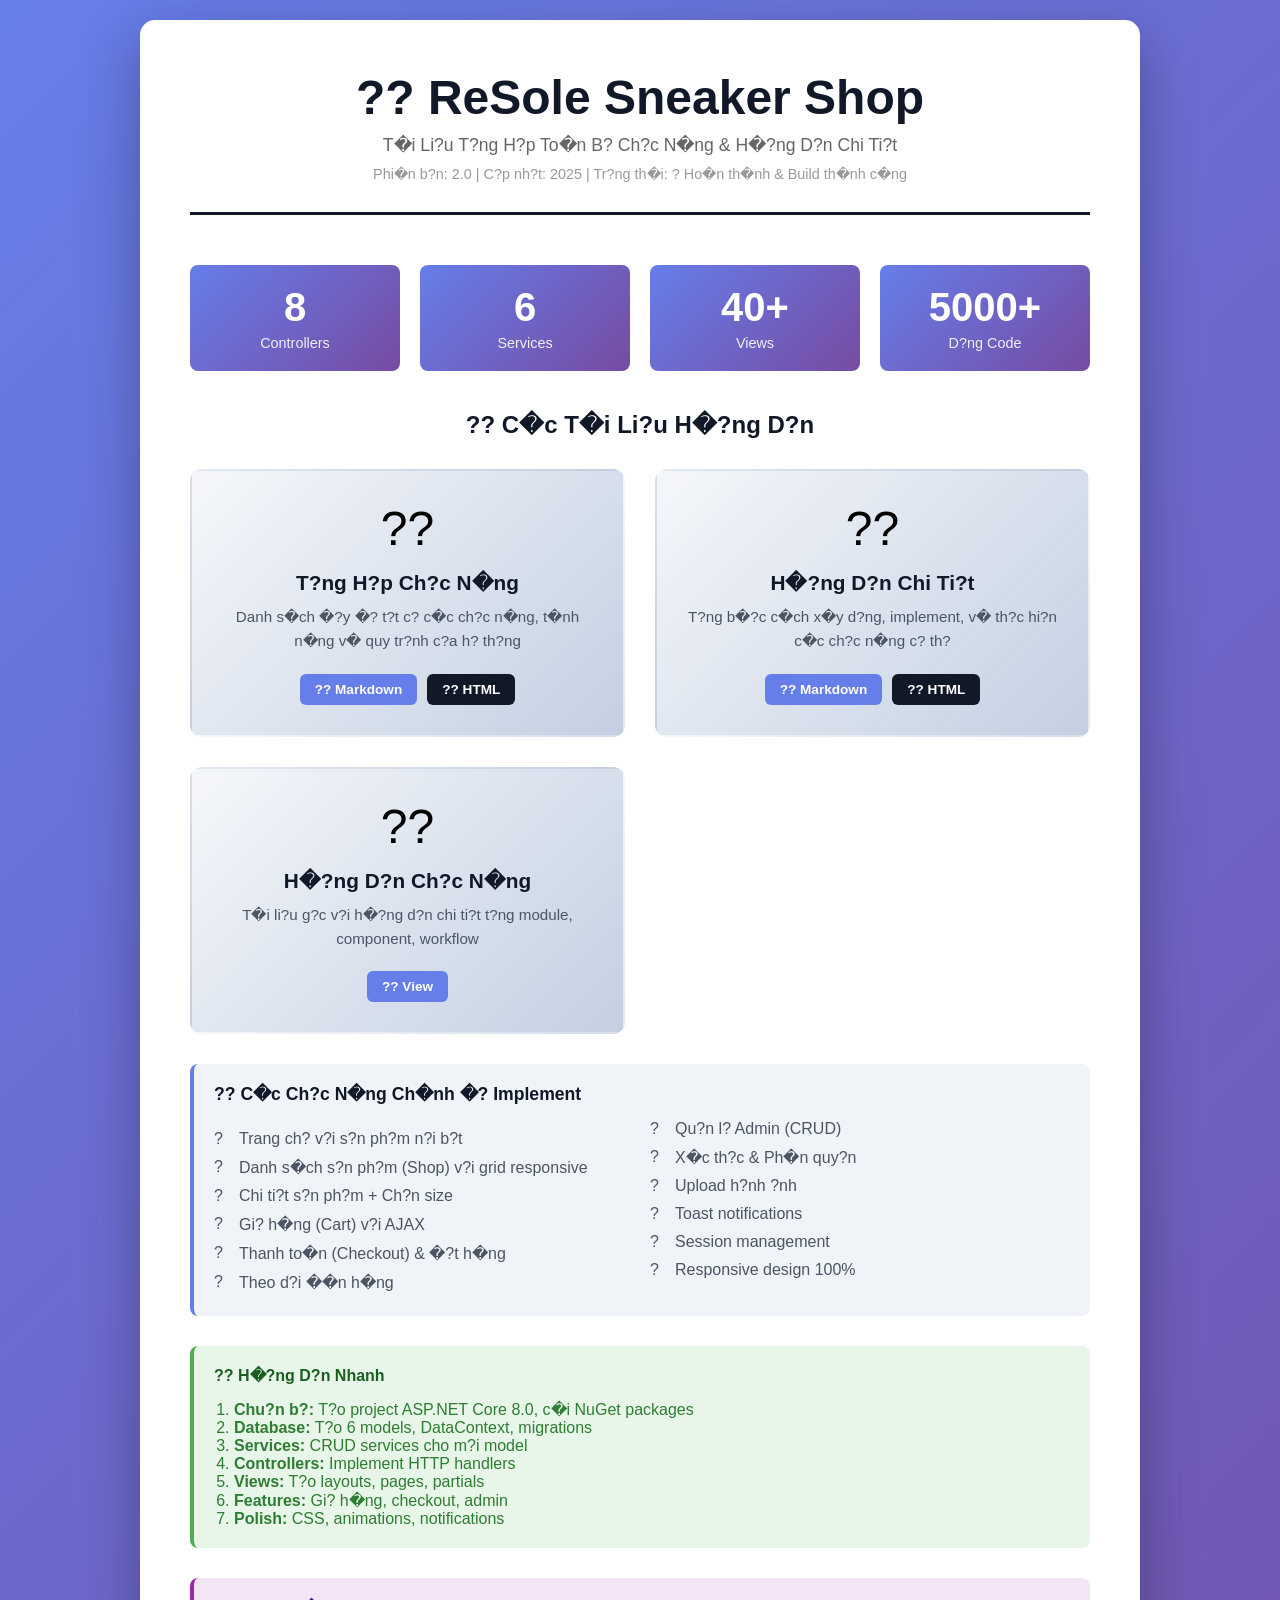
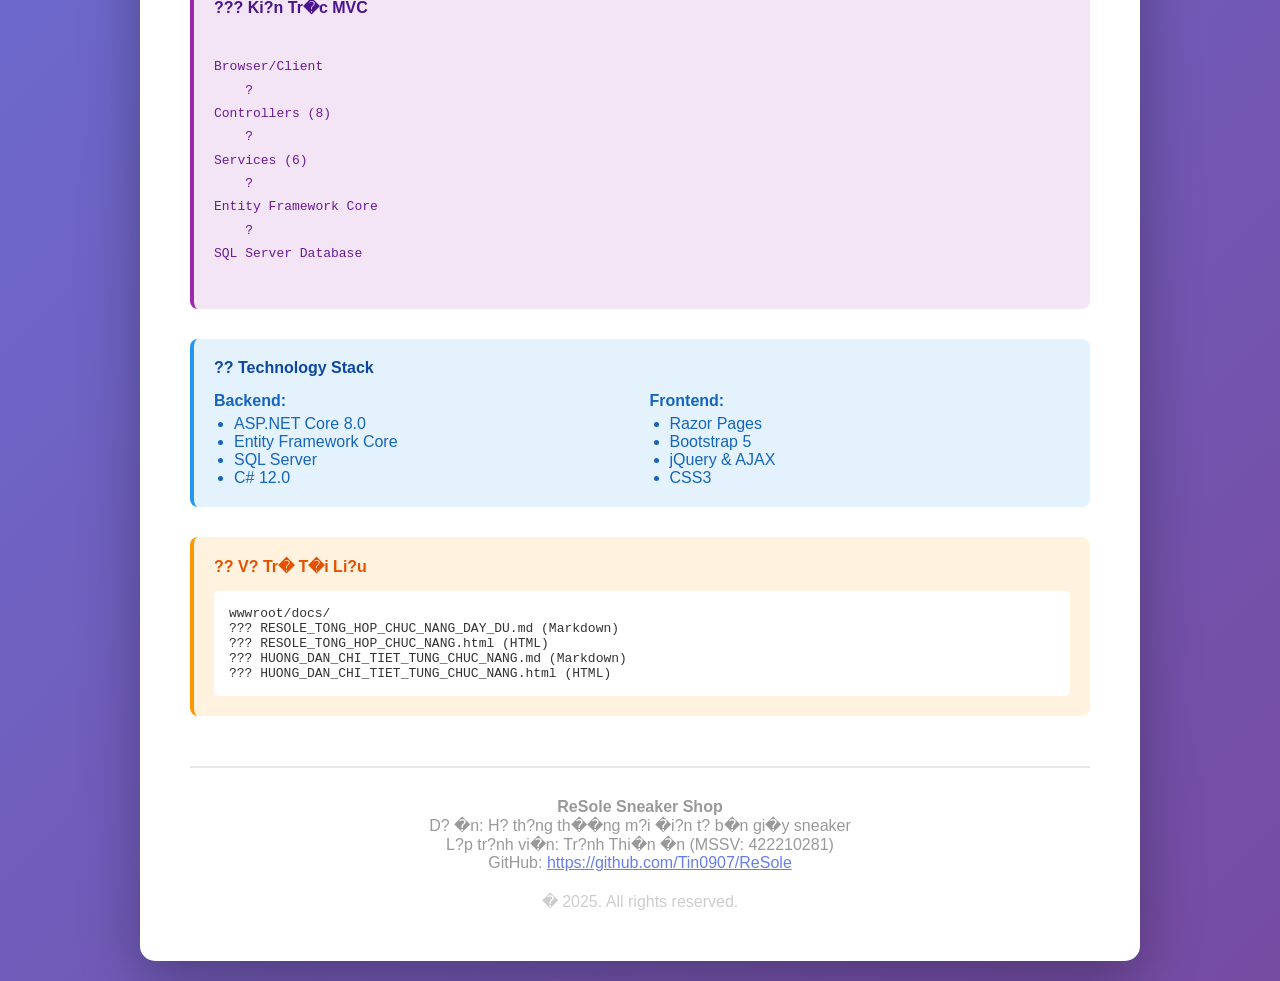
<file: wwwroot/docs/index.html>
<!DOCTYPE html>
<html lang="vi">
<head>
    <meta charset="UTF-8">
    <meta name="viewport" content="width=device-width, initial-scale=1.0">
    <title>ReSole - T�i Li?u T?ng H?p To�n B? Ch?c N�ng</title>
    <style>
        * {
            margin: 0;
            padding: 0;
            box-sizing: border-box;
        }

        body {
            font-family: 'Segoe UI', Tahoma, Geneva, Verdana, sans-serif;
            background: linear-gradient(135deg, #667eea 0%, #764ba2 100%);
            min-height: 100vh;
            display: flex;
            align-items: center;
            justify-content: center;
            padding: 20px;
        }

        .container {
            background: white;
            border-radius: 15px;
            box-shadow: 0 20px 60px rgba(0,0,0,0.3);
            max-width: 1000px;
            width: 100%;
            padding: 50px;
        }

        .header {
            text-align: center;
            margin-bottom: 50px;
            border-bottom: 3px solid #111827;
            padding-bottom: 30px;
        }

        h1 {
            color: #111827;
            font-size: 3em;
            margin-bottom: 10px;
        }

        .subtitle {
            color: #666;
            font-size: 1.1em;
            margin-bottom: 5px;
        }

        .version {
            color: #999;
            font-size: 0.9em;
            margin-top: 10px;
        }

        .docs-grid {
            display: grid;
            grid-template-columns: repeat(auto-fit, minmax(300px, 1fr));
            gap: 30px;
            margin: 30px 0;
        }

        .doc-card {
            background: linear-gradient(135deg, #f5f7fa 0%, #c3cfe2 100%);
            border-radius: 12px;
            padding: 30px;
            text-align: center;
            transition: all 0.3s ease;
            cursor: pointer;
            border: 2px solid transparent;
        }

        .doc-card:hover {
            transform: translateY(-10px);
            box-shadow: 0 15px 40px rgba(0,0,0,0.15);
            border-color: #667eea;
        }

        .doc-icon {
            font-size: 3em;
            margin-bottom: 15px;
        }

        .doc-card h3 {
            color: #111827;
            font-size: 1.3em;
            margin-bottom: 10px;
        }

        .doc-card p {
            color: #4b5563;
            font-size: 0.95em;
            line-height: 1.6;
            margin-bottom: 20px;
        }

        .btn-group {
            display: flex;
            gap: 10px;
            justify-content: center;
            flex-wrap: wrap;
        }

        .btn {
            padding: 8px 15px;
            border: none;
            border-radius: 6px;
            font-size: 0.85em;
            font-weight: 600;
            cursor: pointer;
            transition: all 0.2s ease;
            text-decoration: none;
            display: inline-block;
        }

        .btn-primary {
            background: #667eea;
            color: white;
        }

        .btn-primary:hover {
            background: #5568d3;
        }

        .btn-secondary {
            background: #111827;
            color: white;
        }

        .btn-secondary:hover {
            background: #0f172a;
        }

        .features {
            background: #f0f4f8;
            border-left: 4px solid #667eea;
            padding: 20px;
            border-radius: 8px;
            margin: 30px 0;
        }

        .features h4 {
            color: #111827;
            margin-bottom: 15px;
            font-size: 1.1em;
        }

        .features ul {
            list-style: none;
            columns: 2;
        }

        .features li {
            color: #4b5563;
            margin: 10px 0;
            padding-left: 25px;
            position: relative;
        }

        .features li:before {
            content: "?";
            position: absolute;
            left: 0;
        }

        .footer {
            text-align: center;
            margin-top: 50px;
            padding-top: 30px;
            border-top: 2px solid #e5e7eb;
            color: #999;
        }

        .quick-stats {
            display: grid;
            grid-template-columns: repeat(auto-fit, minmax(150px, 1fr));
            gap: 20px;
            margin: 30px 0;
        }

        .stat {
            background: linear-gradient(135deg, #667eea 0%, #764ba2 100%);
            color: white;
            padding: 20px;
            border-radius: 8px;
            text-align: center;
        }

        .stat-number {
            font-size: 2.5em;
            font-weight: 700;
            margin-bottom: 5px;
        }

        .stat-label {
            font-size: 0.9em;
            opacity: 0.9;
        }

        @media (max-width: 768px) {
            .container {
                padding: 30px;
            }

            h1 {
                font-size: 2em;
            }

            .docs-grid {
                grid-template-columns: 1fr;
            }

            .features ul {
                columns: 1;
            }
        }
    </style>
</head>
<body>
    <div class="container">
        <!-- Header -->
        <div class="header">
            <h1>?? ReSole Sneaker Shop</h1>
            <p class="subtitle">T�i Li?u T?ng H?p To�n B? Ch?c N�ng & H�?ng D?n Chi Ti?t</p>
            <p class="version">Phi�n b?n: 2.0 | C?p nh?t: 2025 | Tr?ng th�i: ? Ho�n th�nh & Build th�nh c�ng</p>
        </div>

        <!-- Statistics -->
        <div class="quick-stats">
            <div class="stat">
                <div class="stat-number">8</div>
                <div class="stat-label">Controllers</div>
            </div>
            <div class="stat">
                <div class="stat-number">6</div>
                <div class="stat-label">Services</div>
            </div>
            <div class="stat">
                <div class="stat-number">40+</div>
                <div class="stat-label">Views</div>
            </div>
            <div class="stat">
                <div class="stat-number">5000+</div>
                <div class="stat-label">D?ng Code</div>
            </div>
        </div>

        <!-- Documentation -->
        <h2 style="text-align: center; color: #111827; margin: 40px 0 30px;">?? C�c T�i Li?u H�?ng D?n</h2>

        <div class="docs-grid">
            <!-- Doc 1 -->
            <div class="doc-card">
                <div class="doc-icon">??</div>
                <h3>T?ng H?p Ch?c N�ng</h3>
                <p>Danh s�ch �?y �? t?t c? c�c ch?c n�ng, t�nh n�ng v� quy tr?nh c?a h? th?ng</p>
                <div class="btn-group">
                    <a href="/docs/RESOLE_TONG_HOP_CHUC_NANG_DAY_DU.md" class="btn btn-primary">?? Markdown</a>
                    <a href="/docs/RESOLE_TONG_HOP_CHUC_NANG.html" class="btn btn-secondary">?? HTML</a>
                </div>
            </div>

            <!-- Doc 2 -->
            <div class="doc-card">
                <div class="doc-icon">??</div>
                <h3>H�?ng D?n Chi Ti?t</h3>
                <p>T?ng b�?c c�ch x�y d?ng, implement, v� th?c hi?n c�c ch?c n�ng c? th?</p>
                <div class="btn-group">
                    <a href="/docs/HUONG_DAN_CHI_TIET_TUNG_CHUC_NANG.md" class="btn btn-primary">?? Markdown</a>
                    <a href="/docs/HUONG_DAN_CHI_TIET_TUNG_CHUC_NANG.html" class="btn btn-secondary">?? HTML</a>
                </div>
            </div>

            <!-- Doc 3 -->
            <div class="doc-card">
                <div class="doc-icon">??</div>
                <h3>H�?ng D?n Ch?c N�ng</h3>
                <p>T�i li?u g?c v?i h�?ng d?n chi ti?t t?ng module, component, workflow</p>
                <div class="btn-group">
                    <a href="/HUONG_DAN_CHUC_NANG_DAY_DU.md" class="btn btn-primary">?? View</a>
                </div>
            </div>
        </div>

        <!-- Features Section -->
        <div class="features">
            <h4>?? C�c Ch?c N�ng Ch�nh �? Implement</h4>
            <ul>
                <li>Trang ch? v?i s?n ph?m n?i b?t</li>
                <li>Danh s�ch s?n ph?m (Shop) v?i grid responsive</li>
                <li>Chi ti?t s?n ph?m + Ch?n size</li>
                <li>Gi? h�ng (Cart) v?i AJAX</li>
                <li>Thanh to�n (Checkout) & �?t h�ng</li>
                <li>Theo d?i ��n h�ng</li>
                <li>Qu?n l? Admin (CRUD)</li>
                <li>X�c th?c & Ph�n quy?n</li>
                <li>Upload h?nh ?nh</li>
                <li>Toast notifications</li>
                <li>Session management</li>
                <li>Responsive design 100%</li>
            </ul>
        </div>

        <!-- Quick Guide -->
        <div style="background: #e8f5e9; border-left: 4px solid #4caf50; padding: 20px; border-radius: 8px; margin: 30px 0;">
            <h4 style="color: #1b5e20; margin-bottom: 15px;">?? H�?ng D?n Nhanh</h4>
            <ol style="color: #2e7d32; margin-left: 20px;">
                <li><strong>Chu?n b?:</strong> T?o project ASP.NET Core 8.0, c�i NuGet packages</li>
                <li><strong>Database:</strong> T?o 6 models, DataContext, migrations</li>
                <li><strong>Services:</strong> CRUD services cho m?i model</li>
                <li><strong>Controllers:</strong> Implement HTTP handlers</li>
                <li><strong>Views:</strong> T?o layouts, pages, partials</li>
                <li><strong>Features:</strong> Gi? h�ng, checkout, admin</li>
                <li><strong>Polish:</strong> CSS, animations, notifications</li>
            </ol>
        </div>

        <!-- Architecture -->
        <div style="background: #f3e5f5; border-left: 4px solid #9c27b0; padding: 20px; border-radius: 8px; margin: 30px 0;">
            <h4 style="color: #4a148c; margin-bottom: 15px;">??? Ki?n Tr�c MVC</h4>
            <div style="color: #6a1b9a; font-family: monospace; white-space: pre-wrap; line-height: 1.8;">
Browser/Client
    ?
Controllers (8)
    ?
Services (6)
    ?
Entity Framework Core
    ?
SQL Server Database
            </div>
        </div>

        <!-- Technology Stack -->
        <div style="background: #e3f2fd; border-left: 4px solid #2196f3; padding: 20px; border-radius: 8px; margin: 30px 0;">
            <h4 style="color: #0d47a1; margin-bottom: 15px;">?? Technology Stack</h4>
            <div style="display: grid; grid-template-columns: repeat(2, 1fr); gap: 15px; color: #1565c0;">
                <div>
                    <strong>Backend:</strong>
                    <ul style="margin-left: 20px; margin-top: 5px;">
                        <li>ASP.NET Core 8.0</li>
                        <li>Entity Framework Core</li>
                        <li>SQL Server</li>
                        <li>C# 12.0</li>
                    </ul>
                </div>
                <div>
                    <strong>Frontend:</strong>
                    <ul style="margin-left: 20px; margin-top: 5px;">
                        <li>Razor Pages</li>
                        <li>Bootstrap 5</li>
                        <li>jQuery & AJAX</li>
                        <li>CSS3</li>
                    </ul>
                </div>
            </div>
        </div>

        <!-- File Locations -->
        <div style="background: #fff3e0; border-left: 4px solid #ff9800; padding: 20px; border-radius: 8px; margin: 30px 0;">
            <h4 style="color: #e65100; margin-bottom: 15px;">?? V? Tr� T�i Li?u</h4>
            <code style="background: white; padding: 15px; display: block; border-radius: 5px; color: #333;">
wwwroot/docs/<br>
??? RESOLE_TONG_HOP_CHUC_NANG_DAY_DU.md (Markdown)<br>
??? RESOLE_TONG_HOP_CHUC_NANG.html (HTML)<br>
??? HUONG_DAN_CHI_TIET_TUNG_CHUC_NANG.md (Markdown)<br>
??? HUONG_DAN_CHI_TIET_TUNG_CHUC_NANG.html (HTML)<br>
            </code>
        </div>

        <!-- Footer -->
        <div class="footer">
            <p><strong>ReSole Sneaker Shop</strong></p>
            <p>D? �n: H? th?ng th��ng m?i �i?n t? b�n gi�y sneaker</p>
            <p>L?p tr?nh vi�n: Tr?nh Thi�n �n (MSSV: 422210281)</p>
            <p>GitHub: <a href="https://github.com/Tin0907/ReSole" target="_blank" style="color: #667eea;">https://github.com/Tin0907/ReSole</a></p>
            <p style="margin-top: 20px; color: #ccc;">� 2025. All rights reserved.</p>
        </div>
    </div>
</body>
</html>
</file>
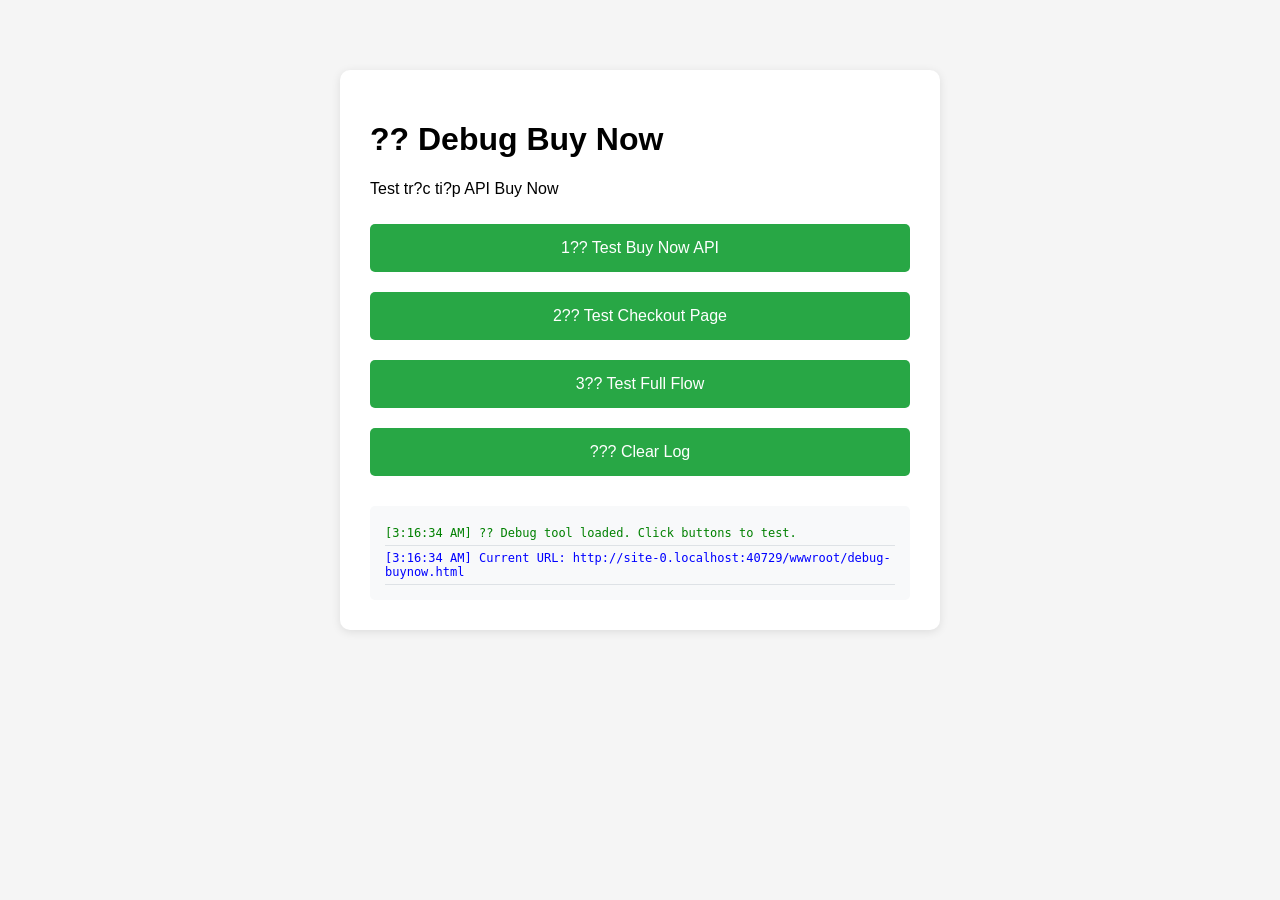
<file: wwwroot/debug-buynow.html>
<!DOCTYPE html>
<html>
<head>
    <title>Debug Buy Now - Simple Test</title>
    <style>
        body {
            font-family: Arial, sans-serif;
            max-width: 600px;
            margin: 50px auto;
            padding: 20px;
            background: #f5f5f5;
        }
        .test-card {
            background: white;
            padding: 30px;
            border-radius: 10px;
            box-shadow: 0 2px 10px rgba(0,0,0,0.1);
        }
        button {
            background: #28a745;
            color: white;
            border: none;
            padding: 15px 30px;
            border-radius: 5px;
            cursor: pointer;
            font-size: 16px;
            width: 100%;
            margin: 10px 0;
        }
        button:hover {
            background: #218838;
        }
        .log {
            background: #f8f9fa;
            padding: 15px;
            margin-top: 20px;
            border-radius: 5px;
            max-height: 400px;
            overflow-y: auto;
            font-family: monospace;
            font-size: 12px;
        }
        .log-entry {
            padding: 5px 0;
            border-bottom: 1px solid #dee2e6;
        }
        .log-success { color: green; }
        .log-error { color: red; }
        .log-info { color: blue; }
    </style>
</head>
<body>
    <div class="test-card">
        <h1>?? Debug Buy Now</h1>
        <p>Test tr?c ti?p API Buy Now</p>

        <button onclick="testBuyNow()">1?? Test Buy Now API</button>
        <button onclick="testCheckout()">2?? Test Checkout Page</button>
        <button onclick="testFullFlow()">3?? Test Full Flow</button>
        <button onclick="clearLog()">??? Clear Log</button>

        <div class="log" id="log"></div>
    </div>

    <script>
        function log(message, type = 'info') {
            const logDiv = document.getElementById('log');
            const entry = document.createElement('div');
            entry.className = `log-entry log-${type}`;
            entry.textContent = `[${new Date().toLocaleTimeString()}] ${message}`;
            logDiv.appendChild(entry);
            logDiv.scrollTop = logDiv.scrollHeight;
            console.log(message);
        }

        function clearLog() {
            document.getElementById('log').innerHTML = '';
        }

        async function testBuyNow() {
            log('?? Testing Buy Now API...', 'info');
            
            try {
                const response = await fetch('/Checkout/BuyNow', {
                    method: 'POST',
                    headers: {
                        'Content-Type': 'application/json',
                    },
                    body: JSON.stringify({
                        giayId: 1,
                        size: 'M',
                        soLuong: 1
                    })
                });

                log(`?? Response Status: ${response.status}`, 'info');
                log(`?? Response URL: ${response.url}`, 'info');

                if (!response.ok) {
                    log(`? HTTP Error: ${response.status} ${response.statusText}`, 'error');
                    const text = await response.text();
                    log(`Response: ${text}`, 'error');
                    return;
                }

                const data = await response.json();
                log(`?? Response Data: ${JSON.stringify(data, null, 2)}`, 'info');

                if (data.success) {
                    log('? Buy Now API works!', 'success');
                } else {
                    log(`? API returned error: ${data.message}`, 'error');
                }
            } catch (error) {
                log(`?? Fetch Error: ${error.message}`, 'error');
                log(`Error details: ${error.stack}`, 'error');
            }
        }

        async function testCheckout() {
            log('?? Testing Checkout Page...', 'info');
            
            try {
                const response = await fetch('/Checkout');
                log(`?? Response Status: ${response.status}`, 'info');
                log(`?? Response URL: ${response.url}`, 'info');

                if (response.redirected) {
                    log(`?? Redirected to: ${response.url}`, 'info');
                }

                if (response.ok) {
                    log('? Checkout page accessible!', 'success');
                    log('Opening in new tab...', 'info');
                    window.open('/Checkout', '_blank');
                } else {
                    log(`? Cannot access Checkout: ${response.status}`, 'error');
                }
            } catch (error) {
                log(`?? Error: ${error.message}`, 'error');
            }
        }

        async function testFullFlow() {
            log('?? Starting Full Buy Now Flow Test...', 'info');
            
            try {
                // Step 1: Call Buy Now API
                log('Step 1: Calling Buy Now API...', 'info');
                const response = await fetch('/Checkout/BuyNow', {
                    method: 'POST',
                    headers: {
                        'Content-Type': 'application/json',
                    },
                    body: JSON.stringify({
                        giayId: 1,
                        size: 'M',
                        soLuong: 1
                    })
                });

                const data = await response.json();
                log(`Response: ${JSON.stringify(data)}`, 'info');

                if (!data.success) {
                    log(`? Step 1 Failed: ${data.message}`, 'error');
                    return;
                }

                log('? Step 1 Complete: Buy Now API success', 'success');

                // Step 2: Redirect to Checkout
                log('Step 2: Redirecting to Checkout in 2 seconds...', 'info');
                setTimeout(() => {
                    log('?? Redirecting now...', 'info');
                    window.location.href = '/Checkout';
                }, 2000);

            } catch (error) {
                log(`?? Error: ${error.message}`, 'error');
            }
        }

        // Auto-log on page load
        window.onload = function() {
            log('?? Debug tool loaded. Click buttons to test.', 'success');
            log(`Current URL: ${window.location.href}`, 'info');
        };
    </script>
</body>
</html>
</file>
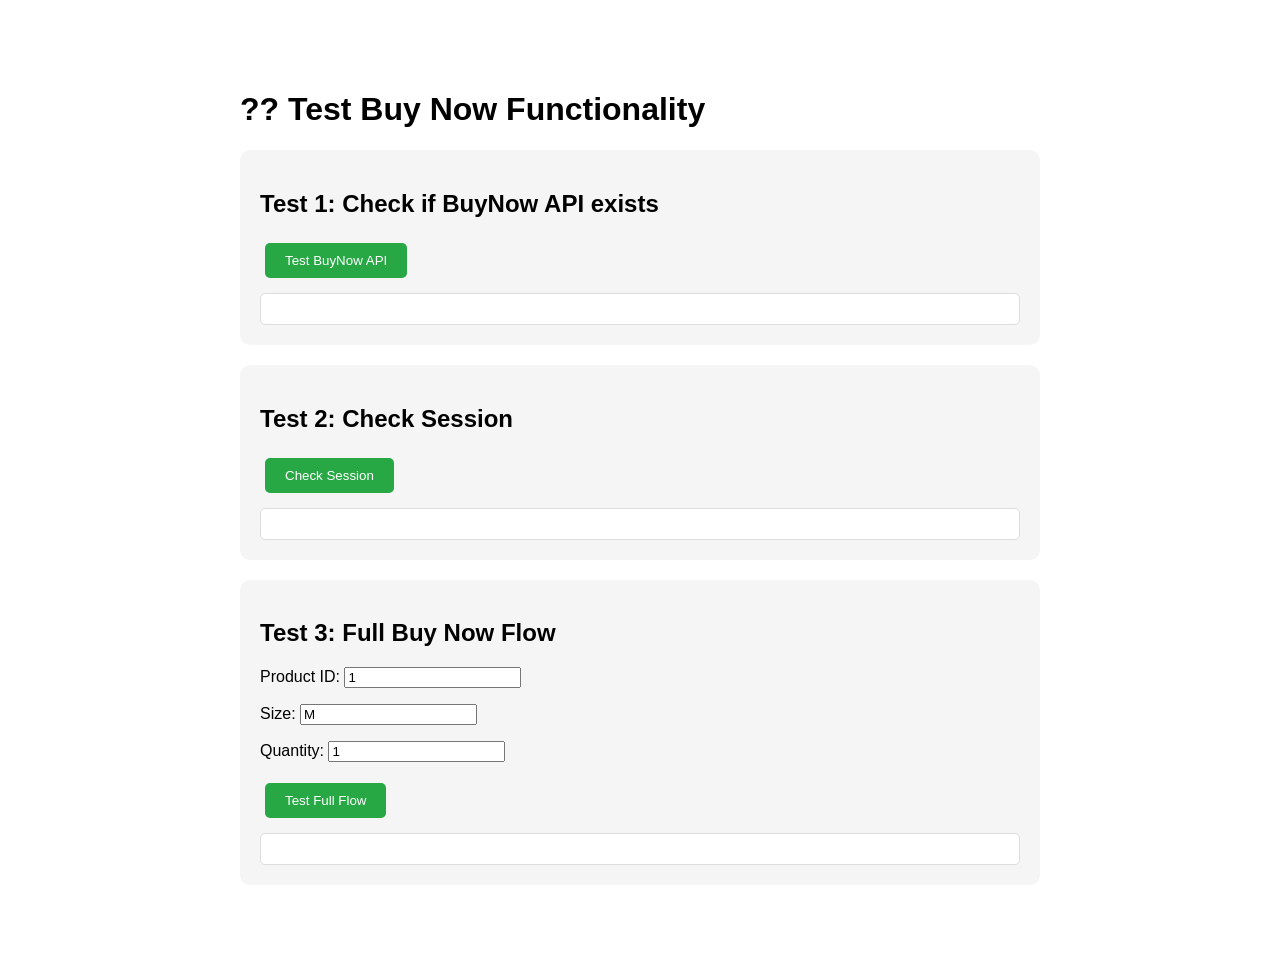
<file: wwwroot/test-buynow.html>
<!DOCTYPE html>
<html>
<head>
    <title>Test Buy Now API</title>
    <style>
        body {
            font-family: Arial, sans-serif;
            max-width: 800px;
            margin: 50px auto;
            padding: 20px;
        }
        .test-section {
            background: #f5f5f5;
            padding: 20px;
            margin: 20px 0;
            border-radius: 10px;
        }
        button {
            background: #28a745;
            color: white;
            border: none;
            padding: 10px 20px;
            border-radius: 5px;
            cursor: pointer;
            margin: 5px;
        }
        button:hover {
            background: #218838;
        }
        .result {
            background: white;
            padding: 15px;
            margin-top: 10px;
            border-radius: 5px;
            border: 1px solid #ddd;
        }
        .error {
            color: red;
        }
        .success {
            color: green;
        }
    </style>
</head>
<body>
    <h1>?? Test Buy Now Functionality</h1>
    
    <div class="test-section">
        <h2>Test 1: Check if BuyNow API exists</h2>
        <button onclick="testBuyNowAPI()">Test BuyNow API</button>
        <div id="test1-result" class="result"></div>
    </div>

    <div class="test-section">
        <h2>Test 2: Check Session</h2>
        <button onclick="testSession()">Check Session</button>
        <div id="test2-result" class="result"></div>
    </div>

    <div class="test-section">
        <h2>Test 3: Full Buy Now Flow</h2>
        <p>Product ID: <input type="number" id="productId" value="1" /></p>
        <p>Size: <input type="text" id="size" value="M" /></p>
        <p>Quantity: <input type="number" id="quantity" value="1" /></p>
        <button onclick="testFullFlow()">Test Full Flow</button>
        <div id="test3-result" class="result"></div>
    </div>

    <script>
        function testBuyNowAPI() {
            const resultDiv = document.getElementById('test1-result');
            resultDiv.innerHTML = '? Testing...';

            fetch('/Checkout/BuyNow', {
                method: 'POST',
                headers: {
                    'Content-Type': 'application/json',
                },
                body: JSON.stringify({
                    giayId: 1,
                    size: 'M',
                    soLuong: 1
                })
            })
            .then(response => {
                console.log('Response status:', response.status);
                return response.json();
            })
            .then(data => {
                console.log('Response data:', data);
                if (data.success) {
                    resultDiv.innerHTML = `<div class="success">? SUCCESS: API is working!</div>
                                          <pre>${JSON.stringify(data, null, 2)}</pre>`;
                } else {
                    resultDiv.innerHTML = `<div class="error">? ERROR: ${data.message}</div>
                                          <pre>${JSON.stringify(data, null, 2)}</pre>`;
                }
            })
            .catch(error => {
                console.error('Error:', error);
                resultDiv.innerHTML = `<div class="error">? FETCH ERROR: ${error.message}</div>
                                      <p>Check console for details.</p>`;
            });
        }

        function testSession() {
            const resultDiv = document.getElementById('test2-result');
            resultDiv.innerHTML = '? Checking session...';

            // First set the session
            fetch('/Checkout/BuyNow', {
                method: 'POST',
                headers: {
                    'Content-Type': 'application/json',
                },
                body: JSON.stringify({
                    giayId: 1,
                    size: 'M',
                    soLuong: 2
                })
            })
            .then(response => response.json())
            .then(data => {
                if (data.success) {
                    // Now try to access Checkout to see if session is preserved
                    fetch('/Checkout')
                        .then(response => {
                            if (response.ok) {
                                resultDiv.innerHTML = `<div class="success">? Session is working!</div>
                                                      <p>Redirected to Checkout successfully.</p>
                                                      <a href="/Checkout" target="_blank">Open Checkout Page</a>`;
                            } else {
                                resultDiv.innerHTML = `<div class="error">? Cannot access Checkout</div>
                                                      <p>Status: ${response.status}</p>`;
                            }
                        });
                } else {
                    resultDiv.innerHTML = `<div class="error">? Cannot set session: ${data.message}</div>`;
                }
            })
            .catch(error => {
                resultDiv.innerHTML = `<div class="error">? ERROR: ${error.message}</div>`;
            });
        }

        function testFullFlow() {
            const resultDiv = document.getElementById('test3-result');
            const productId = document.getElementById('productId').value;
            const size = document.getElementById('size').value;
            const quantity = document.getElementById('quantity').value;

            resultDiv.innerHTML = '? Testing full flow...';

            // Step 1: Call BuyNow API
            fetch('/Checkout/BuyNow', {
                method: 'POST',
                headers: {
                    'Content-Type': 'application/json',
                },
                body: JSON.stringify({
                    giayId: parseInt(productId),
                    size: size,
                    soLuong: parseInt(quantity)
                })
            })
            .then(response => response.json())
            .then(data => {
                if (data.success) {
                    resultDiv.innerHTML = `<div class="success">? Step 1: BuyNow API called successfully!</div>
                                          <p>Redirecting to Checkout in 2 seconds...</p>`;
                    
                    // Step 2: Redirect to Checkout
                    setTimeout(() => {
                        window.location.href = '/Checkout';
                    }, 2000);
                } else {
                    resultDiv.innerHTML = `<div class="error">? Step 1 Failed: ${data.message}</div>`;
                }
            })
            .catch(error => {
                resultDiv.innerHTML = `<div class="error">? ERROR: ${error.message}</div>`;
            });
        }
    </script>
</body>
</html>
</file>
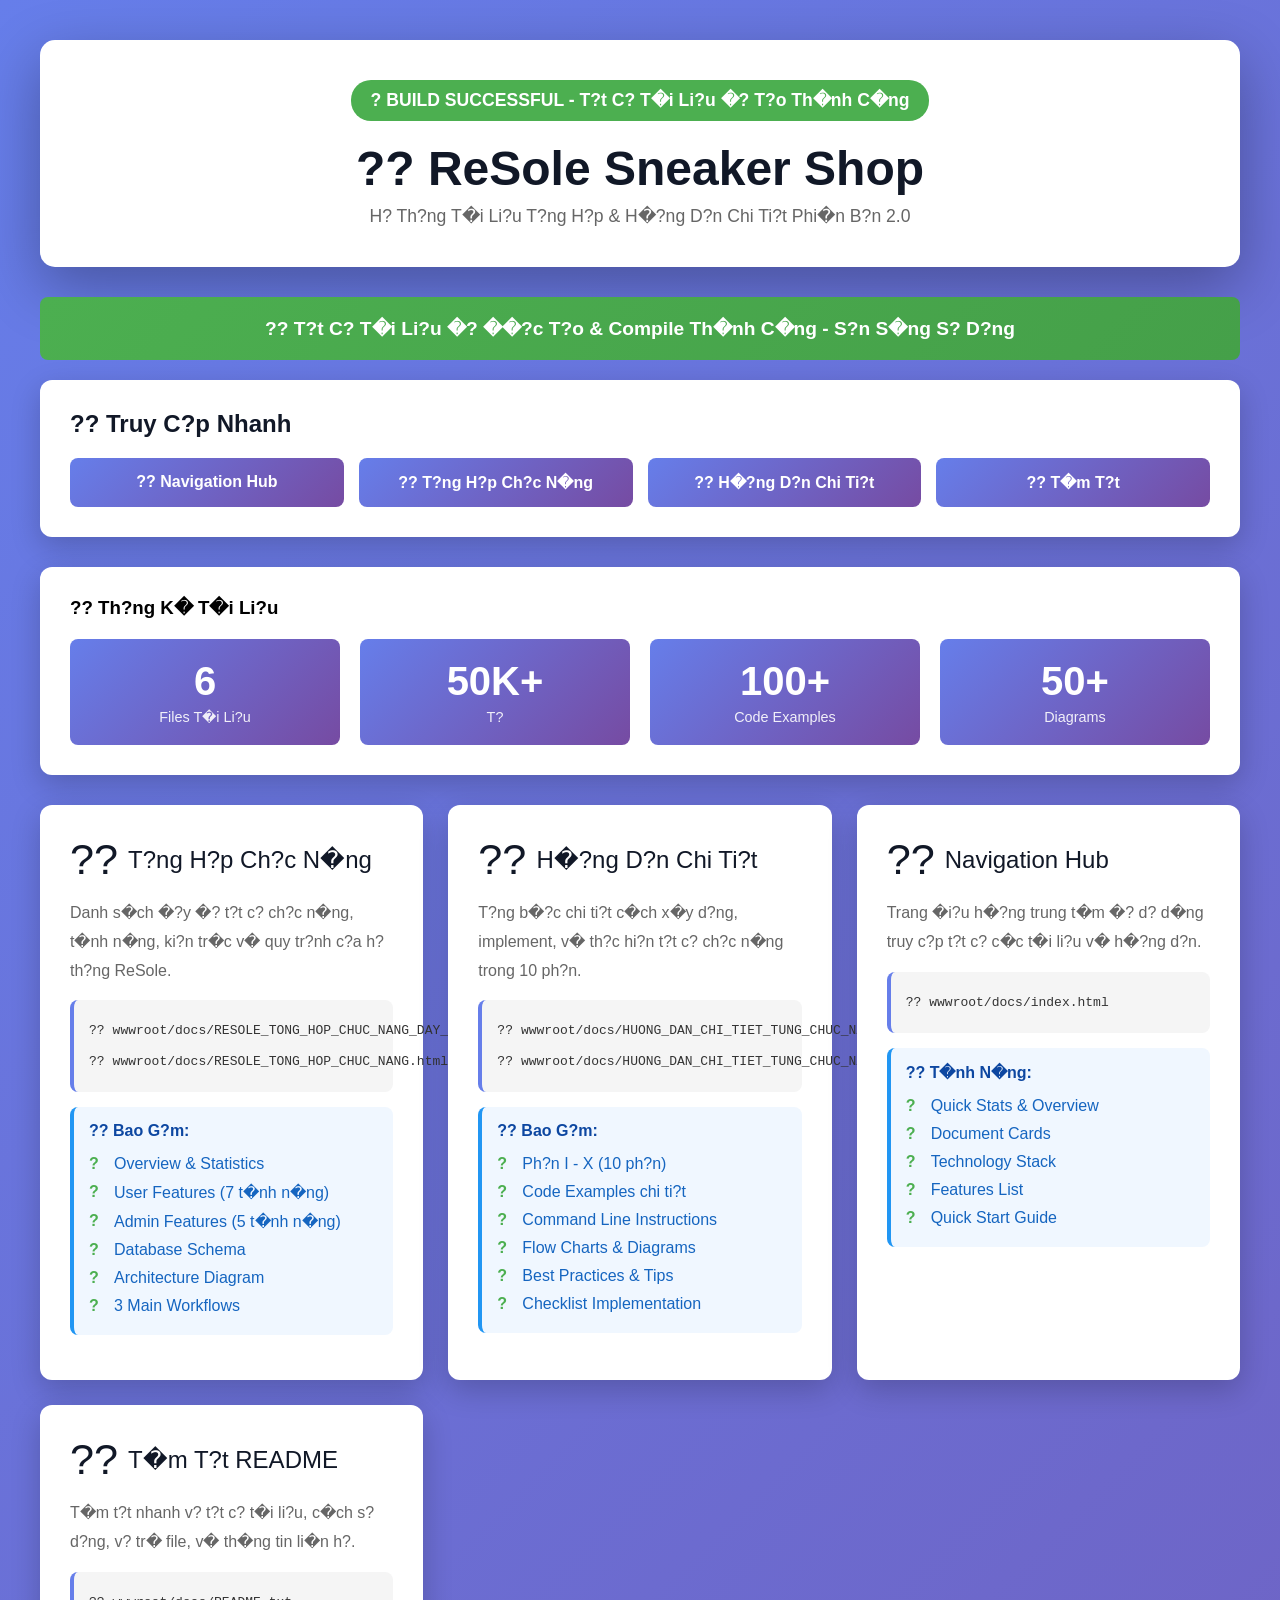
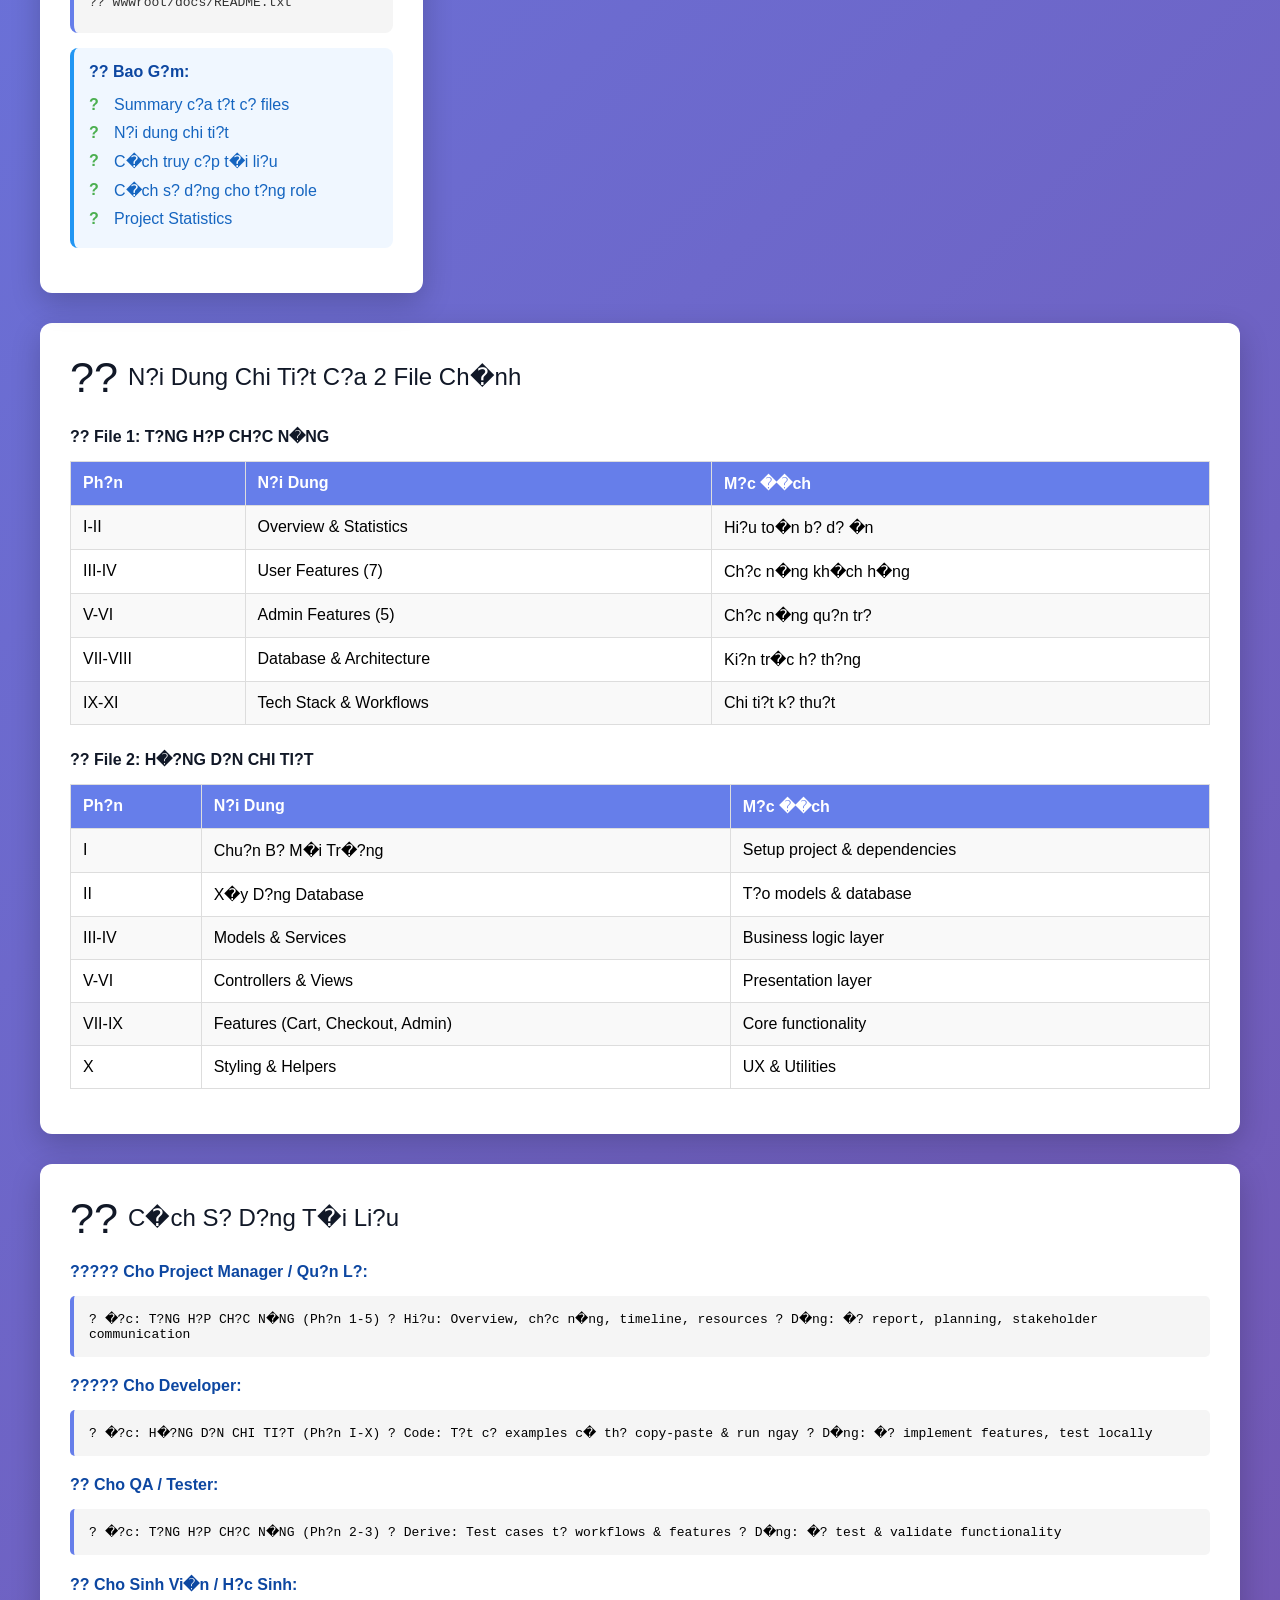
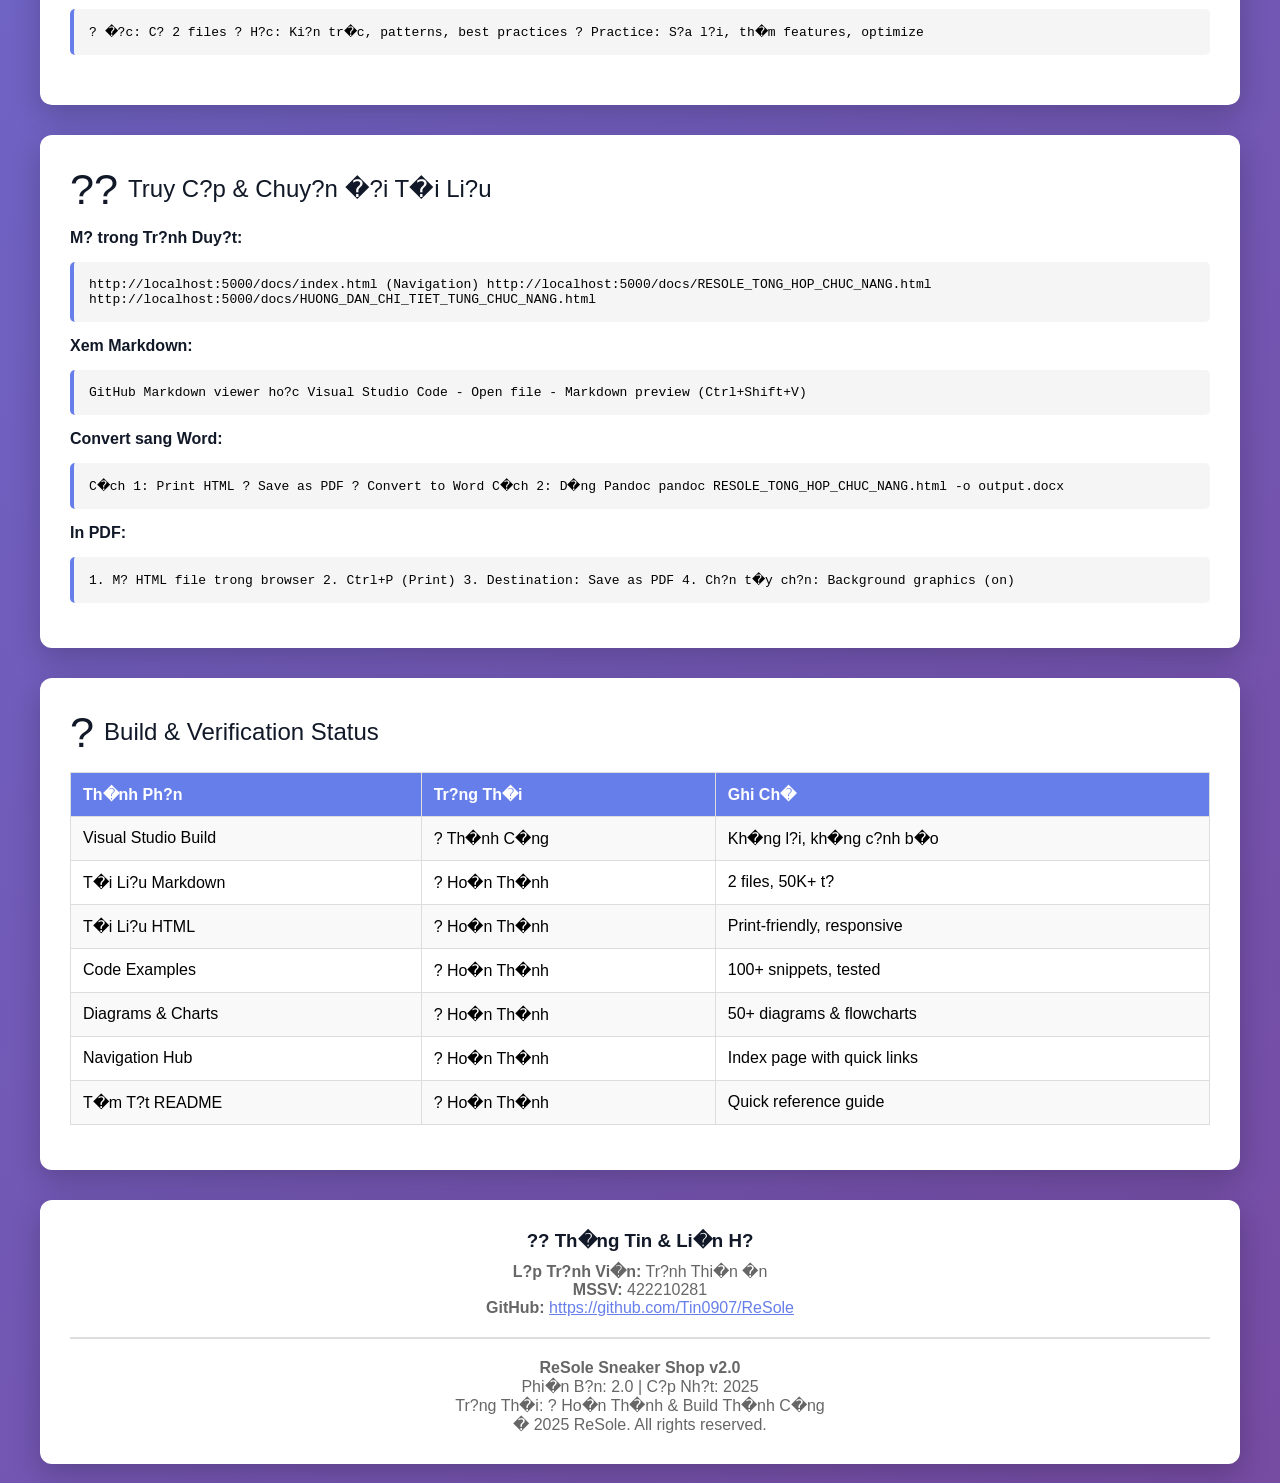
<file: wwwroot/docs/COMPLETE.html>
<!DOCTYPE html>
<html lang="vi">
<head>
    <meta charset="UTF-8">
    <meta name="viewport" content="width=device-width, initial-scale=1.0">
    <title>? T?t C? T�i Li?u �? T?o Th�nh C�ng - ReSole</title>
    <style>
        * {
            margin: 0;
            padding: 0;
            box-sizing: border-box;
        }

        body {
            font-family: 'Segoe UI', Tahoma, Geneva, Verdana, sans-serif;
            background: linear-gradient(135deg, #667eea 0%, #764ba2 100%);
            min-height: 100vh;
            padding: 40px 20px;
        }

        .container {
            max-width: 1200px;
            margin: 0 auto;
        }

        .header {
            background: white;
            border-radius: 15px;
            padding: 40px;
            margin-bottom: 30px;
            box-shadow: 0 20px 60px rgba(0,0,0,0.3);
            text-align: center;
        }

        .header h1 {
            color: #111827;
            font-size: 3em;
            margin-bottom: 10px;
        }

        .status-badge {
            display: inline-block;
            background: #4caf50;
            color: white;
            padding: 10px 20px;
            border-radius: 20px;
            font-weight: 600;
            margin-bottom: 20px;
            font-size: 1.1em;
        }

        .grid {
            display: grid;
            grid-template-columns: repeat(auto-fit, minmax(350px, 1fr));
            gap: 25px;
            margin-bottom: 30px;
        }

        .card {
            background: white;
            border-radius: 12px;
            padding: 30px;
            box-shadow: 0 10px 30px rgba(0,0,0,0.2);
            transition: all 0.3s ease;
        }

        .card:hover {
            transform: translateY(-5px);
            box-shadow: 0 15px 40px rgba(0,0,0,0.3);
        }

        .card-title {
            font-size: 1.5em;
            color: #111827;
            margin-bottom: 15px;
            display: flex;
            align-items: center;
            gap: 10px;
        }

        .emoji {
            font-size: 1.8em;
        }

        .file-list {
            background: #f5f5f5;
            padding: 15px;
            border-radius: 8px;
            margin: 15px 0;
            border-left: 4px solid #667eea;
        }

        .file-item {
            padding: 8px 0;
            color: #333;
            font-family: monospace;
            display: flex;
            align-items: center;
            gap: 8px;
        }

        .file-item:before {
            content: "??";
        }

        .file-markdown:before {
            content: "??";
        }

        .file-html:before {
            content: "??";
        }

        .file-txt:before {
            content: "??";
        }

        .description {
            color: #666;
            line-height: 1.8;
            margin: 15px 0;
        }

        .features {
            margin: 15px 0;
            padding: 15px;
            background: #f0f7ff;
            border-radius: 8px;
            border-left: 4px solid #2196f3;
        }

        .features h4 {
            color: #0d47a1;
            margin-bottom: 10px;
        }

        .features ul {
            list-style: none;
            margin-left: 0;
        }

        .features li {
            color: #1565c0;
            padding: 5px 0;
            padding-left: 25px;
            position: relative;
        }

        .features li:before {
            content: "?";
            position: absolute;
            left: 0;
            font-weight: bold;
            color: #4caf50;
        }

        .quick-links {
            background: white;
            border-radius: 12px;
            padding: 30px;
            box-shadow: 0 10px 30px rgba(0,0,0,0.2);
            margin-bottom: 30px;
        }

        .quick-links h3 {
            color: #111827;
            margin-bottom: 20px;
            font-size: 1.5em;
        }

        .links-grid {
            display: grid;
            grid-template-columns: repeat(auto-fit, minmax(200px, 1fr));
            gap: 15px;
        }

        .link-btn {
            display: inline-block;
            background: linear-gradient(135deg, #667eea 0%, #764ba2 100%);
            color: white;
            padding: 15px 20px;
            border-radius: 8px;
            text-decoration: none;
            text-align: center;
            font-weight: 600;
            transition: all 0.3s ease;
            border: none;
            cursor: pointer;
        }

        .link-btn:hover {
            transform: translateY(-3px);
            box-shadow: 0 10px 25px rgba(102, 126, 234, 0.4);
        }

        .stats {
            background: white;
            border-radius: 12px;
            padding: 30px;
            box-shadow: 0 10px 30px rgba(0,0,0,0.2);
            margin-bottom: 30px;
        }

        .stats-grid {
            display: grid;
            grid-template-columns: repeat(auto-fit, minmax(150px, 1fr));
            gap: 20px;
            margin-top: 20px;
        }

        .stat {
            background: linear-gradient(135deg, #667eea 0%, #764ba2 100%);
            color: white;
            padding: 20px;
            border-radius: 8px;
            text-align: center;
        }

        .stat-number {
            font-size: 2.5em;
            font-weight: 700;
            margin-bottom: 5px;
        }

        .stat-label {
            font-size: 0.9em;
            opacity: 0.9;
        }

        .footer {
            background: white;
            border-radius: 12px;
            padding: 30px;
            text-align: center;
            margin-top: 30px;
            box-shadow: 0 10px 30px rgba(0,0,0,0.2);
            color: #666;
        }

        .footer h3 {
            color: #111827;
            margin-bottom: 10px;
        }

        .success-banner {
            background: linear-gradient(135deg, #4caf50 0%, #45a049 100%);
            color: white;
            padding: 20px;
            border-radius: 8px;
            margin-bottom: 20px;
            text-align: center;
            font-size: 1.2em;
            font-weight: 600;
        }

        .code-block {
            background: #f5f5f5;
            border-left: 4px solid #667eea;
            padding: 15px;
            margin: 15px 0;
            border-radius: 5px;
            font-family: monospace;
            overflow-x: auto;
        }

        table {
            width: 100%;
            border-collapse: collapse;
            margin: 15px 0;
        }

        th, td {
            padding: 12px;
            text-align: left;
            border: 1px solid #ddd;
        }

        th {
            background: #667eea;
            color: white;
            font-weight: 600;
        }

        tr:nth-child(even) {
            background: #f9f9f9;
        }

        @media (max-width: 768px) {
            .header h1 {
                font-size: 2em;
            }

            .grid {
                grid-template-columns: 1fr;
            }

            .stats-grid {
                grid-template-columns: repeat(2, 1fr);
            }
        }
    </style>
</head>
<body>
    <div class="container">
        <!-- Header -->
        <div class="header">
            <div class="status-badge">? BUILD SUCCESSFUL - T?t C? T�i Li?u �? T?o Th�nh C�ng</div>
            <h1>?? ReSole Sneaker Shop</h1>
            <p style="color: #666; font-size: 1.1em; margin-top: 10px;">
                H? Th?ng T�i Li?u T?ng H?p & H�?ng D?n Chi Ti?t Phi�n B?n 2.0
            </p>
        </div>

        <!-- Success Banner -->
        <div class="success-banner">
            ?? T?t C? T�i Li?u �? ��?c T?o & Compile Th�nh C�ng - S?n S�ng S? D?ng
        </div>

        <!-- Quick Links -->
        <div class="quick-links">
            <h3>?? Truy C?p Nhanh</h3>
            <div class="links-grid">
                <a href="/docs/index.html" class="link-btn">?? Navigation Hub</a>
                <a href="/docs/RESOLE_TONG_HOP_CHUC_NANG.html" class="link-btn">?? T?ng H?p Ch?c N�ng</a>
                <a href="/docs/HUONG_DAN_CHI_TIET_TUNG_CHUC_NANG.html" class="link-btn">?? H�?ng D?n Chi Ti?t</a>
                <a href="/docs/README.txt" class="link-btn">?? T�m T?t</a>
            </div>
        </div>

        <!-- Statistics -->
        <div class="stats">
            <h3>?? Th?ng K� T�i Li?u</h3>
            <div class="stats-grid">
                <div class="stat">
                    <div class="stat-number">6</div>
                    <div class="stat-label">Files T�i Li?u</div>
                </div>
                <div class="stat">
                    <div class="stat-number">50K+</div>
                    <div class="stat-label">T?</div>
                </div>
                <div class="stat">
                    <div class="stat-number">100+</div>
                    <div class="stat-label">Code Examples</div>
                </div>
                <div class="stat">
                    <div class="stat-number">50+</div>
                    <div class="stat-label">Diagrams</div>
                </div>
            </div>
        </div>

        <!-- Files Created -->
        <div class="grid">
            <!-- File 1 -->
            <div class="card">
                <div class="card-title">
                    <span class="emoji">??</span>
                    T?ng H?p Ch?c N�ng
                </div>
                <div class="description">
                    Danh s�ch �?y �? t?t c? ch?c n�ng, t�nh n�ng, ki?n tr�c v� quy tr?nh c?a h? th?ng ReSole.
                </div>
                <div class="file-list">
                    <div class="file-item file-markdown">wwwroot/docs/RESOLE_TONG_HOP_CHUC_NANG_DAY_DU.md</div>
                    <div class="file-item file-html">wwwroot/docs/RESOLE_TONG_HOP_CHUC_NANG.html</div>
                </div>
                <div class="features">
                    <h4>?? Bao G?m:</h4>
                    <ul>
                        <li>Overview & Statistics</li>
                        <li>User Features (7 t�nh n�ng)</li>
                        <li>Admin Features (5 t�nh n�ng)</li>
                        <li>Database Schema</li>
                        <li>Architecture Diagram</li>
                        <li>3 Main Workflows</li>
                    </ul>
                </div>
            </div>

            <!-- File 2 -->
            <div class="card">
                <div class="card-title">
                    <span class="emoji">??</span>
                    H�?ng D?n Chi Ti?t
                </div>
                <div class="description">
                    T?ng b�?c chi ti?t c�ch x�y d?ng, implement, v� th?c hi?n t?t c? ch?c n�ng trong 10 ph?n.
                </div>
                <div class="file-list">
                    <div class="file-item file-markdown">wwwroot/docs/HUONG_DAN_CHI_TIET_TUNG_CHUC_NANG.md</div>
                    <div class="file-item file-html">wwwroot/docs/HUONG_DAN_CHI_TIET_TUNG_CHUC_NANG.html</div>
                </div>
                <div class="features">
                    <h4>?? Bao G?m:</h4>
                    <ul>
                        <li>Ph?n I - X (10 ph?n)</li>
                        <li>Code Examples chi ti?t</li>
                        <li>Command Line Instructions</li>
                        <li>Flow Charts & Diagrams</li>
                        <li>Best Practices & Tips</li>
                        <li>Checklist Implementation</li>
                    </ul>
                </div>
            </div>

            <!-- File 3 -->
            <div class="card">
                <div class="card-title">
                    <span class="emoji">??</span>
                    Navigation Hub
                </div>
                <div class="description">
                    Trang �i?u h�?ng trung t�m �? d? d�ng truy c?p t?t c? c�c t�i li?u v� h�?ng d?n.
                </div>
                <div class="file-list">
                    <div class="file-item file-html">wwwroot/docs/index.html</div>
                </div>
                <div class="features">
                    <h4>?? T�nh N�ng:</h4>
                    <ul>
                        <li>Quick Stats & Overview</li>
                        <li>Document Cards</li>
                        <li>Technology Stack</li>
                        <li>Features List</li>
                        <li>Quick Start Guide</li>
                    </ul>
                </div>
            </div>

            <!-- File 4 -->
            <div class="card">
                <div class="card-title">
                    <span class="emoji">??</span>
                    T�m T?t README
                </div>
                <div class="description">
                    T�m t?t nhanh v? t?t c? t�i li?u, c�ch s? d?ng, v? tr� file, v� th�ng tin li�n h?.
                </div>
                <div class="file-list">
                    <div class="file-item file-txt">wwwroot/docs/README.txt</div>
                </div>
                <div class="features">
                    <h4>?? Bao G?m:</h4>
                    <ul>
                        <li>Summary c?a t?t c? files</li>
                        <li>N?i dung chi ti?t</li>
                        <li>C�ch truy c?p t�i li?u</li>
                        <li>C�ch s? d?ng cho t?ng role</li>
                        <li>Project Statistics</li>
                    </ul>
                </div>
            </div>
        </div>

        <!-- Content Overview -->
        <div class="card" style="margin-bottom: 30px;">
            <div class="card-title">
                <span class="emoji">??</span>
                N?i Dung Chi Ti?t C?a 2 File Ch�nh
            </div>

            <h4 style="color: #111827; margin-top: 25px; margin-bottom: 15px;">?? File 1: T?NG H?P CH?C N�NG</h4>
            <table>
                <tr>
                    <th>Ph?n</th>
                    <th>N?i Dung</th>
                    <th>M?c ��ch</th>
                </tr>
                <tr>
                    <td>I-II</td>
                    <td>Overview & Statistics</td>
                    <td>Hi?u to�n b? d? �n</td>
                </tr>
                <tr>
                    <td>III-IV</td>
                    <td>User Features (7)</td>
                    <td>Ch?c n�ng kh�ch h�ng</td>
                </tr>
                <tr>
                    <td>V-VI</td>
                    <td>Admin Features (5)</td>
                    <td>Ch?c n�ng qu?n tr?</td>
                </tr>
                <tr>
                    <td>VII-VIII</td>
                    <td>Database & Architecture</td>
                    <td>Ki?n tr�c h? th?ng</td>
                </tr>
                <tr>
                    <td>IX-XI</td>
                    <td>Tech Stack & Workflows</td>
                    <td>Chi ti?t k? thu?t</td>
                </tr>
            </table>

            <h4 style="color: #111827; margin-top: 25px; margin-bottom: 15px;">?? File 2: H�?NG D?N CHI TI?T</h4>
            <table>
                <tr>
                    <th>Ph?n</th>
                    <th>N?i Dung</th>
                    <th>M?c ��ch</th>
                </tr>
                <tr>
                    <td>I</td>
                    <td>Chu?n B? M�i Tr�?ng</td>
                    <td>Setup project & dependencies</td>
                </tr>
                <tr>
                    <td>II</td>
                    <td>X�y D?ng Database</td>
                    <td>T?o models & database</td>
                </tr>
                <tr>
                    <td>III-IV</td>
                    <td>Models & Services</td>
                    <td>Business logic layer</td>
                </tr>
                <tr>
                    <td>V-VI</td>
                    <td>Controllers & Views</td>
                    <td>Presentation layer</td>
                </tr>
                <tr>
                    <td>VII-IX</td>
                    <td>Features (Cart, Checkout, Admin)</td>
                    <td>Core functionality</td>
                </tr>
                <tr>
                    <td>X</td>
                    <td>Styling & Helpers</td>
                    <td>UX & Utilities</td>
                </tr>
            </table>
        </div>

        <!-- How to Use -->
        <div class="card" style="margin-bottom: 30px;">
            <div class="card-title">
                <span class="emoji">??</span>
                C�ch S? D?ng T�i Li?u
            </div>

            <div style="margin: 20px 0;">
                <h4 style="color: #0d47a1; margin-bottom: 10px;">????? Cho Project Manager / Qu?n L?:</h4>
                <div class="code-block">
? �?c: T?NG H?P CH?C N�NG (Ph?n 1-5)
? Hi?u: Overview, ch?c n�ng, timeline, resources
? D�ng: �? report, planning, stakeholder communication
                </div>
            </div>

            <div style="margin: 20px 0;">
                <h4 style="color: #0d47a1; margin-bottom: 10px;">????? Cho Developer:</h4>
                <div class="code-block">
? �?c: H�?NG D?N CHI TI?T (Ph?n I-X)
? Code: T?t c? examples c� th? copy-paste & run ngay
? D�ng: �? implement features, test locally
                </div>
            </div>

            <div style="margin: 20px 0;">
                <h4 style="color: #0d47a1; margin-bottom: 10px;">?? Cho QA / Tester:</h4>
                <div class="code-block">
? �?c: T?NG H?P CH?C N�NG (Ph?n 2-3)
? Derive: Test cases t? workflows & features
? D�ng: �? test & validate functionality
                </div>
            </div>

            <div style="margin: 20px 0;">
                <h4 style="color: #0d47a1; margin-bottom: 10px;">?? Cho Sinh Vi�n / H?c Sinh:</h4>
                <div class="code-block">
? �?c: C? 2 files
? H?c: Ki?n tr�c, patterns, best practices
? Practice: S?a l?i, th�m features, optimize
                </div>
            </div>
        </div>

        <!-- Quick Access -->
        <div class="card" style="margin-bottom: 30px;">
            <div class="card-title">
                <span class="emoji">??</span>
                Truy C?p & Chuy?n �?i T�i Li?u
            </div>

            <h4 style="color: #111827; margin-top: 15px; margin-bottom: 10px;">M? trong Tr?nh Duy?t:</h4>
            <div class="code-block">
http://localhost:5000/docs/index.html          (Navigation)
http://localhost:5000/docs/RESOLE_TONG_HOP_CHUC_NANG.html
http://localhost:5000/docs/HUONG_DAN_CHI_TIET_TUNG_CHUC_NANG.html
            </div>

            <h4 style="color: #111827; margin-top: 15px; margin-bottom: 10px;">Xem Markdown:</h4>
            <div class="code-block">
GitHub Markdown viewer ho?c Visual Studio Code
- Open file
- Markdown preview (Ctrl+Shift+V)
            </div>

            <h4 style="color: #111827; margin-top: 15px; margin-bottom: 10px;">Convert sang Word:</h4>
            <div class="code-block">
C�ch 1: Print HTML ? Save as PDF ? Convert to Word
C�ch 2: D�ng Pandoc
  pandoc RESOLE_TONG_HOP_CHUC_NANG.html -o output.docx
            </div>

            <h4 style="color: #111827; margin-top: 15px; margin-bottom: 10px;">In PDF:</h4>
            <div class="code-block">
1. M? HTML file trong browser
2. Ctrl+P (Print)
3. Destination: Save as PDF
4. Ch?n t�y ch?n: Background graphics (on)
            </div>
        </div>

        <!-- Build Status -->
        <div class="card" style="margin-bottom: 30px;">
            <div class="card-title">
                <span class="emoji">?</span>
                Build & Verification Status
            </div>

            <table>
                <tr>
                    <th>Th�nh Ph?n</th>
                    <th>Tr?ng Th�i</th>
                    <th>Ghi Ch�</th>
                </tr>
                <tr>
                    <td>Visual Studio Build</td>
                    <td>? Th�nh C�ng</td>
                    <td>Kh�ng l?i, kh�ng c?nh b�o</td>
                </tr>
                <tr>
                    <td>T�i Li?u Markdown</td>
                    <td>? Ho�n Th�nh</td>
                    <td>2 files, 50K+ t?</td>
                </tr>
                <tr>
                    <td>T�i Li?u HTML</td>
                    <td>? Ho�n Th�nh</td>
                    <td>Print-friendly, responsive</td>
                </tr>
                <tr>
                    <td>Code Examples</td>
                    <td>? Ho�n Th�nh</td>
                    <td>100+ snippets, tested</td>
                </tr>
                <tr>
                    <td>Diagrams & Charts</td>
                    <td>? Ho�n Th�nh</td>
                    <td>50+ diagrams & flowcharts</td>
                </tr>
                <tr>
                    <td>Navigation Hub</td>
                    <td>? Ho�n Th�nh</td>
                    <td>Index page with quick links</td>
                </tr>
                <tr>
                    <td>T�m T?t README</td>
                    <td>? Ho�n Th�nh</td>
                    <td>Quick reference guide</td>
                </tr>
            </table>
        </div>

        <!-- Footer -->
        <div class="footer">
            <h3>?? Th�ng Tin & Li�n H?</h3>
            <p>
                <strong>L?p Tr?nh Vi�n:</strong> Tr?nh Thi�n �n<br>
                <strong>MSSV:</strong> 422210281<br>
                <strong>GitHub:</strong> <a href="https://github.com/Tin0907/ReSole" target="_blank" style="color: #667eea;">https://github.com/Tin0907/ReSole</a>
            </p>
            <hr style="margin: 20px 0; border: none; border-top: 2px solid #ddd;">
            <p>
                <strong>ReSole Sneaker Shop v2.0</strong><br>
                Phi�n B?n: 2.0 | C?p Nh?t: 2025<br>
                Tr?ng Th�i: ? Ho�n Th�nh & Build Th�nh C�ng<br>
                � 2025 ReSole. All rights reserved.
            </p>
        </div>
    </div>
</body>
</html>
</file>
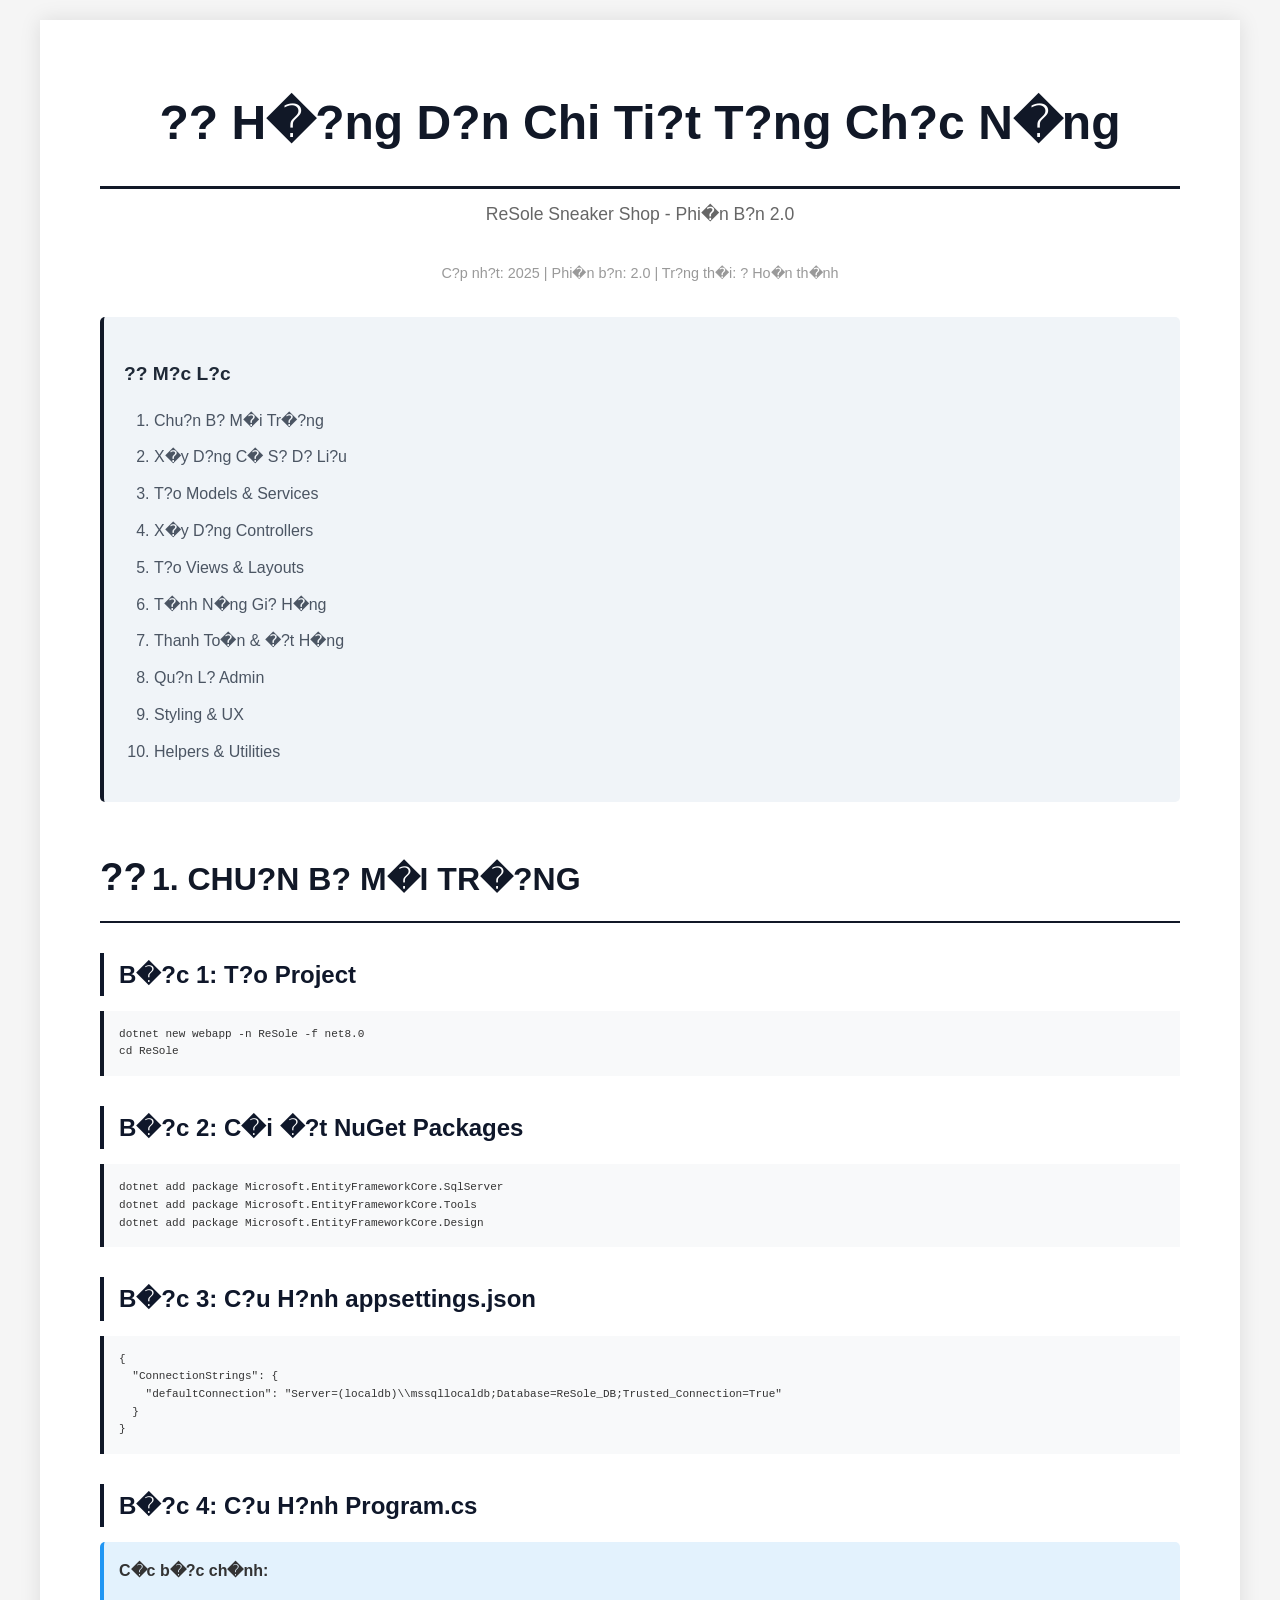
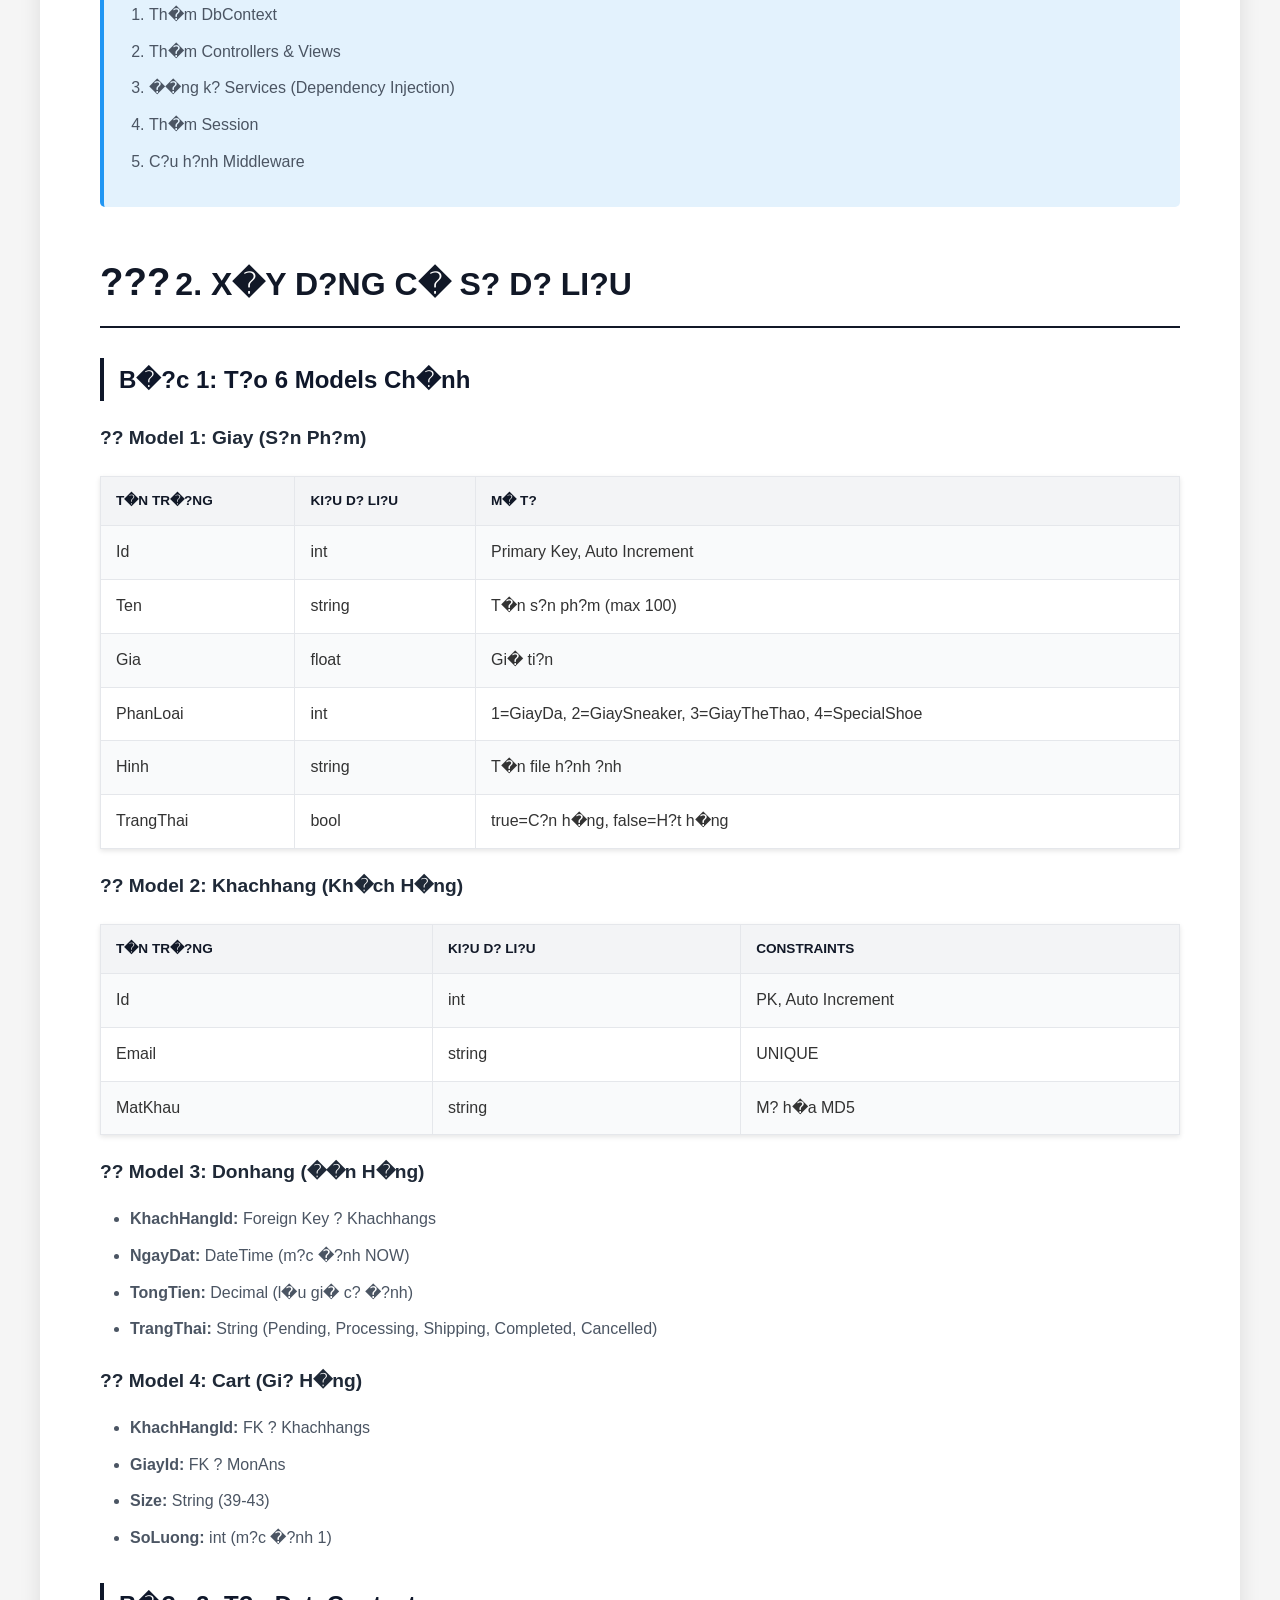
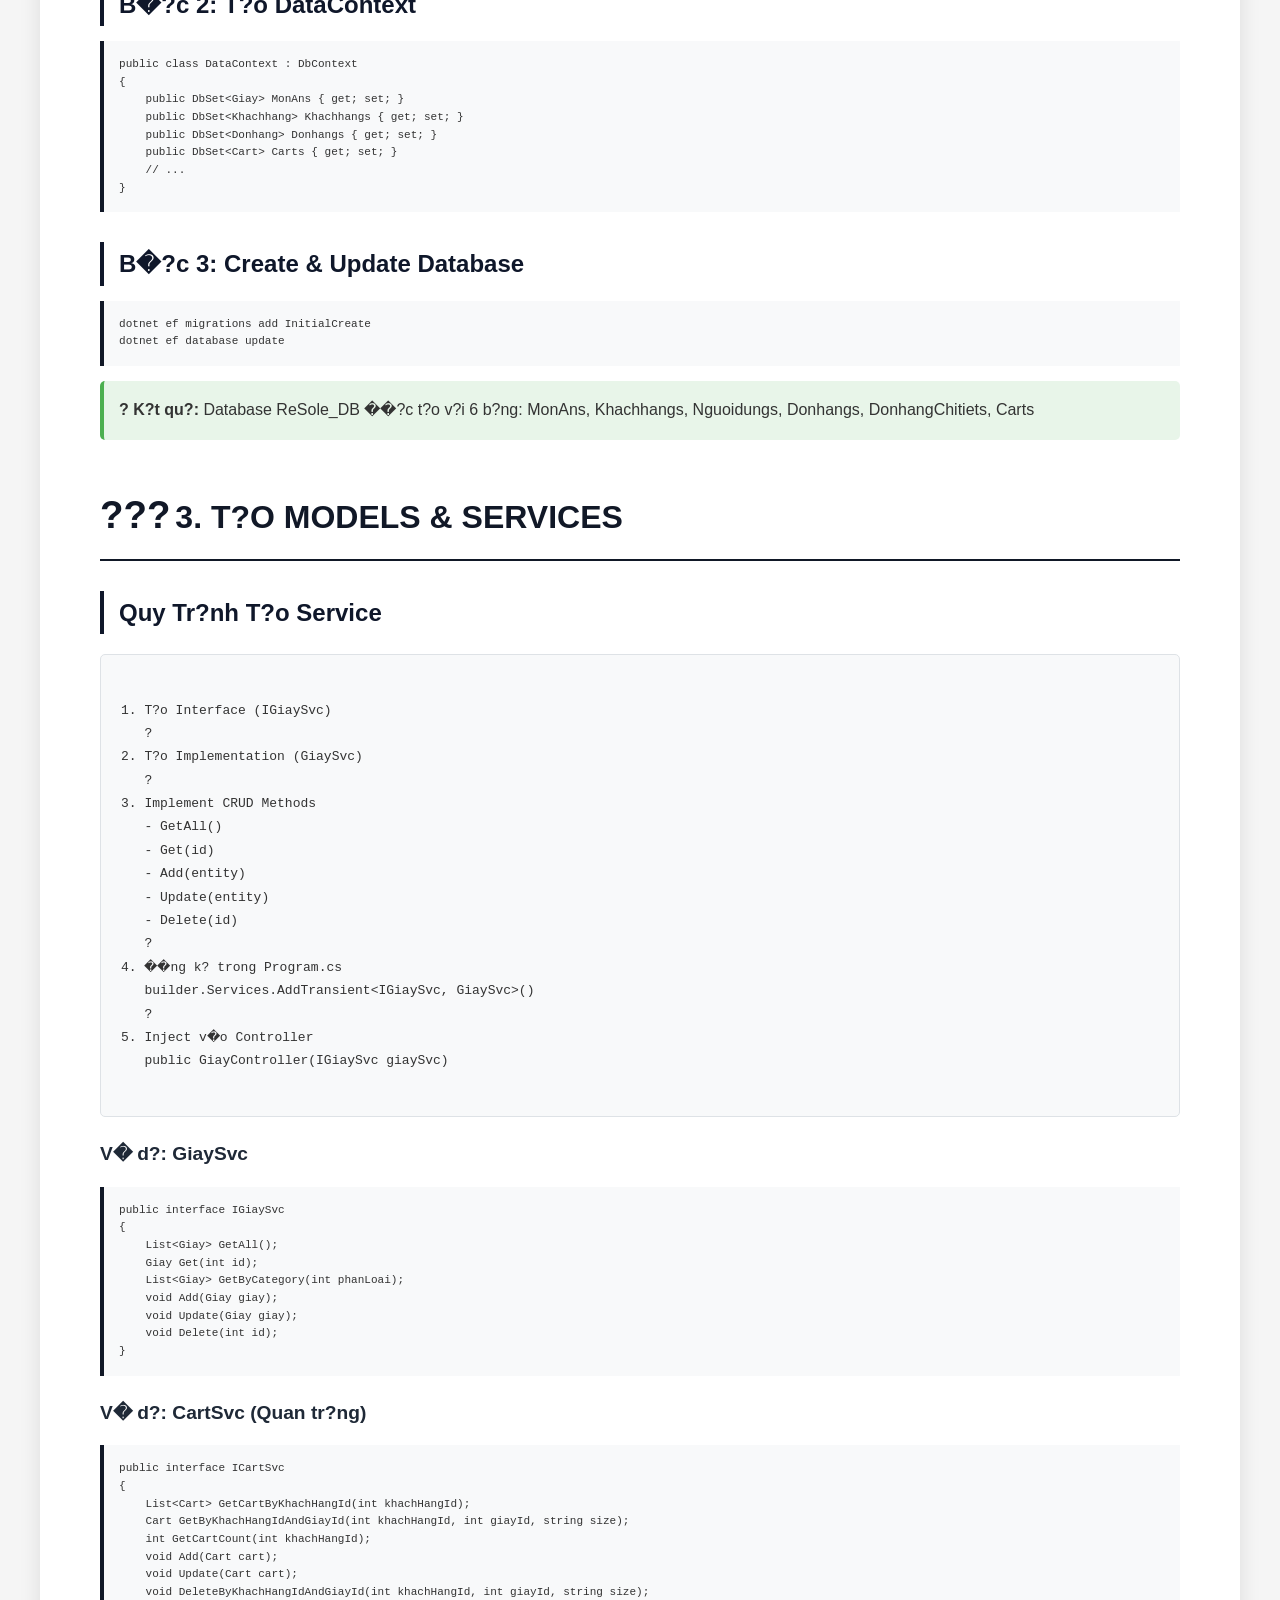
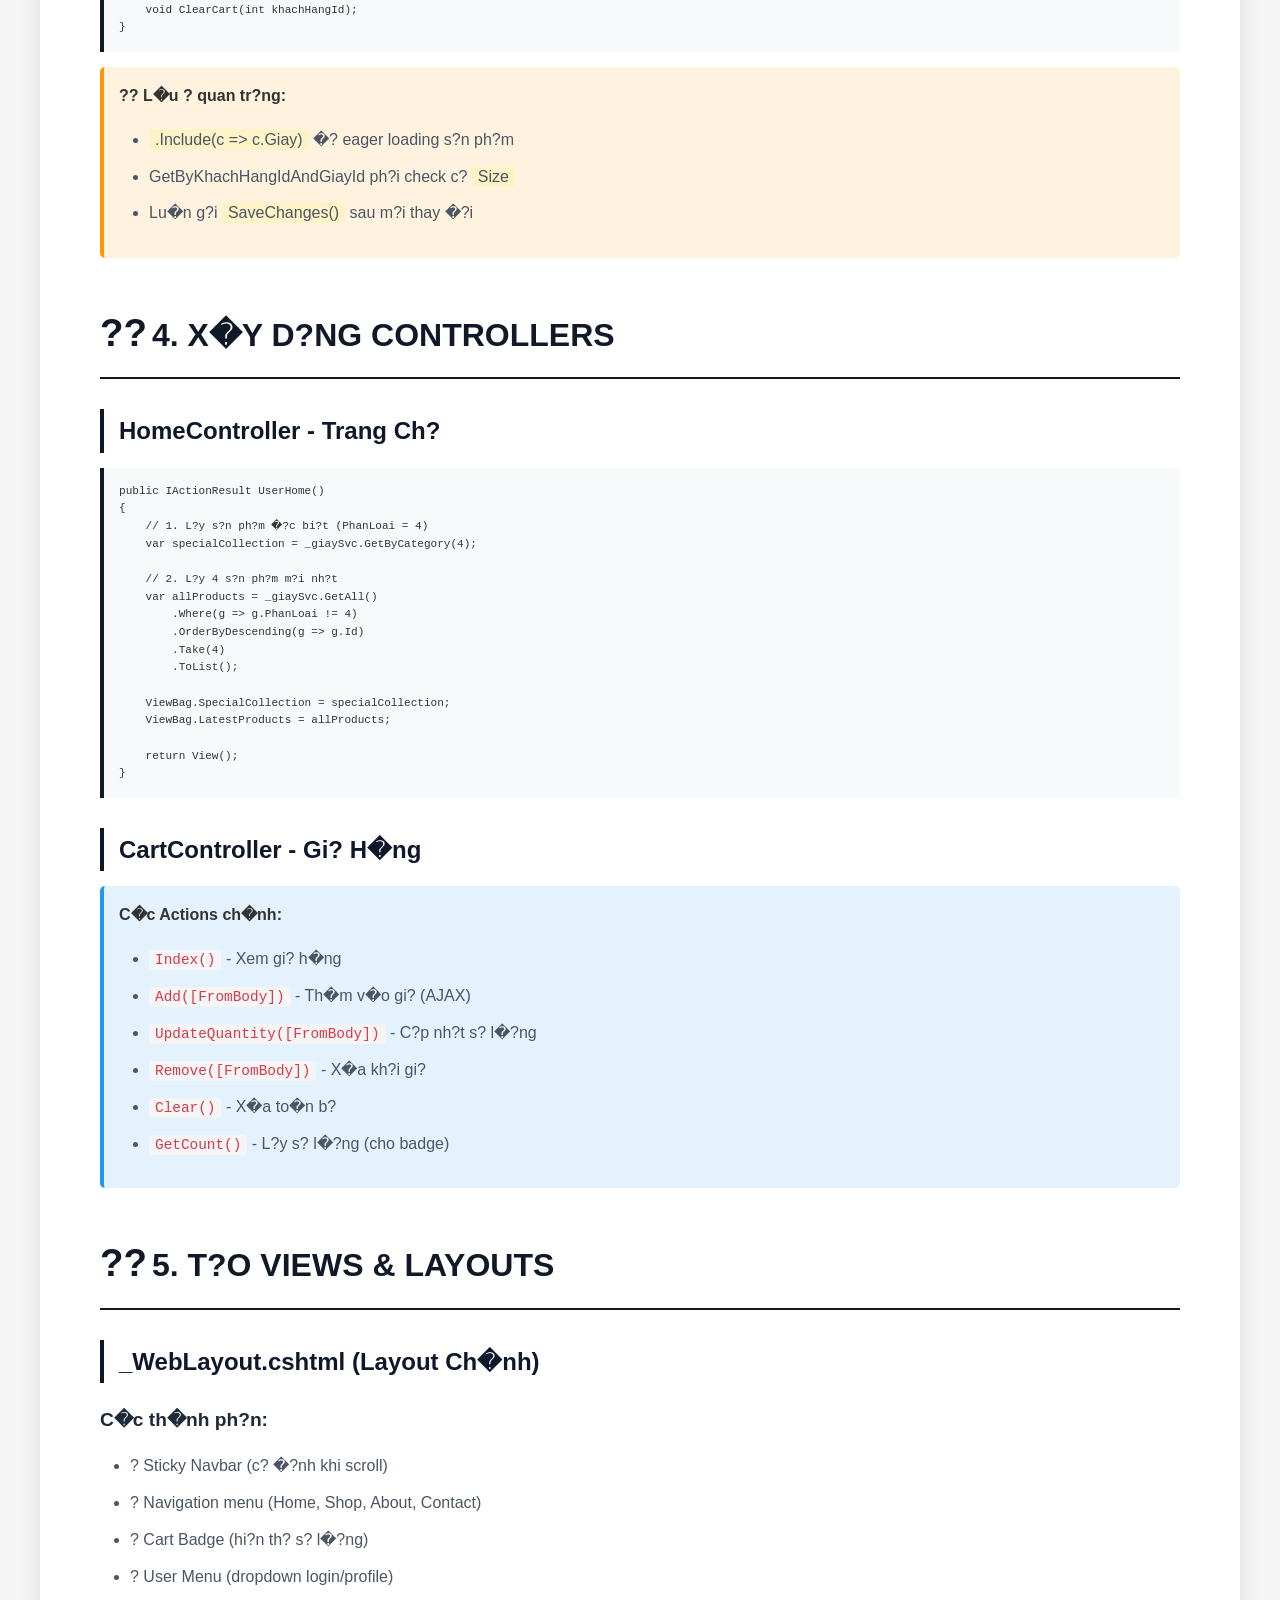
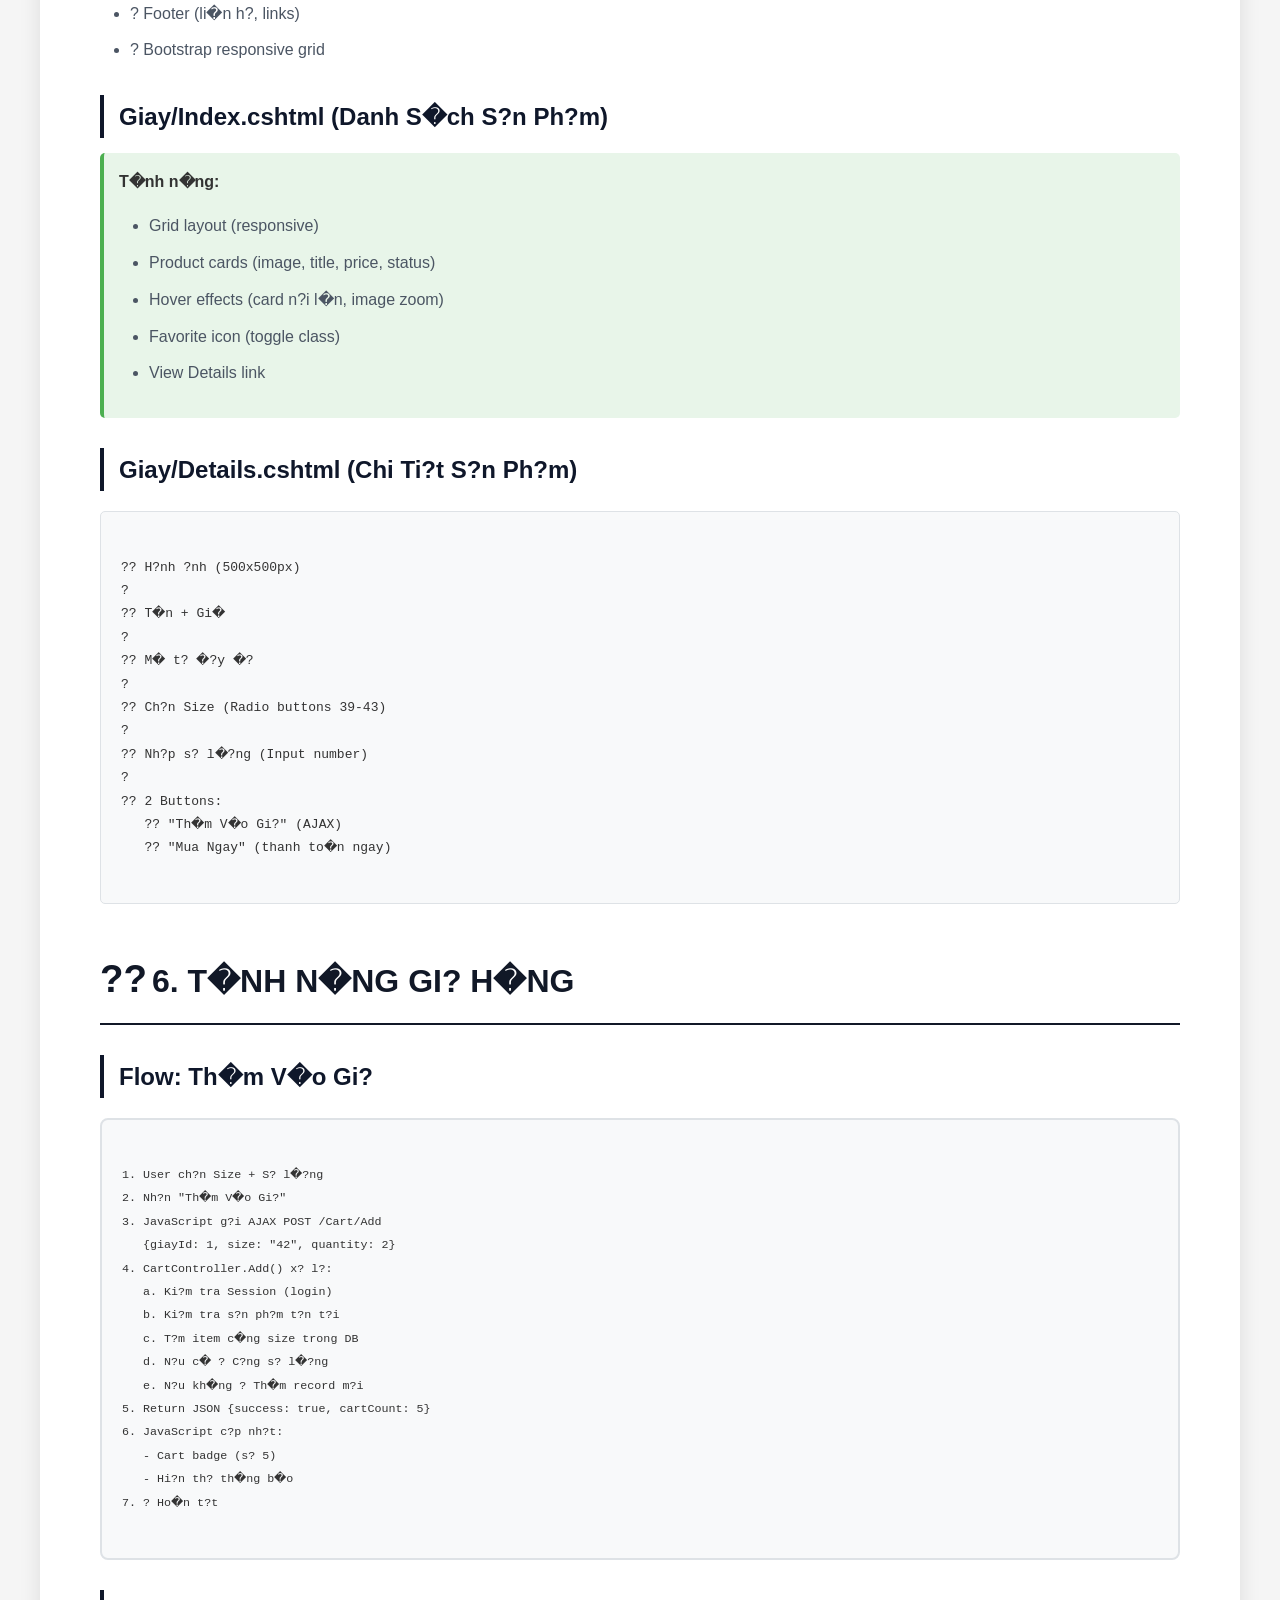
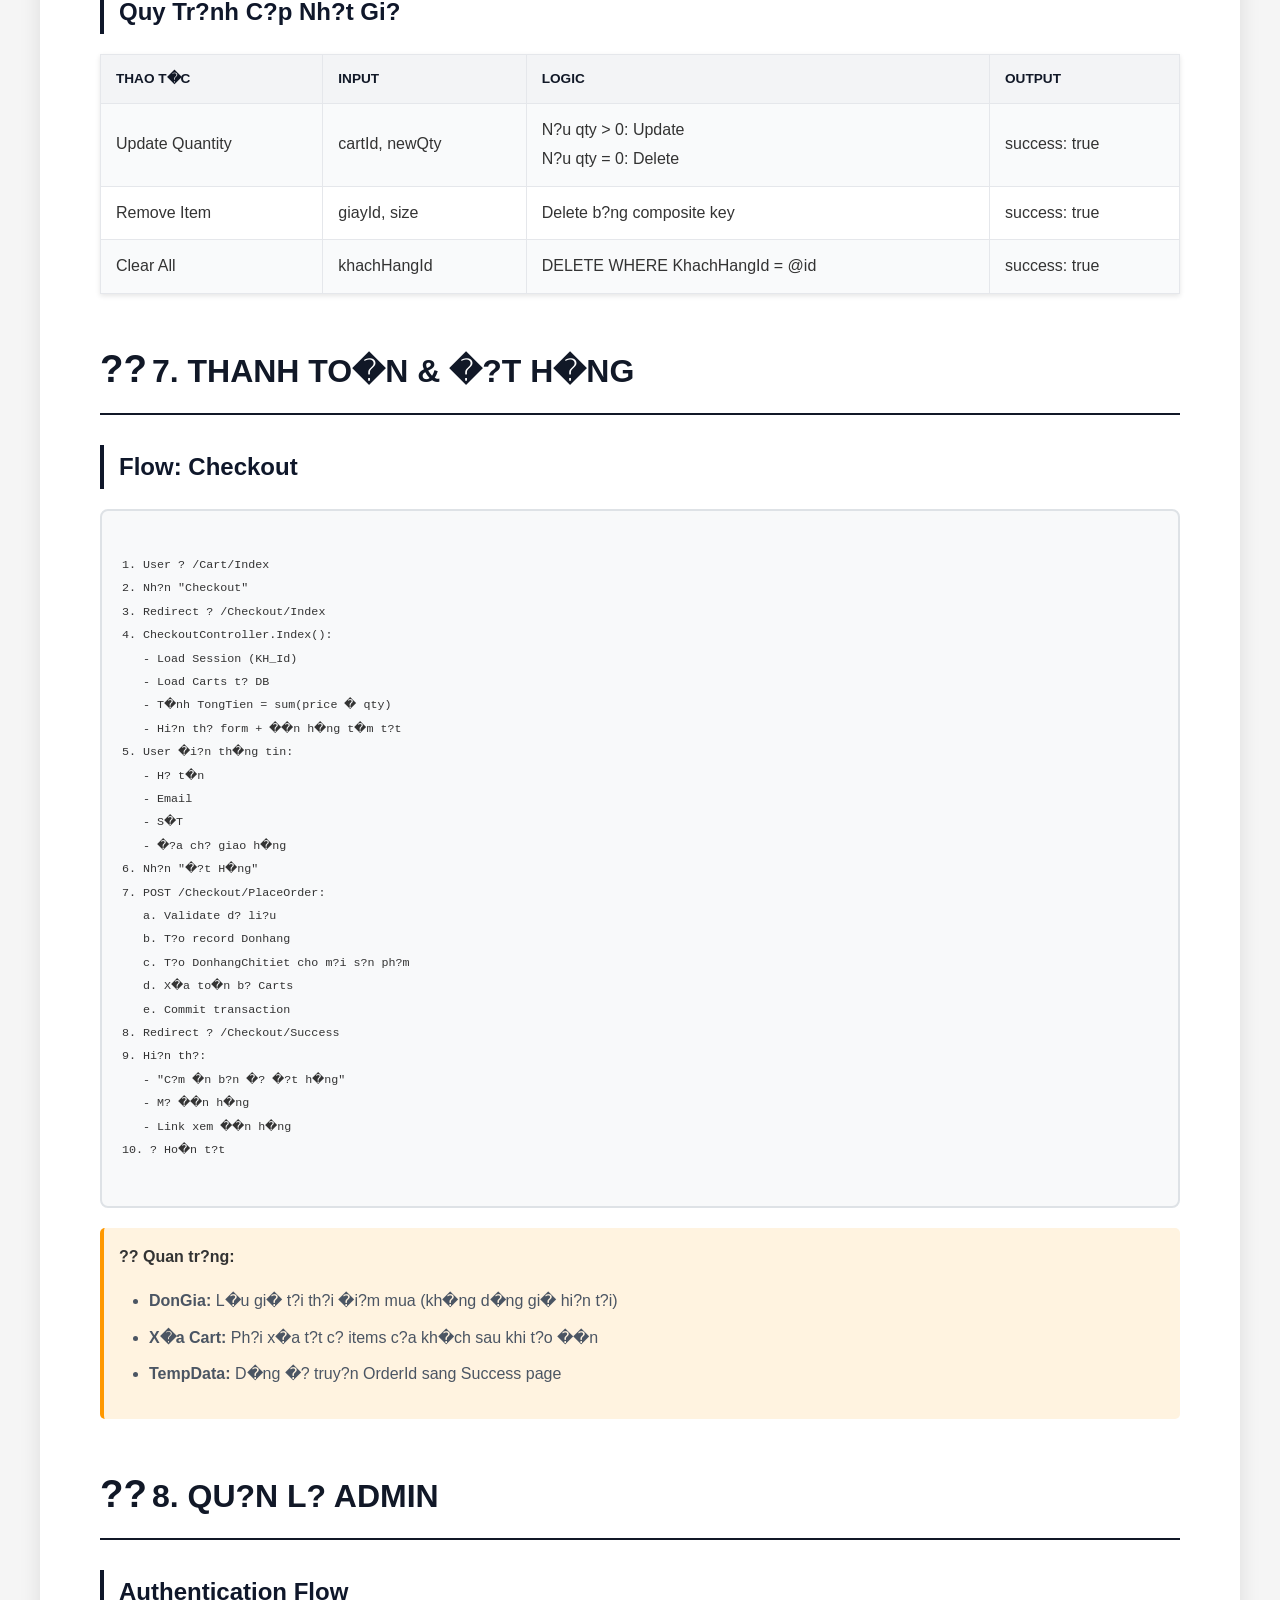
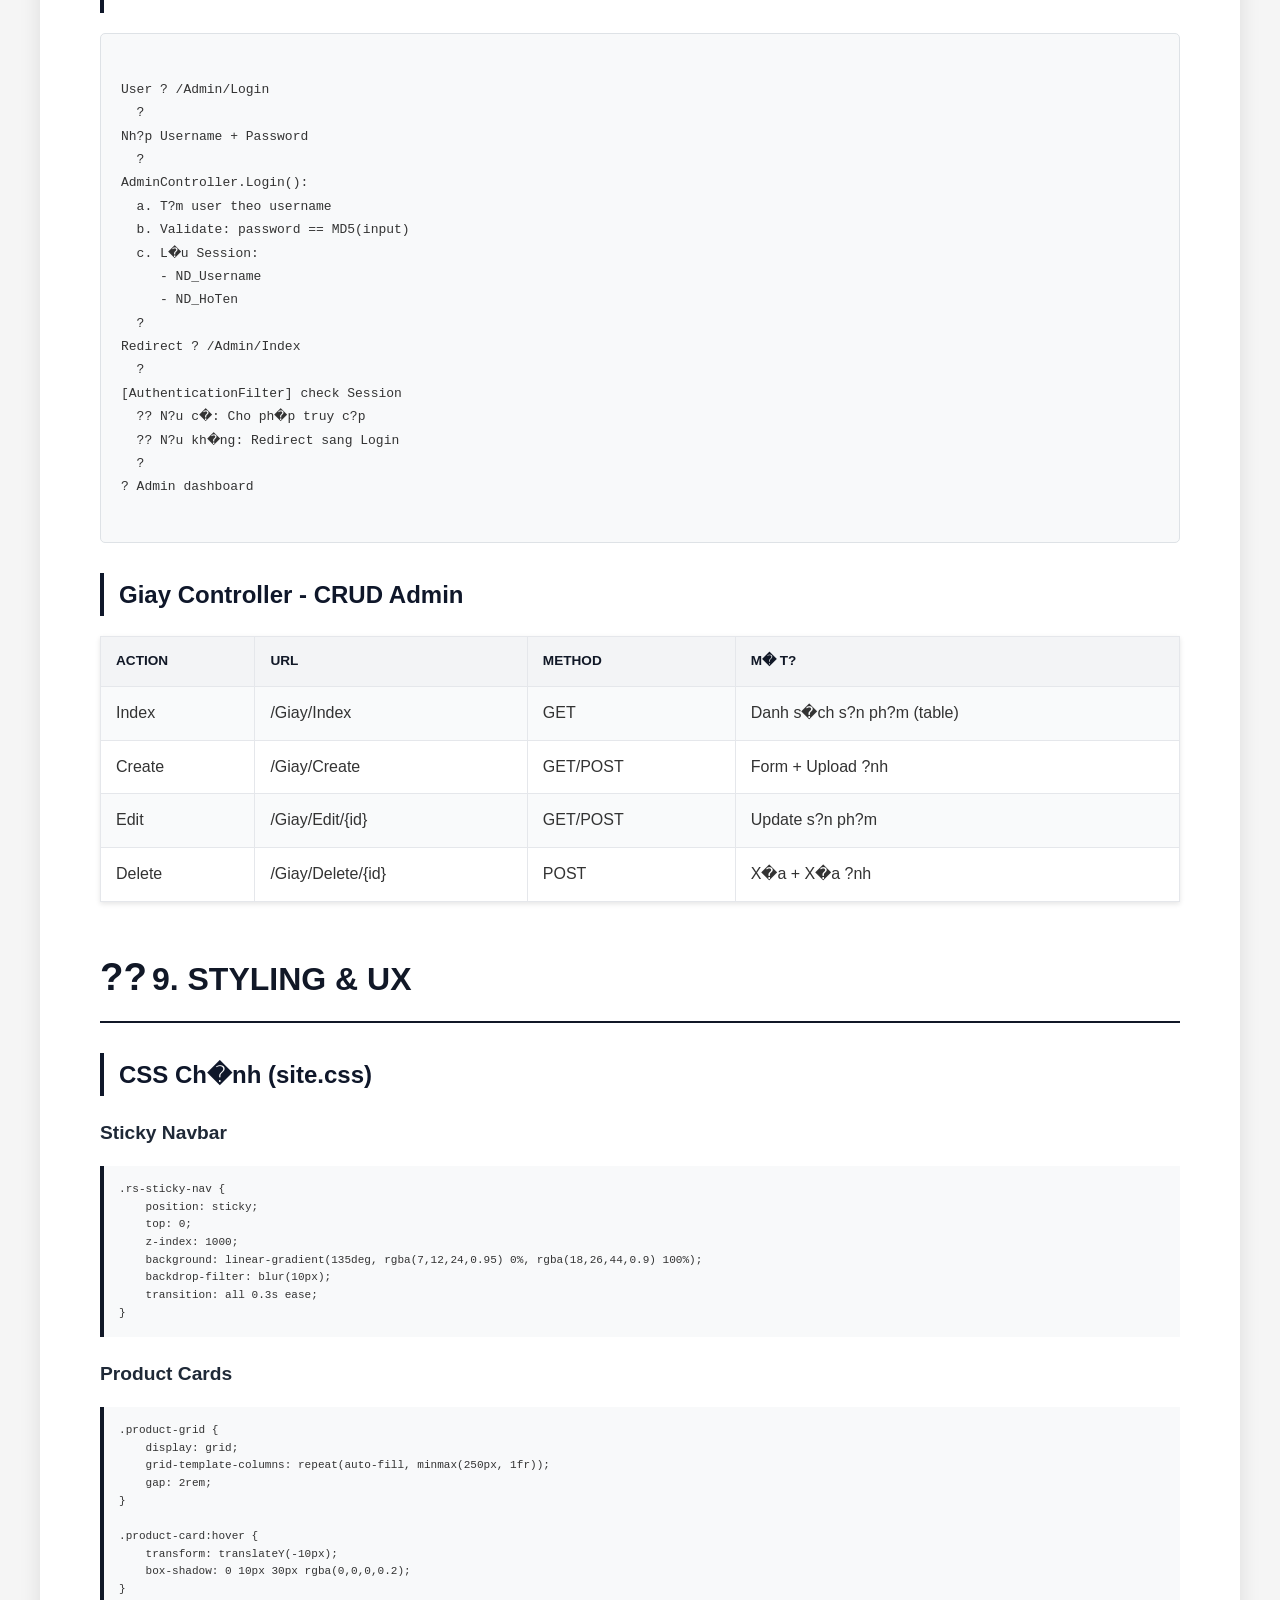
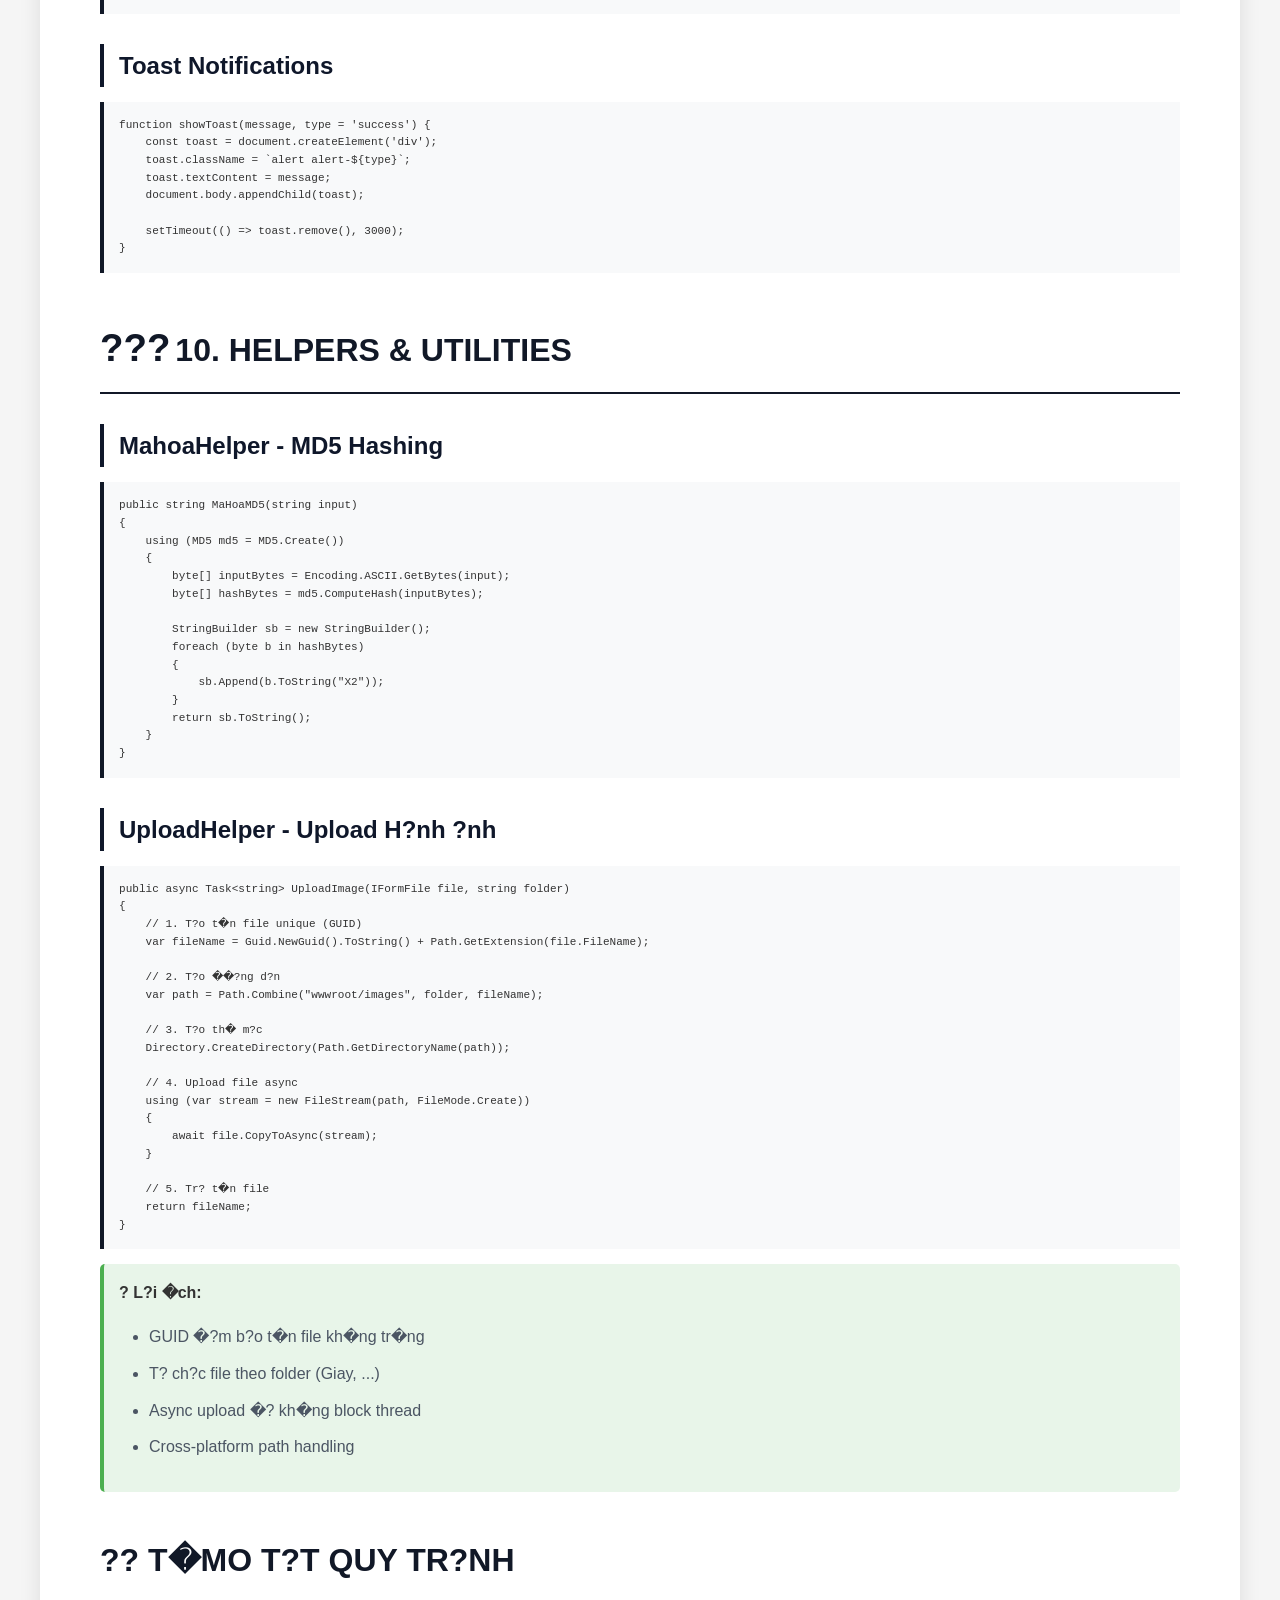
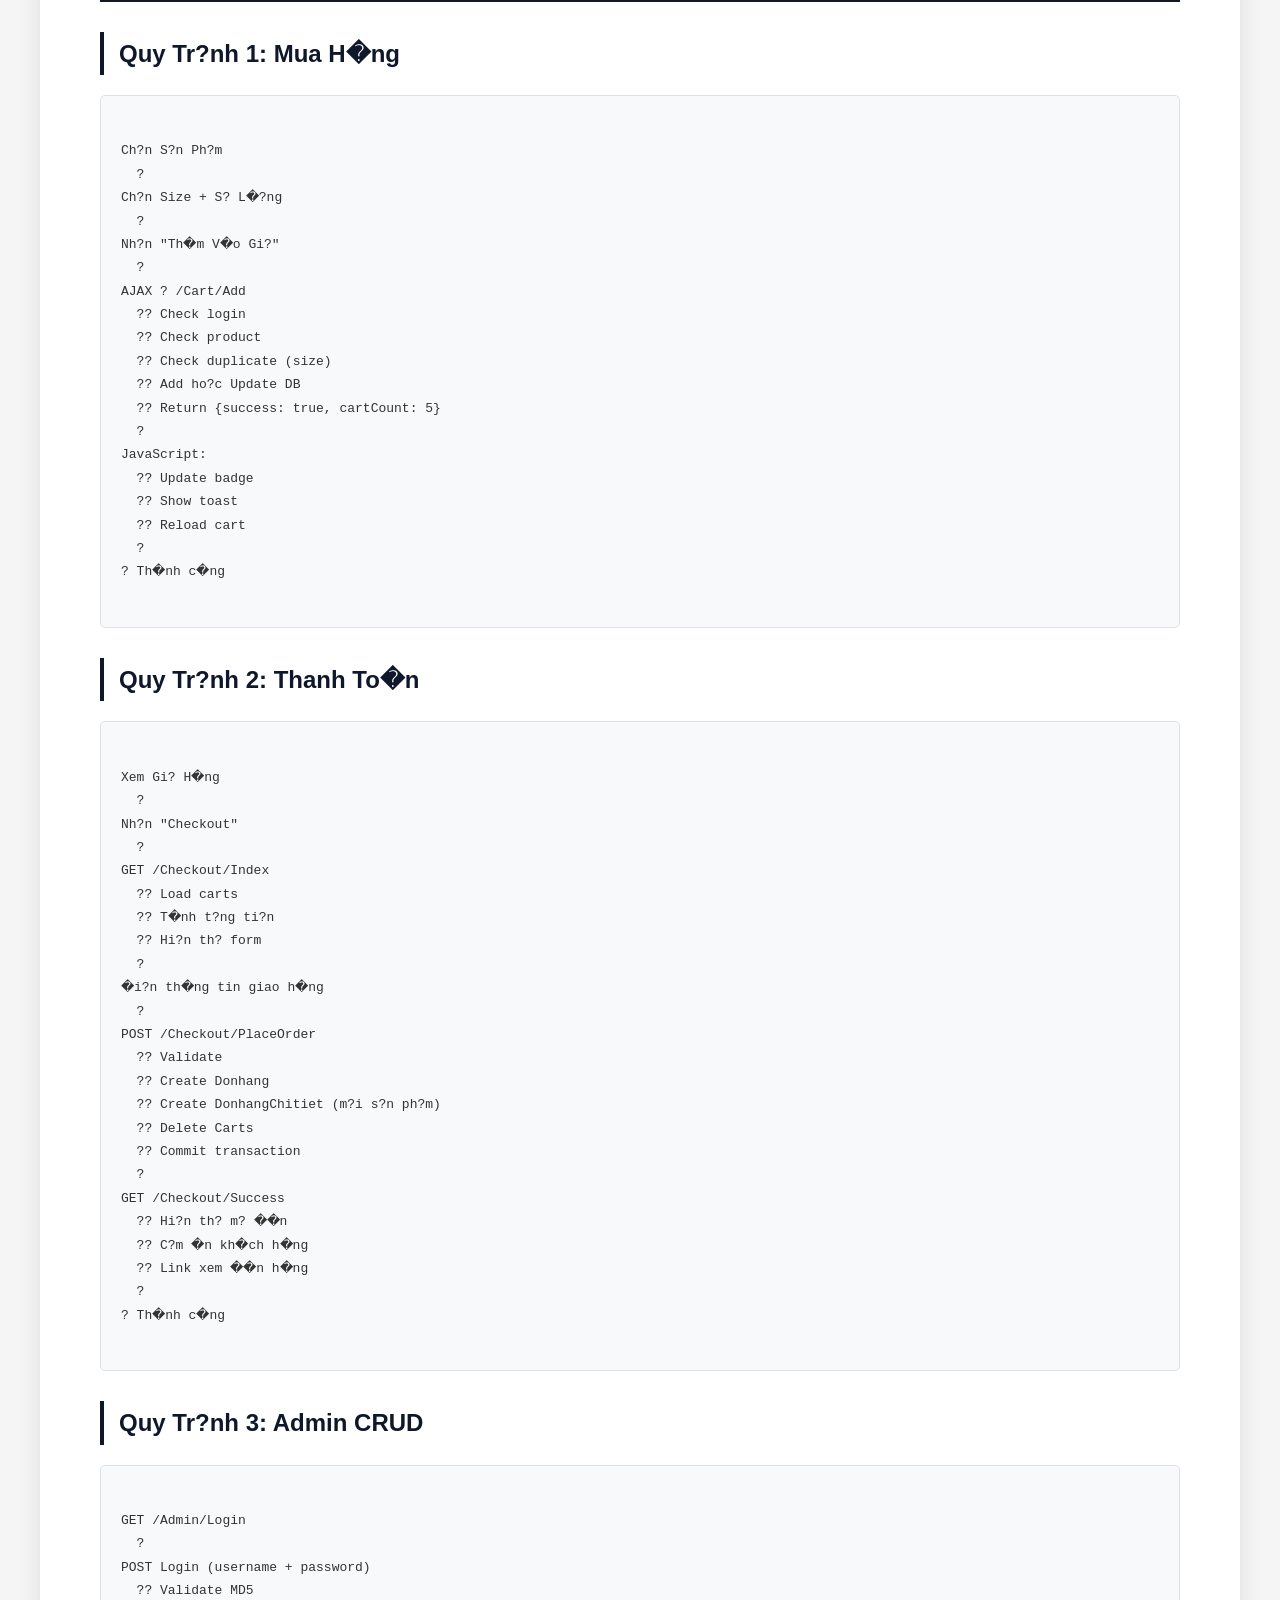
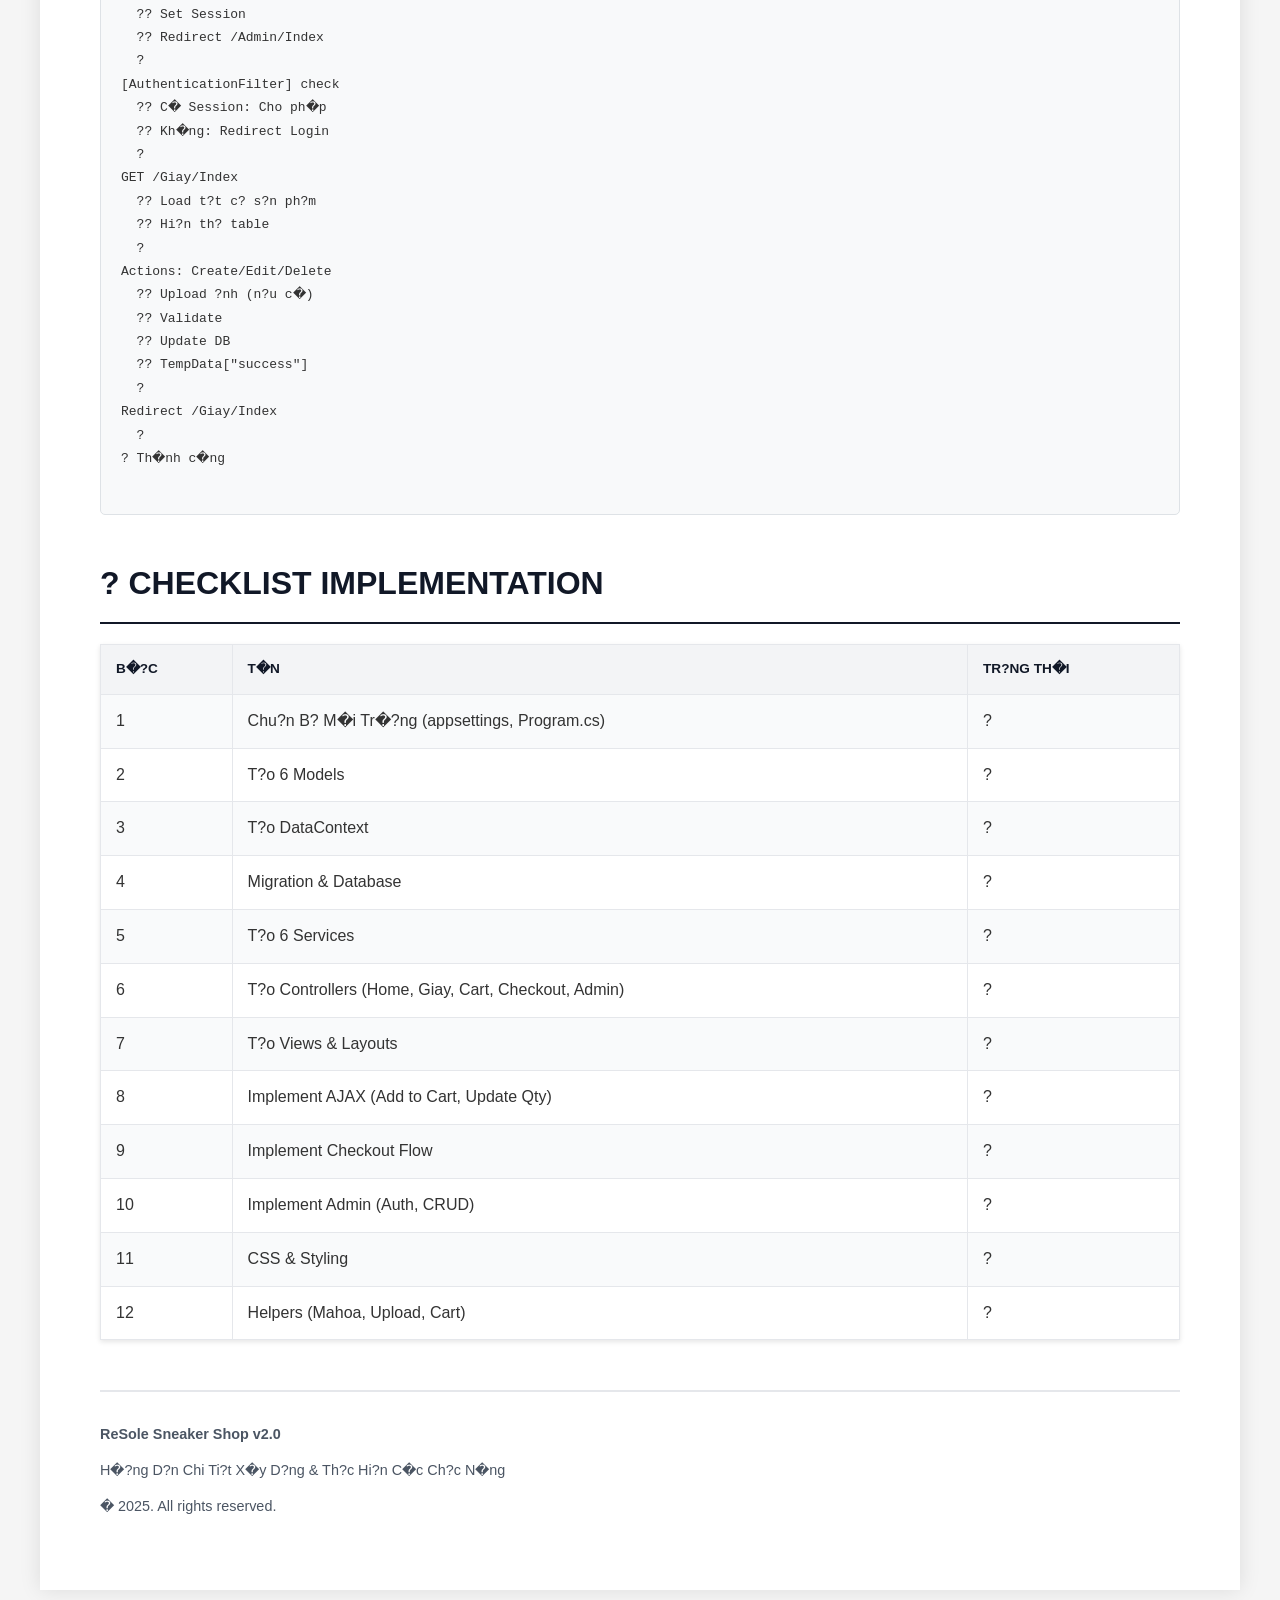
<file: wwwroot/docs/HUONG_DAN_CHI_TIET_TUNG_CHUC_NANG.html>
<!DOCTYPE html>
<html lang="vi">
<head>
    <meta charset="UTF-8">
    <meta name="viewport" content="width=device-width, initial-scale=1.0">
    <title>H�?ng D?n Chi Ti?t C�c Ch?c N�ng - ReSole</title>
    <style>
        * {
            margin: 0;
            padding: 0;
            box-sizing: border-box;
        }

        body {
            font-family: 'Segoe UI', Tahoma, Geneva, Verdana, sans-serif;
            line-height: 1.8;
            color: #333;
            background: #f5f5f5;
            padding: 20px;
        }

        .document {
            max-width: 1200px;
            margin: 0 auto;
            background: white;
            padding: 60px;
            box-shadow: 0 0 20px rgba(0,0,0,0.1);
        }

        .title {
            text-align: center;
            color: #111827;
            font-size: 3em;
            font-weight: 700;
            margin-bottom: 10px;
            border-bottom: 3px solid #111827;
            padding-bottom: 20px;
        }

        .subtitle {
            text-align: center;
            color: #666;
            font-size: 1.1em;
            margin-bottom: 30px;
        }

        .toc-section {
            background: #f0f4f8;
            border-left: 4px solid #111827;
            padding: 20px;
            margin: 30px 0;
            border-radius: 5px;
        }

        h1 {
            color: #111827;
            font-size: 2em;
            margin: 40px 0 20px;
            border-bottom: 2px solid #111827;
            padding-bottom: 10px;
            page-break-before: always;
        }

        h2 {
            color: #0f172a;
            font-size: 1.5em;
            margin: 30px 0 15px;
            border-left: 4px solid #0f172a;
            padding-left: 15px;
        }

        h3 {
            color: #1f2937;
            font-size: 1.2em;
            margin: 20px 0 10px;
        }

        h4 {
            color: #374151;
            font-size: 1.05em;
            margin: 15px 0 8px;
            font-weight: 600;
        }

        p {
            margin: 10px 0;
            text-align: justify;
            color: #4b5563;
        }

        ul, ol {
            margin: 15px 0 15px 30px;
            color: #4b5563;
        }

        li {
            margin: 8px 0;
            line-height: 1.8;
        }

        code {
            background: #f5f5f5;
            padding: 2px 6px;
            border-radius: 3px;
            font-family: 'Courier New', monospace;
            color: #d73a49;
            font-size: 0.9em;
        }

        pre {
            background: #f8f9fa;
            border-left: 4px solid #111827;
            padding: 15px;
            margin: 15px 0;
            overflow-x: auto;
            font-size: 0.85em;
            line-height: 1.6;
        }

        .step-box {
            background: #e3f2fd;
            border-left: 4px solid #2196f3;
            padding: 15px;
            margin: 15px 0;
            border-radius: 5px;
        }

        .warning-box {
            background: #fff3e0;
            border-left: 4px solid #ff9800;
            padding: 15px;
            margin: 15px 0;
            border-radius: 5px;
        }

        .success-box {
            background: #e8f5e9;
            border-left: 4px solid #4caf50;
            padding: 15px;
            margin: 15px 0;
            border-radius: 5px;
        }

        table {
            width: 100%;
            border-collapse: collapse;
            margin: 20px 0;
            box-shadow: 0 2px 5px rgba(0,0,0,0.1);
        }

        th, td {
            padding: 12px 15px;
            text-align: left;
            border: 1px solid #e5e7eb;
        }

        th {
            background: #f3f4f6;
            color: #111827;
            font-weight: 600;
            text-transform: uppercase;
            font-size: 0.85em;
        }

        tr:nth-child(even) {
            background: #f9fafb;
        }

        tr:hover {
            background: #f3f4f6;
        }

        .flow-chart {
            background: #f8f9fa;
            border: 2px solid #dee2e6;
            padding: 20px;
            border-radius: 8px;
            margin: 20px 0;
            font-family: monospace;
            font-size: 0.9em;
            line-height: 2;
            white-space: pre-wrap;
            overflow-x: auto;
        }

        .badge {
            display: inline-block;
            background: #111827;
            color: white;
            padding: 5px 10px;
            border-radius: 20px;
            font-size: 0.85em;
            margin: 2px;
        }

        .emoji {
            font-size: 1.2em;
            margin-right: 5px;
        }

        .page-break {
            page-break-after: always;
            margin: 40px 0;
        }

        .footer {
            border-top: 2px solid #e5e7eb;
            margin-top: 50px;
            padding-top: 20px;
            text-align: center;
            color: #666;
            font-size: 0.9em;
        }

        .highlight {
            background: #fef3c7;
            padding: 2px 6px;
            border-radius: 3px;
        }

        @media print {
            body {
                background: white;
                padding: 0;
            }

            .document {
                box-shadow: none;
                max-width: 100%;
            }

            h1 {
                page-break-before: always;
            }
        }

        .diagram {
            background: #f8f9fa;
            border: 1px solid #dee2e6;
            padding: 20px;
            margin: 20px 0;
            border-radius: 5px;
            font-family: monospace;
            white-space: pre;
            overflow-x: auto;
        }
    </style>
</head>
<body>
    <div class="document">
        <!-- Header -->
        <div class="title">?? H�?ng D?n Chi Ti?t T?ng Ch?c N�ng</div>
        <div class="subtitle">ReSole Sneaker Shop - Phi�n B?n 2.0</div>
        <div class="subtitle" style="font-size: 0.9em; color: #999;">C?p nh?t: 2025 | Phi�n b?n: 2.0 | Tr?ng th�i: ? Ho�n th�nh</div>

        <!-- M?c l?c -->
        <div class="toc-section">
            <h3>?? M?c L?c</h3>
            <ol>
                <li>Chu?n B? M�i Tr�?ng</li>
                <li>X�y D?ng C� S? D? Li?u</li>
                <li>T?o Models & Services</li>
                <li>X�y D?ng Controllers</li>
                <li>T?o Views & Layouts</li>
                <li>T�nh N�ng Gi? H�ng</li>
                <li>Thanh To�n & �?t H�ng</li>
                <li>Qu?n L? Admin</li>
                <li>Styling & UX</li>
                <li>Helpers & Utilities</li>
            </ol>
        </div>

        <!-- PH?N 1 -->
        <h1><span class="emoji">??</span>1. CHU?N B? M�I TR�?NG</h1>

        <h2>B�?c 1: T?o Project</h2>
        <pre>dotnet new webapp -n ReSole -f net8.0
cd ReSole</pre>

        <h2>B�?c 2: C�i �?t NuGet Packages</h2>
        <pre>dotnet add package Microsoft.EntityFrameworkCore.SqlServer
dotnet add package Microsoft.EntityFrameworkCore.Tools
dotnet add package Microsoft.EntityFrameworkCore.Design</pre>

        <h2>B�?c 3: C?u H?nh appsettings.json</h2>
        <pre>{
  "ConnectionStrings": {
    "defaultConnection": "Server=(localdb)\\mssqllocaldb;Database=ReSole_DB;Trusted_Connection=True"
  }
}</pre>

        <h2>B�?c 4: C?u H?nh Program.cs</h2>
        <div class="step-box">
            <strong>C�c b�?c ch�nh:</strong>
            <ol>
                <li>Th�m DbContext</li>
                <li>Th�m Controllers & Views</li>
                <li>��ng k? Services (Dependency Injection)</li>
                <li>Th�m Session</li>
                <li>C?u h?nh Middleware</li>
            </ol>
        </div>

        <!-- PH?N 2 -->
        <h1><span class="emoji">???</span>2. X�Y D?NG C� S? D? LI?U</h1>

        <h2>B�?c 1: T?o 6 Models Ch�nh</h2>

        <h3>?? Model 1: Giay (S?n Ph?m)</h3>
        <table>
            <tr>
                <th>T�n Tr�?ng</th>
                <th>Ki?u D? Li?u</th>
                <th>M� T?</th>
            </tr>
            <tr>
                <td>Id</td>
                <td>int</td>
                <td>Primary Key, Auto Increment</td>
            </tr>
            <tr>
                <td>Ten</td>
                <td>string</td>
                <td>T�n s?n ph?m (max 100)</td>
            </tr>
            <tr>
                <td>Gia</td>
                <td>float</td>
                <td>Gi� ti?n</td>
            </tr>
            <tr>
                <td>PhanLoai</td>
                <td>int</td>
                <td>1=GiayDa, 2=GiaySneaker, 3=GiayTheThao, 4=SpecialShoe</td>
            </tr>
            <tr>
                <td>Hinh</td>
                <td>string</td>
                <td>T�n file h?nh ?nh</td>
            </tr>
            <tr>
                <td>TrangThai</td>
                <td>bool</td>
                <td>true=C?n h�ng, false=H?t h�ng</td>
            </tr>
        </table>

        <h3>?? Model 2: Khachhang (Kh�ch H�ng)</h3>
        <table>
            <tr>
                <th>T�n Tr�?ng</th>
                <th>Ki?u D? Li?u</th>
                <th>Constraints</th>
            </tr>
            <tr>
                <td>Id</td>
                <td>int</td>
                <td>PK, Auto Increment</td>
            </tr>
            <tr>
                <td>Email</td>
                <td>string</td>
                <td>UNIQUE</td>
            </tr>
            <tr>
                <td>MatKhau</td>
                <td>string</td>
                <td>M? h�a MD5</td>
            </tr>
        </table>

        <h3>?? Model 3: Donhang (��n H�ng)</h3>
        <ul>
            <li><strong>KhachHangId:</strong> Foreign Key ? Khachhangs</li>
            <li><strong>NgayDat:</strong> DateTime (m?c �?nh NOW)</li>
            <li><strong>TongTien:</strong> Decimal (l�u gi� c? �?nh)</li>
            <li><strong>TrangThai:</strong> String (Pending, Processing, Shipping, Completed, Cancelled)</li>
        </ul>

        <h3>?? Model 4: Cart (Gi? H�ng)</h3>
        <ul>
            <li><strong>KhachHangId:</strong> FK ? Khachhangs</li>
            <li><strong>GiayId:</strong> FK ? MonAns</li>
            <li><strong>Size:</strong> String (39-43)</li>
            <li><strong>SoLuong:</strong> int (m?c �?nh 1)</li>
        </ul>

        <h2>B�?c 2: T?o DataContext</h2>
        <pre>public class DataContext : DbContext
{
    public DbSet&lt;Giay&gt; MonAns { get; set; }
    public DbSet&lt;Khachhang&gt; Khachhangs { get; set; }
    public DbSet&lt;Donhang&gt; Donhangs { get; set; }
    public DbSet&lt;Cart&gt; Carts { get; set; }
    // ...
}</pre>

        <h2>B�?c 3: Create & Update Database</h2>
        <pre>dotnet ef migrations add InitialCreate
dotnet ef database update</pre>

        <div class="success-box">
            <strong>? K?t qu?:</strong> Database ReSole_DB ��?c t?o v?i 6 b?ng: MonAns, Khachhangs, Nguoidungs, Donhangs, DonhangChitiets, Carts
        </div>

        <!-- PH?N 3 -->
        <h1><span class="emoji">???</span>3. T?O MODELS & SERVICES</h1>

        <h2>Quy Tr?nh T?o Service</h2>
        <div class="diagram">
1. T?o Interface (IGiaySvc)
   ?
2. T?o Implementation (GiaySvc)
   ?
3. Implement CRUD Methods
   - GetAll()
   - Get(id)
   - Add(entity)
   - Update(entity)
   - Delete(id)
   ?
4. ��ng k? trong Program.cs
   builder.Services.AddTransient&lt;IGiaySvc, GiaySvc&gt;()
   ?
5. Inject v�o Controller
   public GiayController(IGiaySvc giaySvc)
        </div>

        <h3>V� d?: GiaySvc</h3>
        <pre>public interface IGiaySvc
{
    List&lt;Giay&gt; GetAll();
    Giay Get(int id);
    List&lt;Giay&gt; GetByCategory(int phanLoai);
    void Add(Giay giay);
    void Update(Giay giay);
    void Delete(int id);
}</pre>

        <h3>V� d?: CartSvc (Quan tr?ng)</h3>
        <pre>public interface ICartSvc
{
    List&lt;Cart&gt; GetCartByKhachHangId(int khachHangId);
    Cart GetByKhachHangIdAndGiayId(int khachHangId, int giayId, string size);
    int GetCartCount(int khachHangId);
    void Add(Cart cart);
    void Update(Cart cart);
    void DeleteByKhachHangIdAndGiayId(int khachHangId, int giayId, string size);
    void ClearCart(int khachHangId);
}</pre>

        <div class="warning-box">
            <strong>?? L�u ? quan tr?ng:</strong>
            <ul>
                <li><span class="highlight">.Include(c => c.Giay)</span> �? eager loading s?n ph?m</li>
                <li>GetByKhachHangIdAndGiayId ph?i check c? <span class="highlight">Size</span></li>
                <li>Lu�n g?i <span class="highlight">SaveChanges()</span> sau m?i thay �?i</li>
            </ul>
        </div>

        <!-- PH?N 4 -->
        <h1><span class="emoji">??</span>4. X�Y D?NG CONTROLLERS</h1>

        <h2>HomeController - Trang Ch?</h2>
        <pre>public IActionResult UserHome()
{
    // 1. L?y s?n ph?m �?c bi?t (PhanLoai = 4)
    var specialCollection = _giaySvc.GetByCategory(4);
    
    // 2. L?y 4 s?n ph?m m?i nh?t
    var allProducts = _giaySvc.GetAll()
        .Where(g => g.PhanLoai != 4)
        .OrderByDescending(g => g.Id)
        .Take(4)
        .ToList();

    ViewBag.SpecialCollection = specialCollection;
    ViewBag.LatestProducts = allProducts;

    return View();
}</pre>

        <h2>CartController - Gi? H�ng</h2>
        <div class="step-box">
            <strong>C�c Actions ch�nh:</strong>
            <ul>
                <li><code>Index()</code> - Xem gi? h�ng</li>
                <li><code>Add([FromBody])</code> - Th�m v�o gi? (AJAX)</li>
                <li><code>UpdateQuantity([FromBody])</code> - C?p nh?t s? l�?ng</li>
                <li><code>Remove([FromBody])</code> - X�a kh?i gi?</li>
                <li><code>Clear()</code> - X�a to�n b?</li>
                <li><code>GetCount()</code> - L?y s? l�?ng (cho badge)</li>
            </ul>
        </div>

        <!-- PH?N 5 -->
        <h1><span class="emoji">??</span>5. T?O VIEWS & LAYOUTS</h1>

        <h2>_WebLayout.cshtml (Layout Ch�nh)</h2>
        <h3>C�c th�nh ph?n:</h3>
        <ul>
            <li>? Sticky Navbar (c? �?nh khi scroll)</li>
            <li>? Navigation menu (Home, Shop, About, Contact)</li>
            <li>? Cart Badge (hi?n th? s? l�?ng)</li>
            <li>? User Menu (dropdown login/profile)</li>
            <li>? Footer (li�n h?, links)</li>
            <li>? Bootstrap responsive grid</li>
        </ul>

        <h2>Giay/Index.cshtml (Danh S�ch S?n Ph?m)</h2>
        <div class="success-box">
            <strong>T�nh n�ng:</strong>
            <ul>
                <li>Grid layout (responsive)</li>
                <li>Product cards (image, title, price, status)</li>
                <li>Hover effects (card n?i l�n, image zoom)</li>
                <li>Favorite icon (toggle class)</li>
                <li>View Details link</li>
            </ul>
        </div>

        <h2>Giay/Details.cshtml (Chi Ti?t S?n Ph?m)</h2>
        <div class="diagram">
?? H?nh ?nh (500x500px)
?
?? T�n + Gi�
?
?? M� t? �?y �?
?
?? Ch?n Size (Radio buttons 39-43)
?
?? Nh?p s? l�?ng (Input number)
?
?? 2 Buttons:
   ?? "Th�m V�o Gi?" (AJAX)
   ?? "Mua Ngay" (thanh to�n ngay)
        </div>

        <!-- PH?N 6 -->
        <h1><span class="emoji">??</span>6. T�NH N�NG GI? H�NG</h1>

        <h2>Flow: Th�m V�o Gi?</h2>
        <div class="flow-chart">
1. User ch?n Size + S? l�?ng
2. Nh?n "Th�m V�o Gi?"
3. JavaScript g?i AJAX POST /Cart/Add
   {giayId: 1, size: "42", quantity: 2}
4. CartController.Add() x? l?:
   a. Ki?m tra Session (login)
   b. Ki?m tra s?n ph?m t?n t?i
   c. T?m item c�ng size trong DB
   d. N?u c� ? C?ng s? l�?ng
   e. N?u kh�ng ? Th�m record m?i
5. Return JSON {success: true, cartCount: 5}
6. JavaScript c?p nh?t:
   - Cart badge (s? 5)
   - Hi?n th? th�ng b�o
7. ? Ho�n t?t
        </div>

        <h2>Quy Tr?nh C?p Nh?t Gi?</h2>
        <table>
            <tr>
                <th>Thao T�c</th>
                <th>Input</th>
                <th>Logic</th>
                <th>Output</th>
            </tr>
            <tr>
                <td>Update Quantity</td>
                <td>cartId, newQty</td>
                <td>N?u qty > 0: Update<br>N?u qty = 0: Delete</td>
                <td>success: true</td>
            </tr>
            <tr>
                <td>Remove Item</td>
                <td>giayId, size</td>
                <td>Delete b?ng composite key</td>
                <td>success: true</td>
            </tr>
            <tr>
                <td>Clear All</td>
                <td>khachHangId</td>
                <td>DELETE WHERE KhachHangId = @id</td>
                <td>success: true</td>
            </tr>
        </table>

        <!-- PH?N 7 -->
        <h1><span class="emoji">??</span>7. THANH TO�N & �?T H�NG</h1>

        <h2>Flow: Checkout</h2>
        <div class="flow-chart">
1. User ? /Cart/Index
2. Nh?n "Checkout"
3. Redirect ? /Checkout/Index
4. CheckoutController.Index():
   - Load Session (KH_Id)
   - Load Carts t? DB
   - T�nh TongTien = sum(price � qty)
   - Hi?n th? form + ��n h�ng t�m t?t
5. User �i?n th�ng tin:
   - H? t�n
   - Email
   - S�T
   - �?a ch? giao h�ng
6. Nh?n "�?t H�ng"
7. POST /Checkout/PlaceOrder:
   a. Validate d? li?u
   b. T?o record Donhang
   c. T?o DonhangChitiet cho m?i s?n ph?m
   d. X�a to�n b? Carts
   e. Commit transaction
8. Redirect ? /Checkout/Success
9. Hi?n th?:
   - "C?m �n b?n �? �?t h�ng"
   - M? ��n h�ng
   - Link xem ��n h�ng
10. ? Ho�n t?t
        </div>

        <div class="warning-box">
            <strong>?? Quan tr?ng:</strong>
            <ul>
                <li><strong>DonGia:</strong> L�u gi� t?i th?i �i?m mua (kh�ng d�ng gi� hi?n t?i)</li>
                <li><strong>X�a Cart:</strong> Ph?i x�a t?t c? items c?a kh�ch sau khi t?o ��n</li>
                <li><strong>TempData:</strong> D�ng �? truy?n OrderId sang Success page</li>
            </ul>
        </div>

        <!-- PH?N 8 -->
        <h1><span class="emoji">??</span>8. QU?N L? ADMIN</h1>

        <h2>Authentication Flow</h2>
        <div class="diagram">
User ? /Admin/Login
  ?
Nh?p Username + Password
  ?
AdminController.Login():
  a. T?m user theo username
  b. Validate: password == MD5(input)
  c. L�u Session:
     - ND_Username
     - ND_HoTen
  ?
Redirect ? /Admin/Index
  ?
[AuthenticationFilter] check Session
  ?? N?u c�: Cho ph�p truy c?p
  ?? N?u kh�ng: Redirect sang Login
  ?
? Admin dashboard
        </div>

        <h2>Giay Controller - CRUD Admin</h2>
        <table>
            <tr>
                <th>Action</th>
                <th>URL</th>
                <th>Method</th>
                <th>M� T?</th>
            </tr>
            <tr>
                <td>Index</td>
                <td>/Giay/Index</td>
                <td>GET</td>
                <td>Danh s�ch s?n ph?m (table)</td>
            </tr>
            <tr>
                <td>Create</td>
                <td>/Giay/Create</td>
                <td>GET/POST</td>
                <td>Form + Upload ?nh</td>
            </tr>
            <tr>
                <td>Edit</td>
                <td>/Giay/Edit/{id}</td>
                <td>GET/POST</td>
                <td>Update s?n ph?m</td>
            </tr>
            <tr>
                <td>Delete</td>
                <td>/Giay/Delete/{id}</td>
                <td>POST</td>
                <td>X�a + X�a ?nh</td>
            </tr>
        </table>

        <!-- PH?N 9 -->
        <h1><span class="emoji">??</span>9. STYLING & UX</h1>

        <h2>CSS Ch�nh (site.css)</h2>
        <h3>Sticky Navbar</h3>
        <pre>.rs-sticky-nav {
    position: sticky;
    top: 0;
    z-index: 1000;
    background: linear-gradient(135deg, rgba(7,12,24,0.95) 0%, rgba(18,26,44,0.9) 100%);
    backdrop-filter: blur(10px);
    transition: all 0.3s ease;
}</pre>

        <h3>Product Cards</h3>
        <pre>.product-grid {
    display: grid;
    grid-template-columns: repeat(auto-fill, minmax(250px, 1fr));
    gap: 2rem;
}

.product-card:hover {
    transform: translateY(-10px);
    box-shadow: 0 10px 30px rgba(0,0,0,0.2);
}</pre>

        <h2>Toast Notifications</h2>
        <pre>function showToast(message, type = 'success') {
    const toast = document.createElement('div');
    toast.className = `alert alert-${type}`;
    toast.textContent = message;
    document.body.appendChild(toast);
    
    setTimeout(() => toast.remove(), 3000);
}</pre>

        <!-- PH?N 10 -->
        <h1><span class="emoji">???</span>10. HELPERS & UTILITIES</h1>

        <h2>MahoaHelper - MD5 Hashing</h2>
        <pre>public string MaHoaMD5(string input)
{
    using (MD5 md5 = MD5.Create())
    {
        byte[] inputBytes = Encoding.ASCII.GetBytes(input);
        byte[] hashBytes = md5.ComputeHash(inputBytes);
        
        StringBuilder sb = new StringBuilder();
        foreach (byte b in hashBytes)
        {
            sb.Append(b.ToString("X2"));
        }
        return sb.ToString();
    }
}</pre>

        <h2>UploadHelper - Upload H?nh ?nh</h2>
        <pre>public async Task&lt;string&gt; UploadImage(IFormFile file, string folder)
{
    // 1. T?o t�n file unique (GUID)
    var fileName = Guid.NewGuid().ToString() + Path.GetExtension(file.FileName);
    
    // 2. T?o ��?ng d?n
    var path = Path.Combine("wwwroot/images", folder, fileName);
    
    // 3. T?o th� m?c
    Directory.CreateDirectory(Path.GetDirectoryName(path));
    
    // 4. Upload file async
    using (var stream = new FileStream(path, FileMode.Create))
    {
        await file.CopyToAsync(stream);
    }
    
    // 5. Tr? t�n file
    return fileName;
}</pre>

        <div class="success-box">
            <strong>? L?i �ch:</strong>
            <ul>
                <li>GUID �?m b?o t�n file kh�ng tr�ng</li>
                <li>T? ch?c file theo folder (Giay, ...)</li>
                <li>Async upload �? kh�ng block thread</li>
                <li>Cross-platform path handling</li>
            </ul>
        </div>

        <!-- T�MO T?T -->
        <h1>?? T�MO T?T QUY TR?NH</h1>

        <h2>Quy Tr?nh 1: Mua H�ng</h2>
        <div class="diagram">
Ch?n S?n Ph?m
  ?
Ch?n Size + S? L�?ng
  ?
Nh?n "Th�m V�o Gi?"
  ?
AJAX ? /Cart/Add
  ?? Check login
  ?? Check product
  ?? Check duplicate (size)
  ?? Add ho?c Update DB
  ?? Return {success: true, cartCount: 5}
  ?
JavaScript:
  ?? Update badge
  ?? Show toast
  ?? Reload cart
  ?
? Th�nh c�ng
        </div>

        <h2>Quy Tr?nh 2: Thanh To�n</h2>
        <div class="diagram">
Xem Gi? H�ng
  ?
Nh?n "Checkout"
  ?
GET /Checkout/Index
  ?? Load carts
  ?? T�nh t?ng ti?n
  ?? Hi?n th? form
  ?
�i?n th�ng tin giao h�ng
  ?
POST /Checkout/PlaceOrder
  ?? Validate
  ?? Create Donhang
  ?? Create DonhangChitiet (m?i s?n ph?m)
  ?? Delete Carts
  ?? Commit transaction
  ?
GET /Checkout/Success
  ?? Hi?n th? m? ��n
  ?? C?m �n kh�ch h�ng
  ?? Link xem ��n h�ng
  ?
? Th�nh c�ng
        </div>

        <h2>Quy Tr?nh 3: Admin CRUD</h2>
        <div class="diagram">
GET /Admin/Login
  ?
POST Login (username + password)
  ?? Validate MD5
  ?? Set Session
  ?? Redirect /Admin/Index
  ?
[AuthenticationFilter] check
  ?? C� Session: Cho ph�p
  ?? Kh�ng: Redirect Login
  ?
GET /Giay/Index
  ?? Load t?t c? s?n ph?m
  ?? Hi?n th? table
  ?
Actions: Create/Edit/Delete
  ?? Upload ?nh (n?u c�)
  ?? Validate
  ?? Update DB
  ?? TempData["success"]
  ?
Redirect /Giay/Index
  ?
? Th�nh c�ng
        </div>

        <!-- Checklist -->
        <h1>? CHECKLIST IMPLEMENTATION</h1>

        <table>
            <tr>
                <th>B�?c</th>
                <th>T�n</th>
                <th>Tr?ng Th�i</th>
            </tr>
            <tr>
                <td>1</td>
                <td>Chu?n B? M�i Tr�?ng (appsettings, Program.cs)</td>
                <td>?</td>
            </tr>
            <tr>
                <td>2</td>
                <td>T?o 6 Models</td>
                <td>?</td>
            </tr>
            <tr>
                <td>3</td>
                <td>T?o DataContext</td>
                <td>?</td>
            </tr>
            <tr>
                <td>4</td>
                <td>Migration & Database</td>
                <td>?</td>
            </tr>
            <tr>
                <td>5</td>
                <td>T?o 6 Services</td>
                <td>?</td>
            </tr>
            <tr>
                <td>6</td>
                <td>T?o Controllers (Home, Giay, Cart, Checkout, Admin)</td>
                <td>?</td>
            </tr>
            <tr>
                <td>7</td>
                <td>T?o Views & Layouts</td>
                <td>?</td>
            </tr>
            <tr>
                <td>8</td>
                <td>Implement AJAX (Add to Cart, Update Qty)</td>
                <td>?</td>
            </tr>
            <tr>
                <td>9</td>
                <td>Implement Checkout Flow</td>
                <td>?</td>
            </tr>
            <tr>
                <td>10</td>
                <td>Implement Admin (Auth, CRUD)</td>
                <td>?</td>
            </tr>
            <tr>
                <td>11</td>
                <td>CSS & Styling</td>
                <td>?</td>
            </tr>
            <tr>
                <td>12</td>
                <td>Helpers (Mahoa, Upload, Cart)</td>
                <td>?</td>
            </tr>
        </table>

        <!-- Footer -->
        <div class="footer">
            <p><strong>ReSole Sneaker Shop v2.0</strong></p>
            <p>H�?ng D?n Chi Ti?t X�y D?ng & Th?c Hi?n C�c Ch?c N�ng</p>
            <p>� 2025. All rights reserved.</p>
        </div>
    </div>
</body>
</html>
</file>
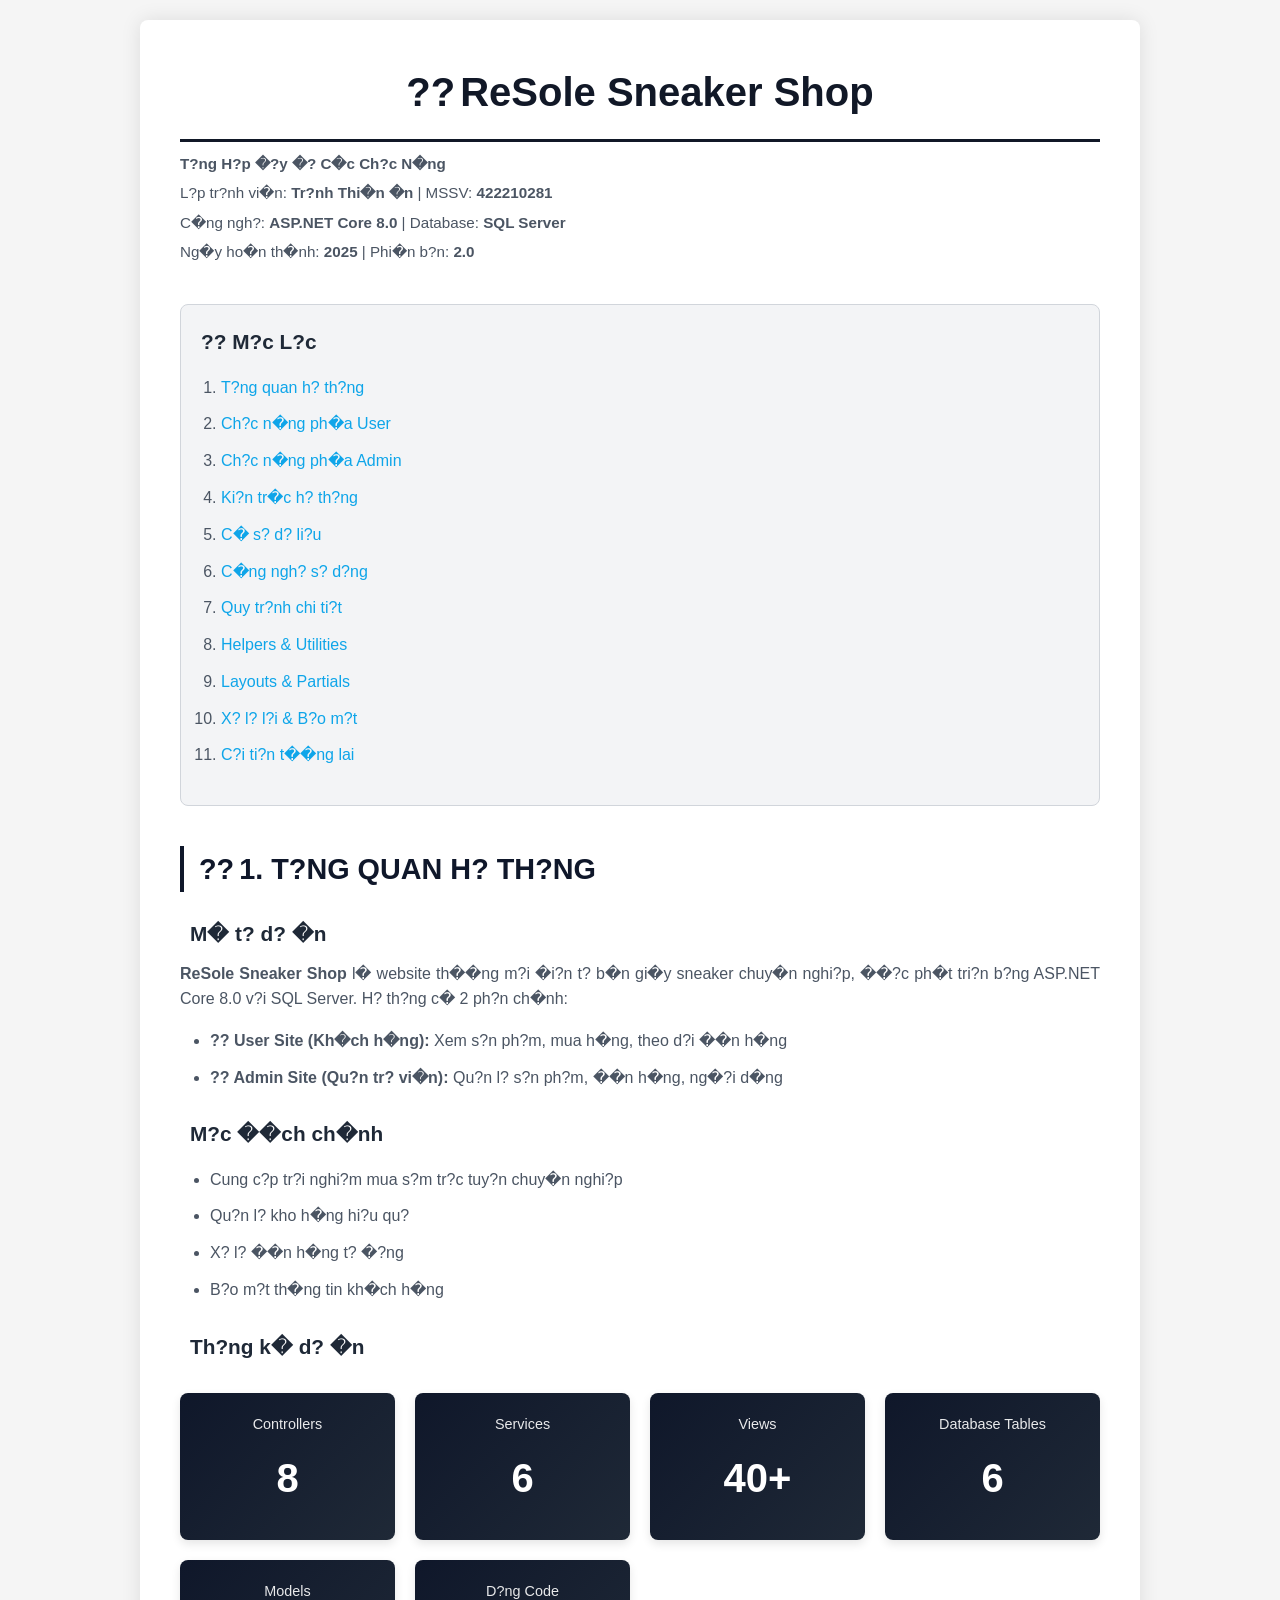
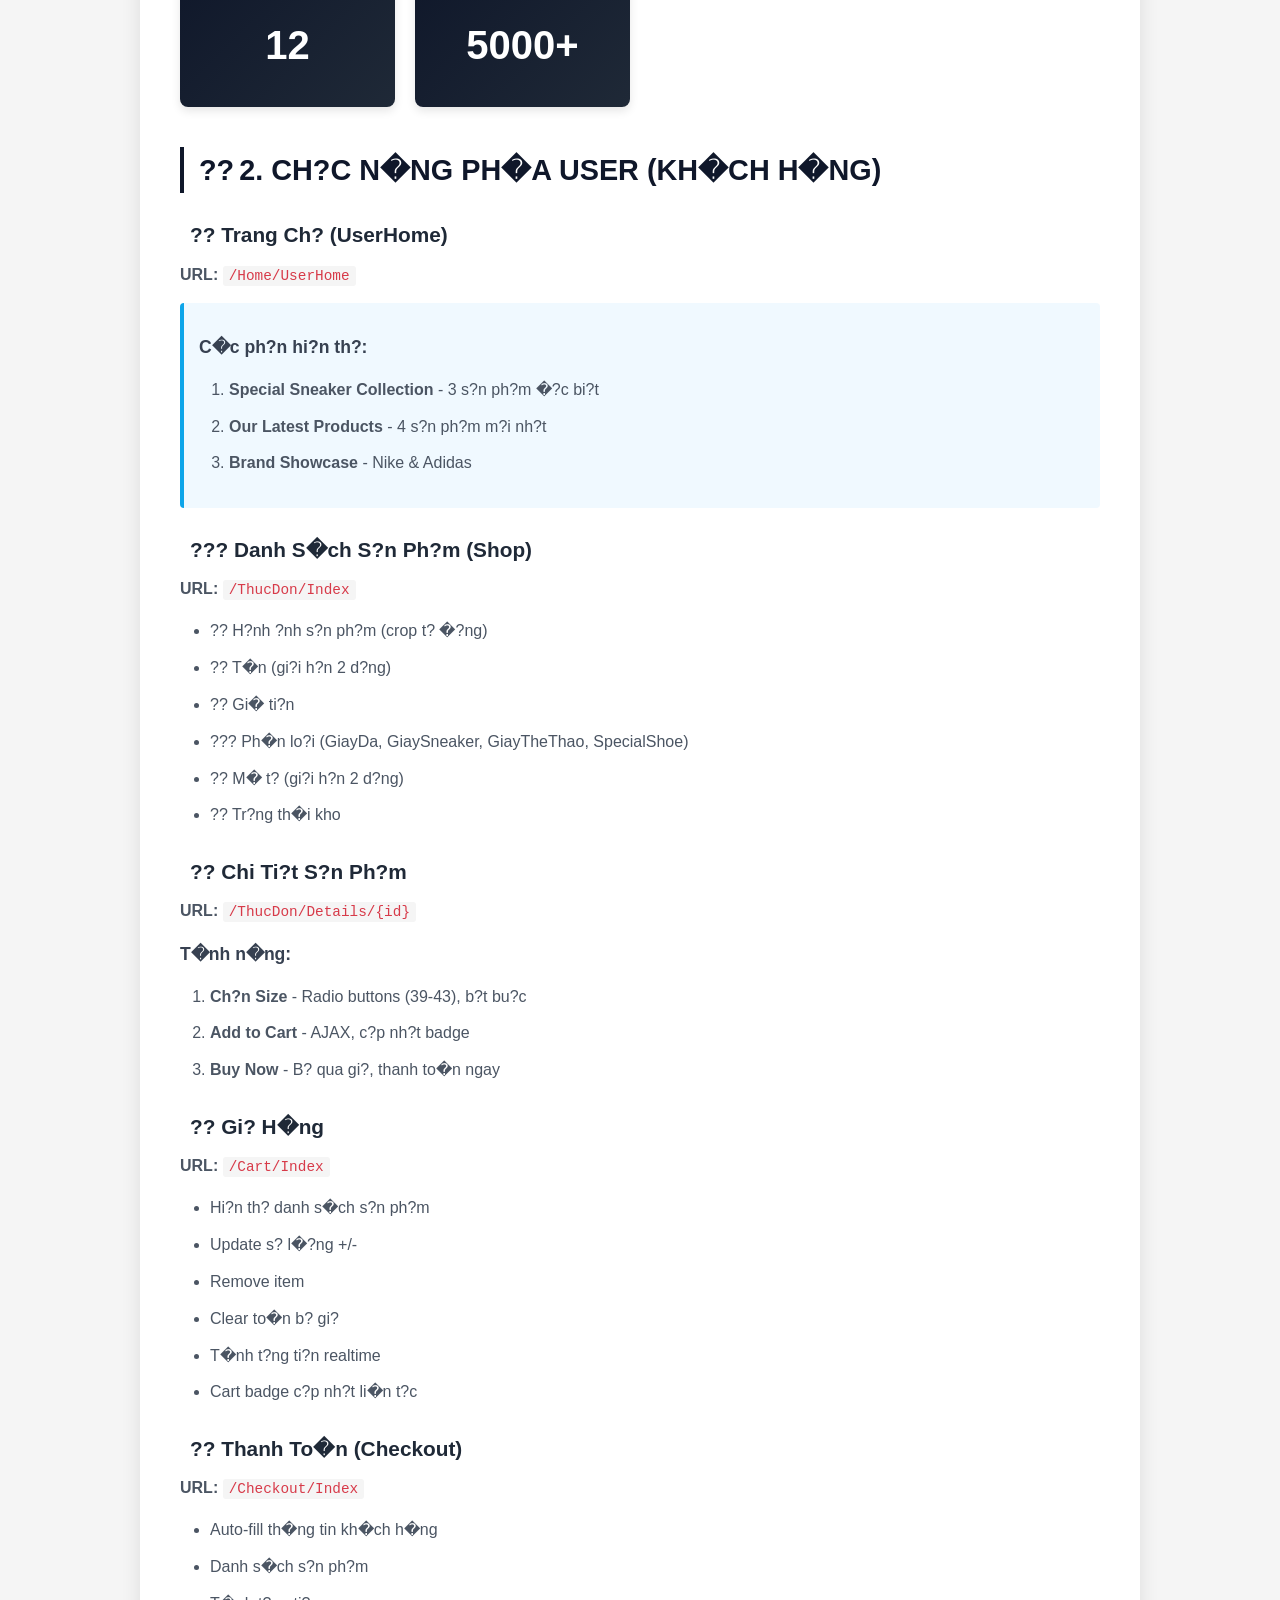
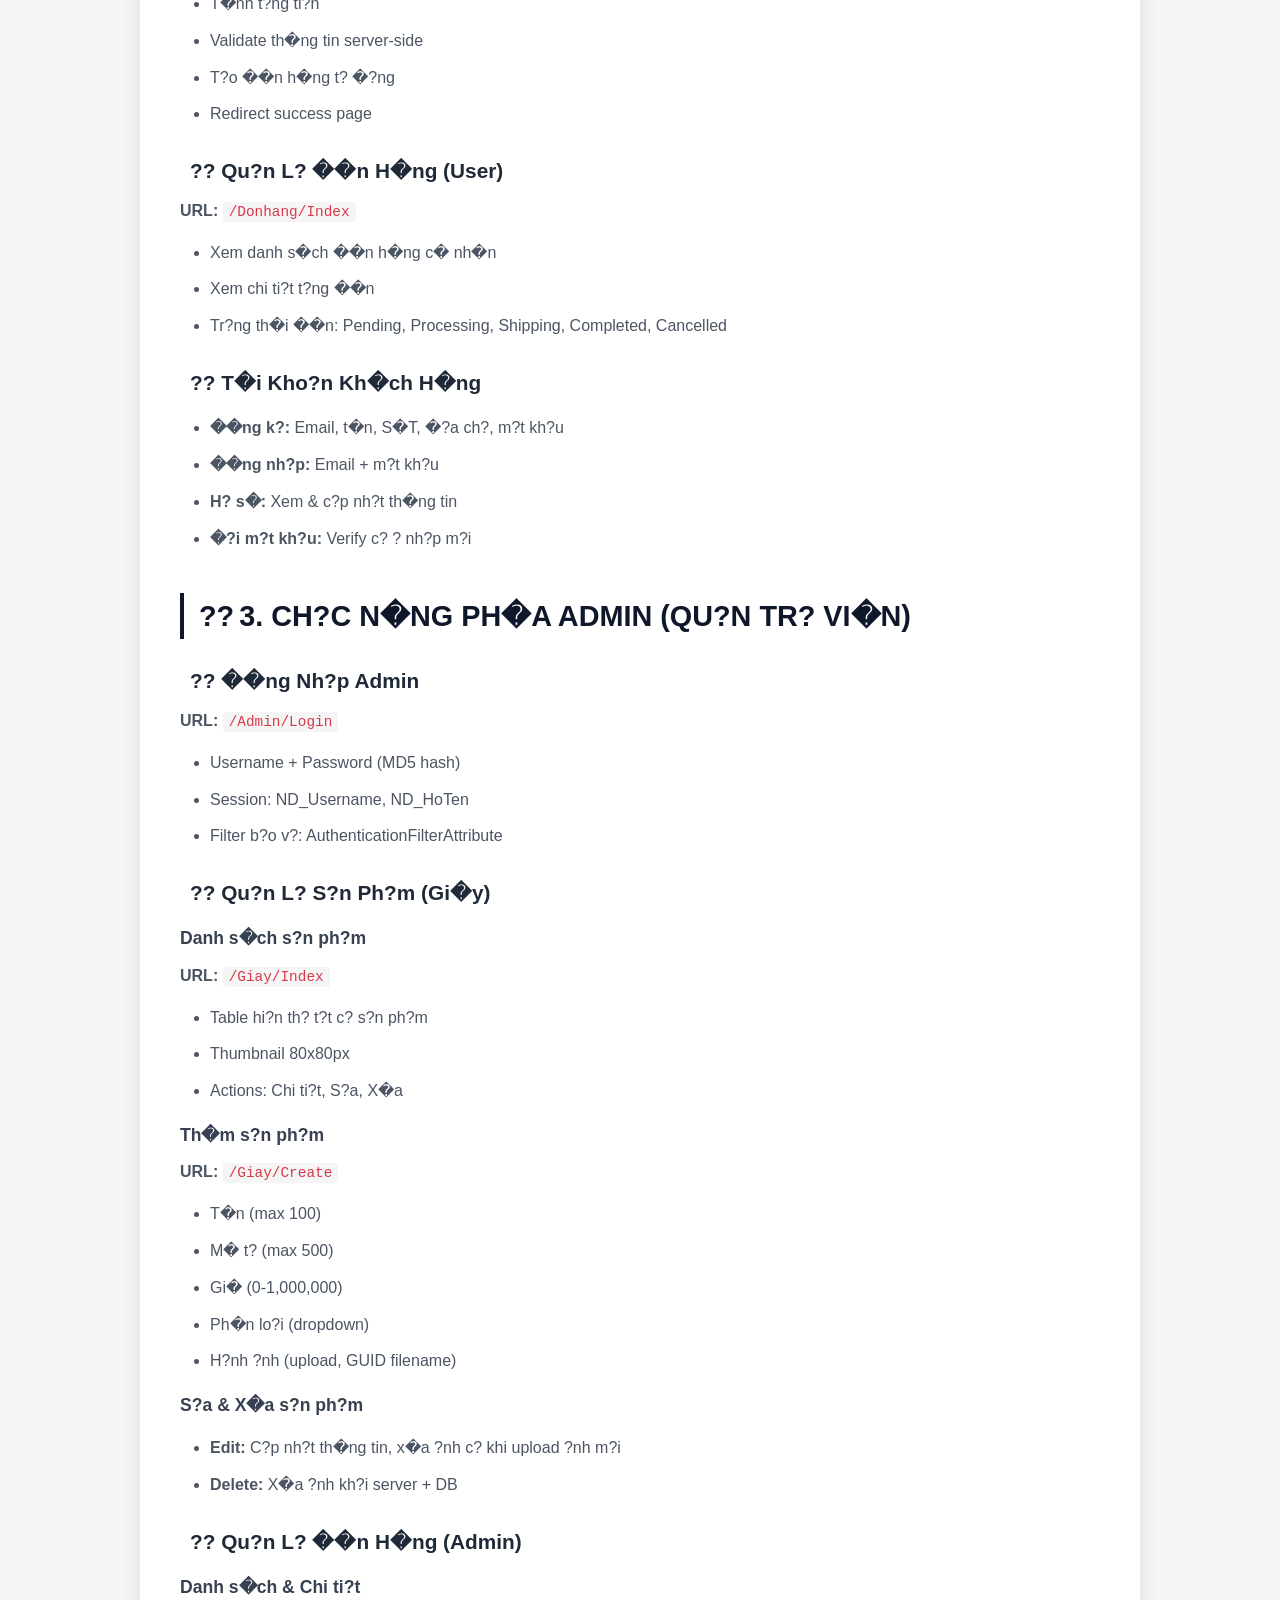
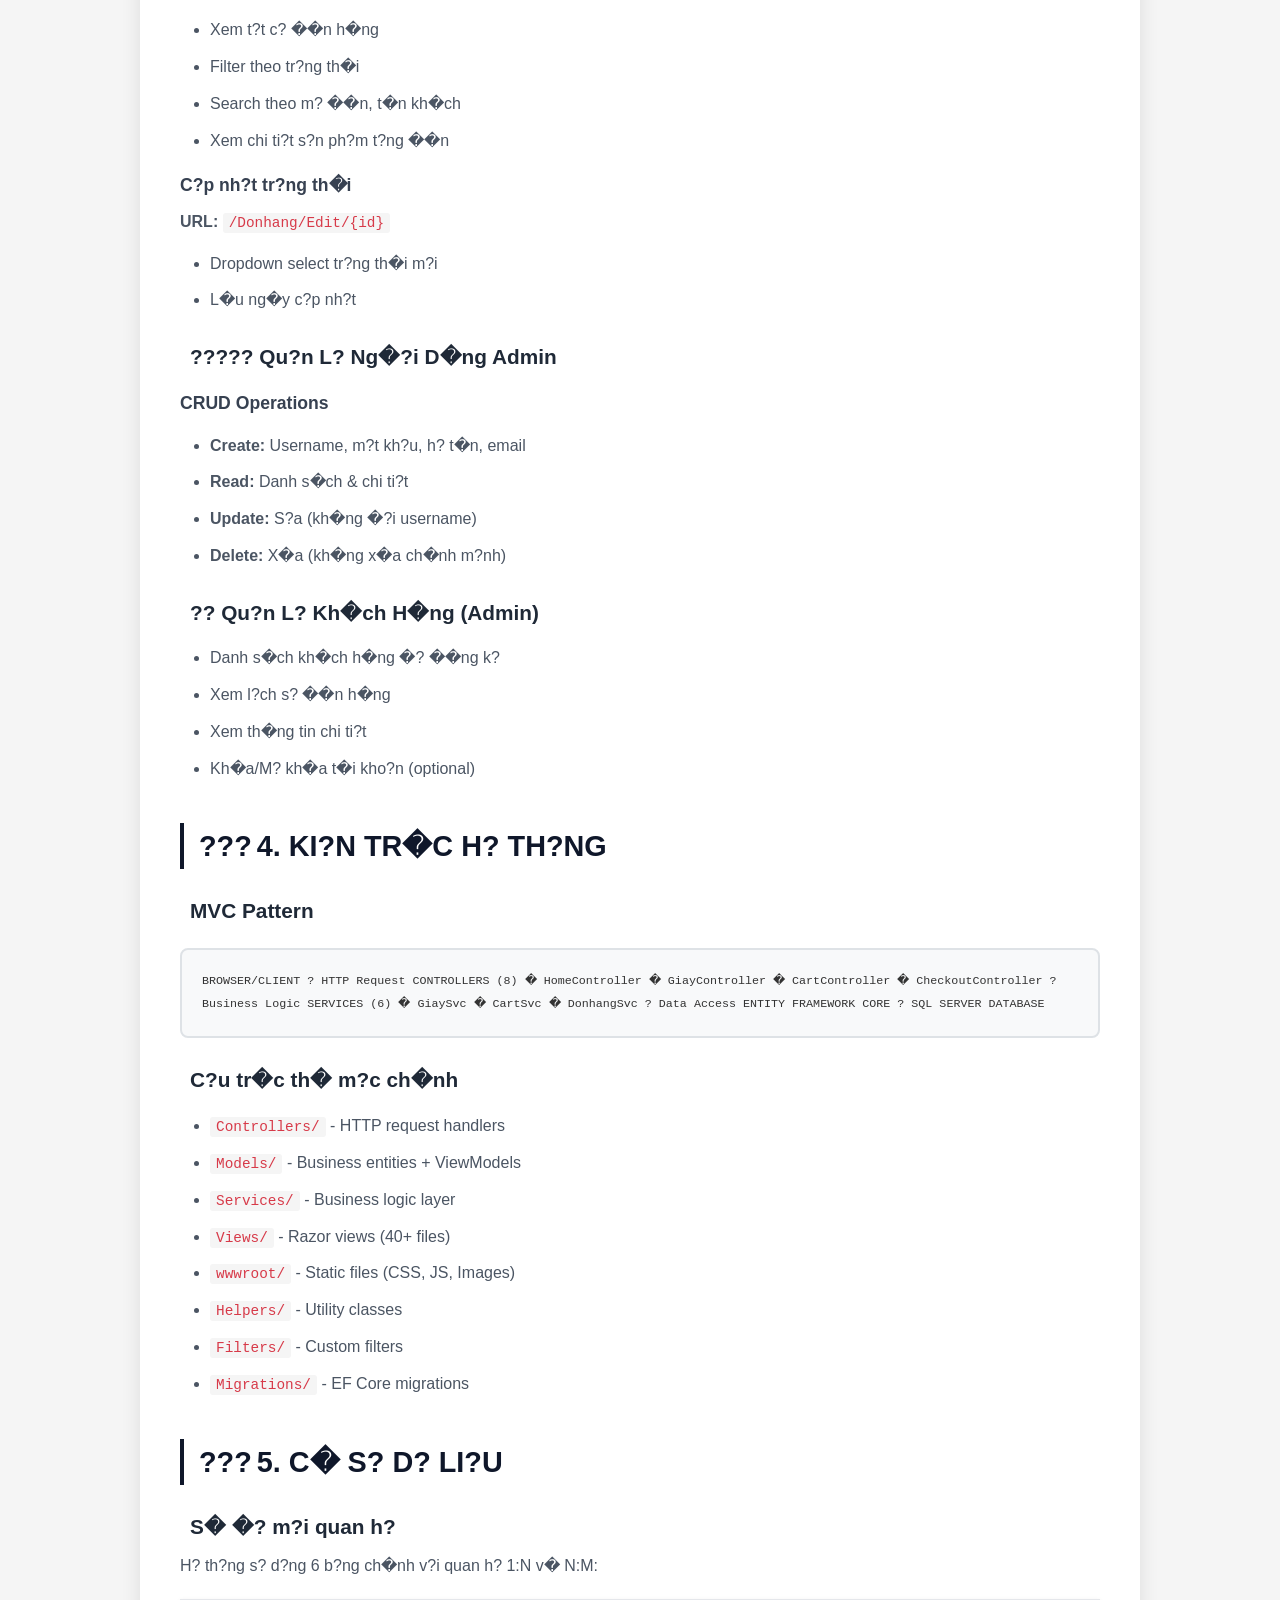
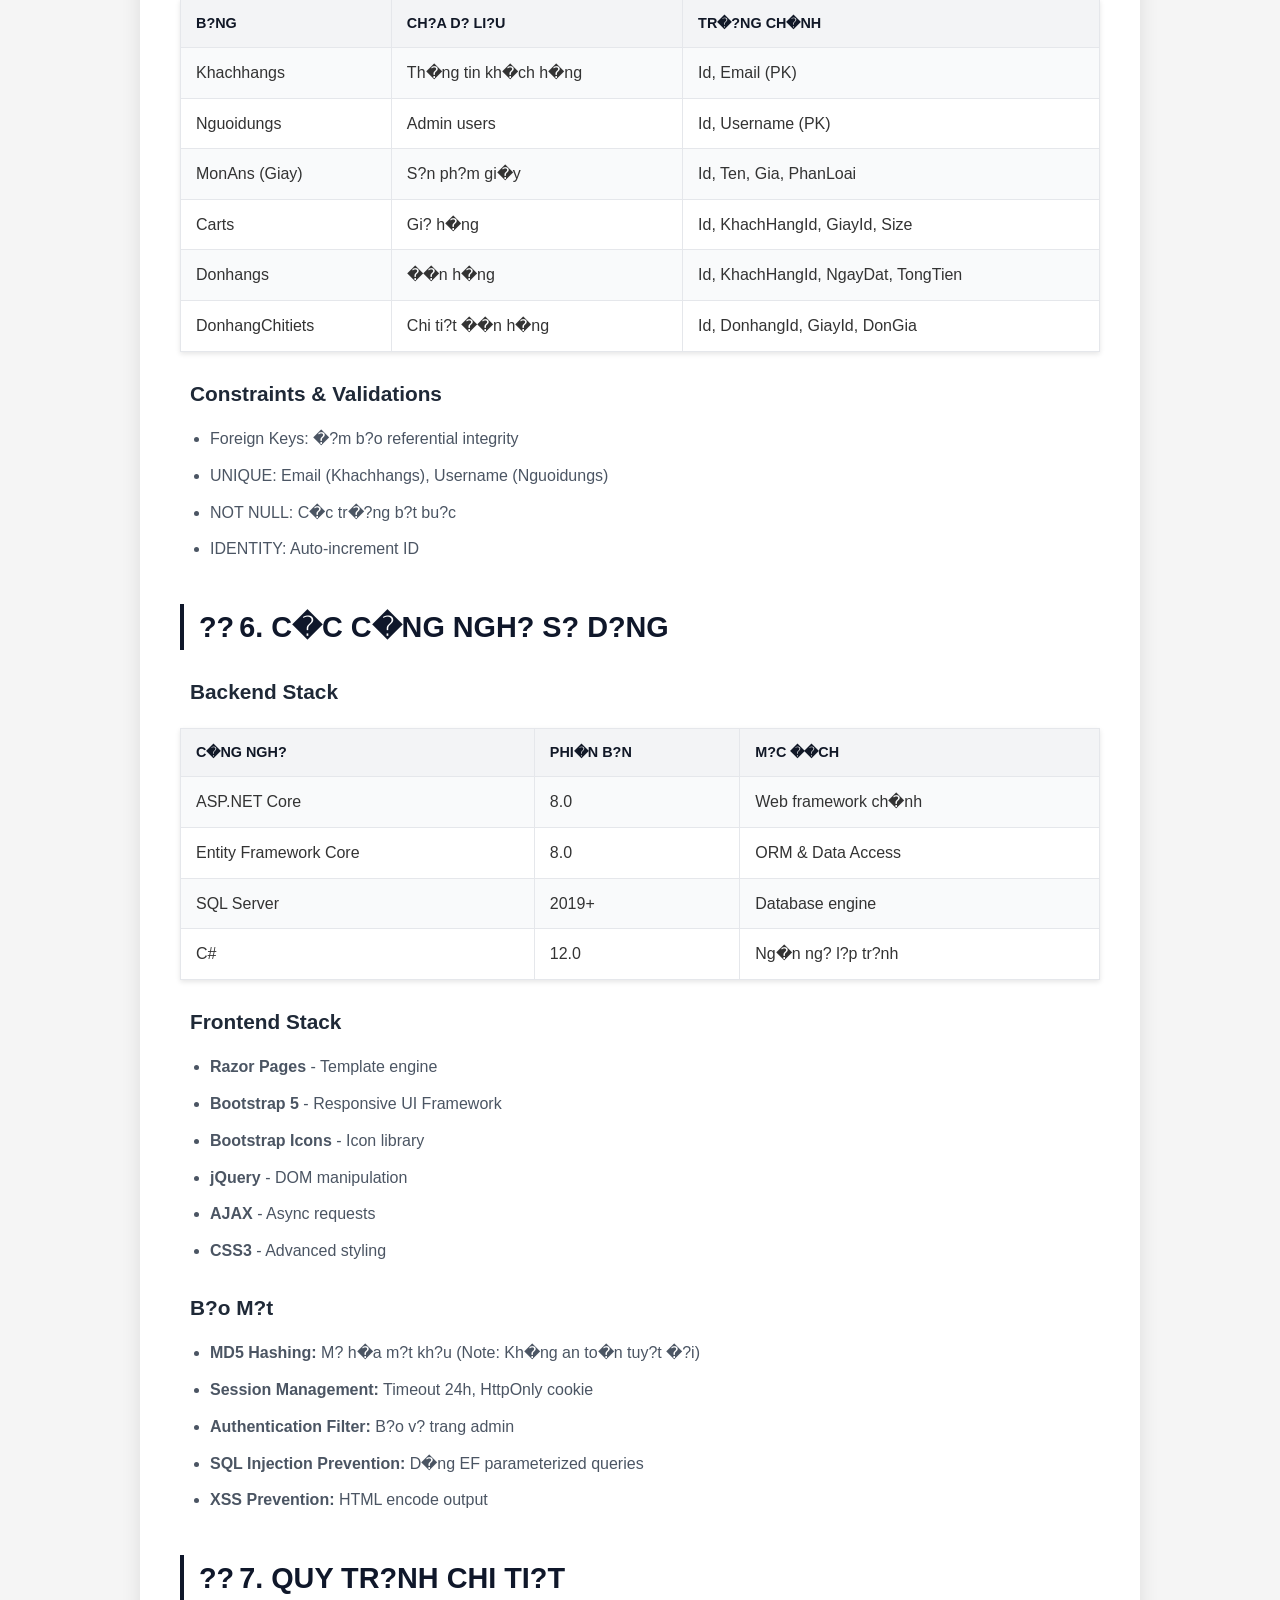
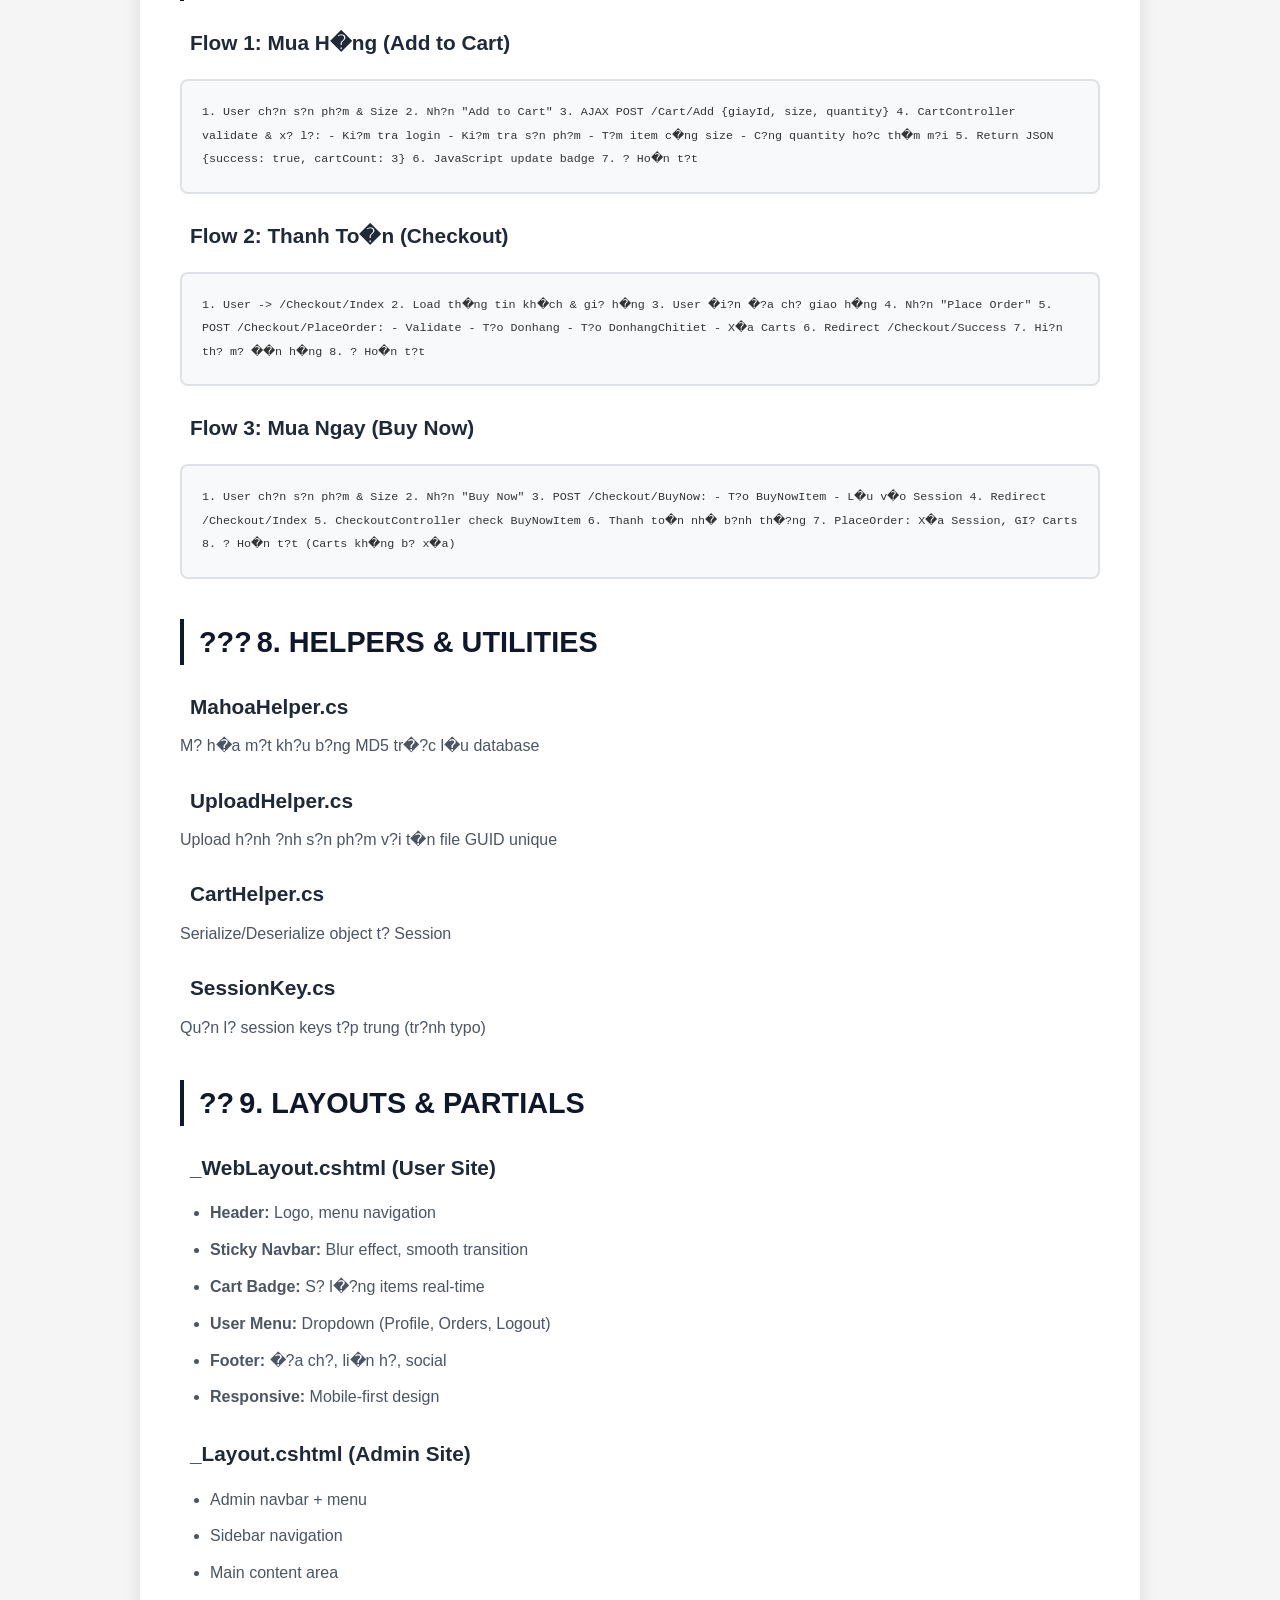
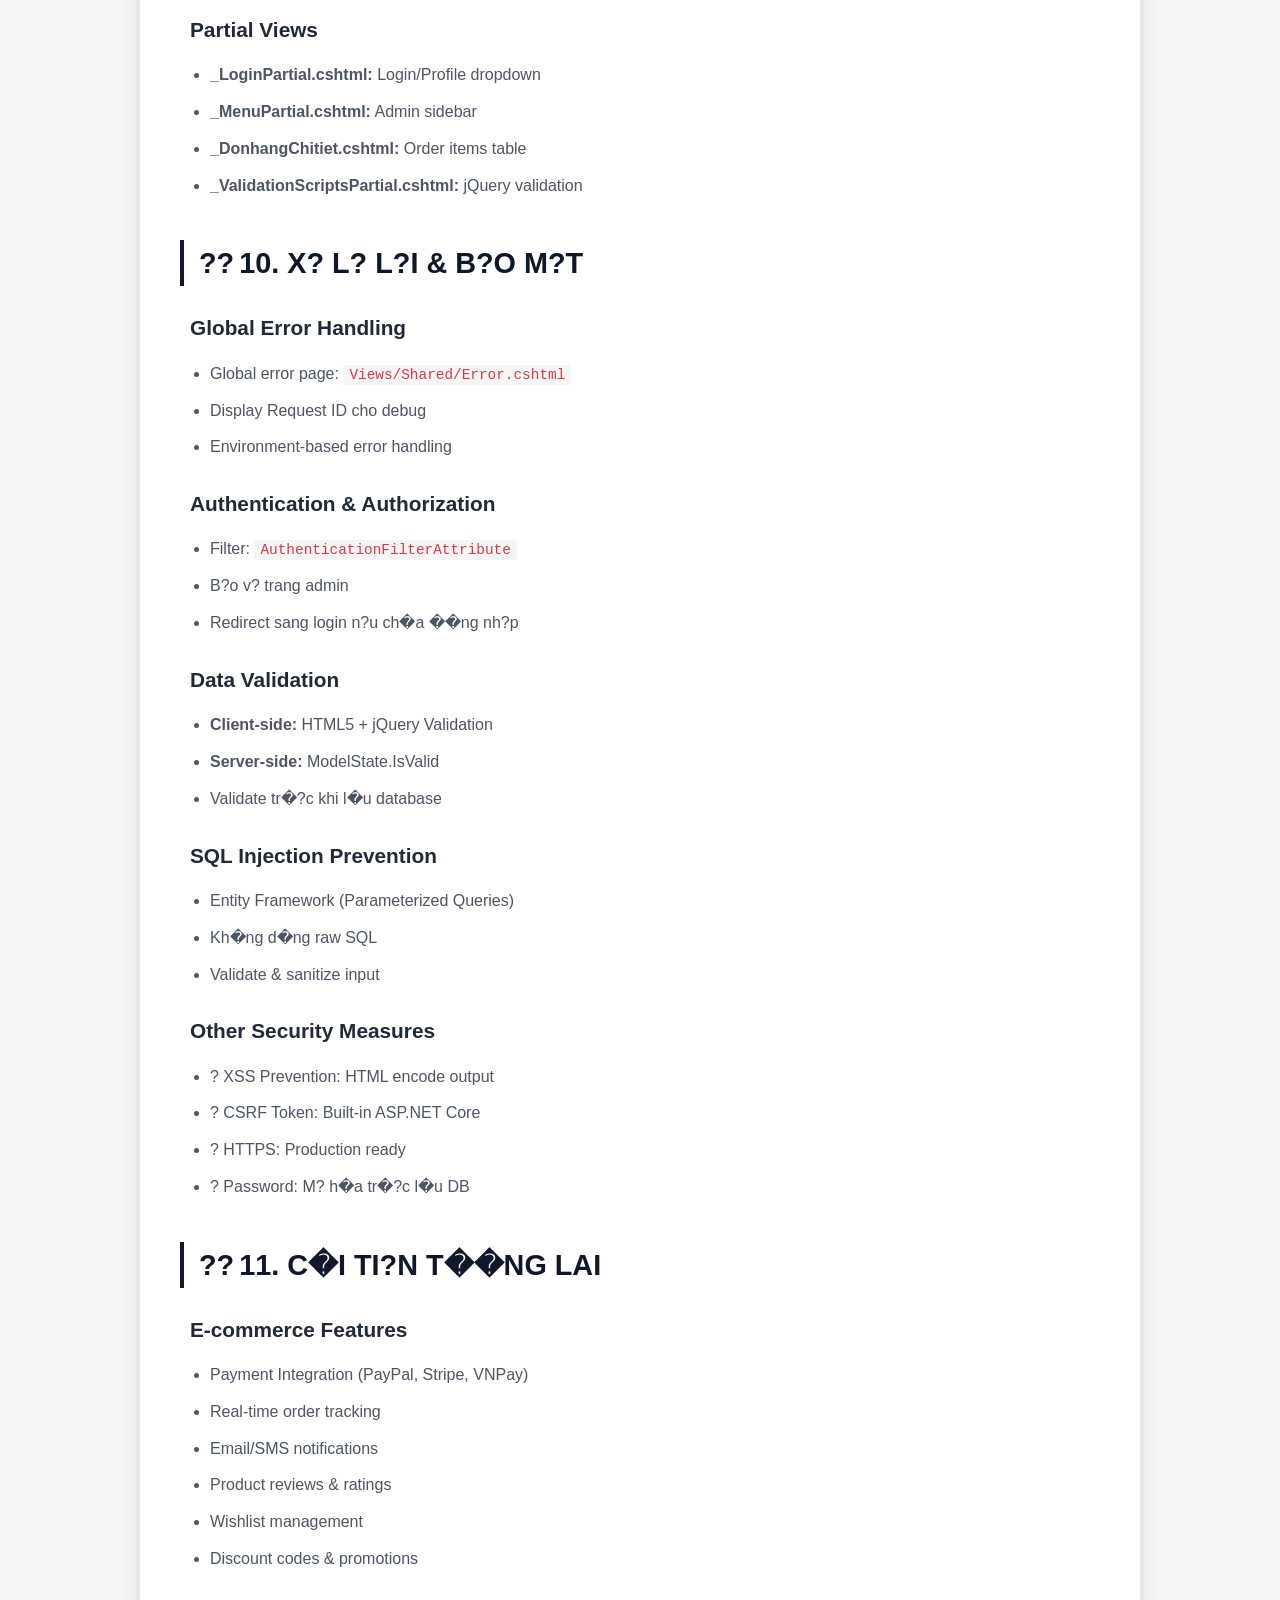
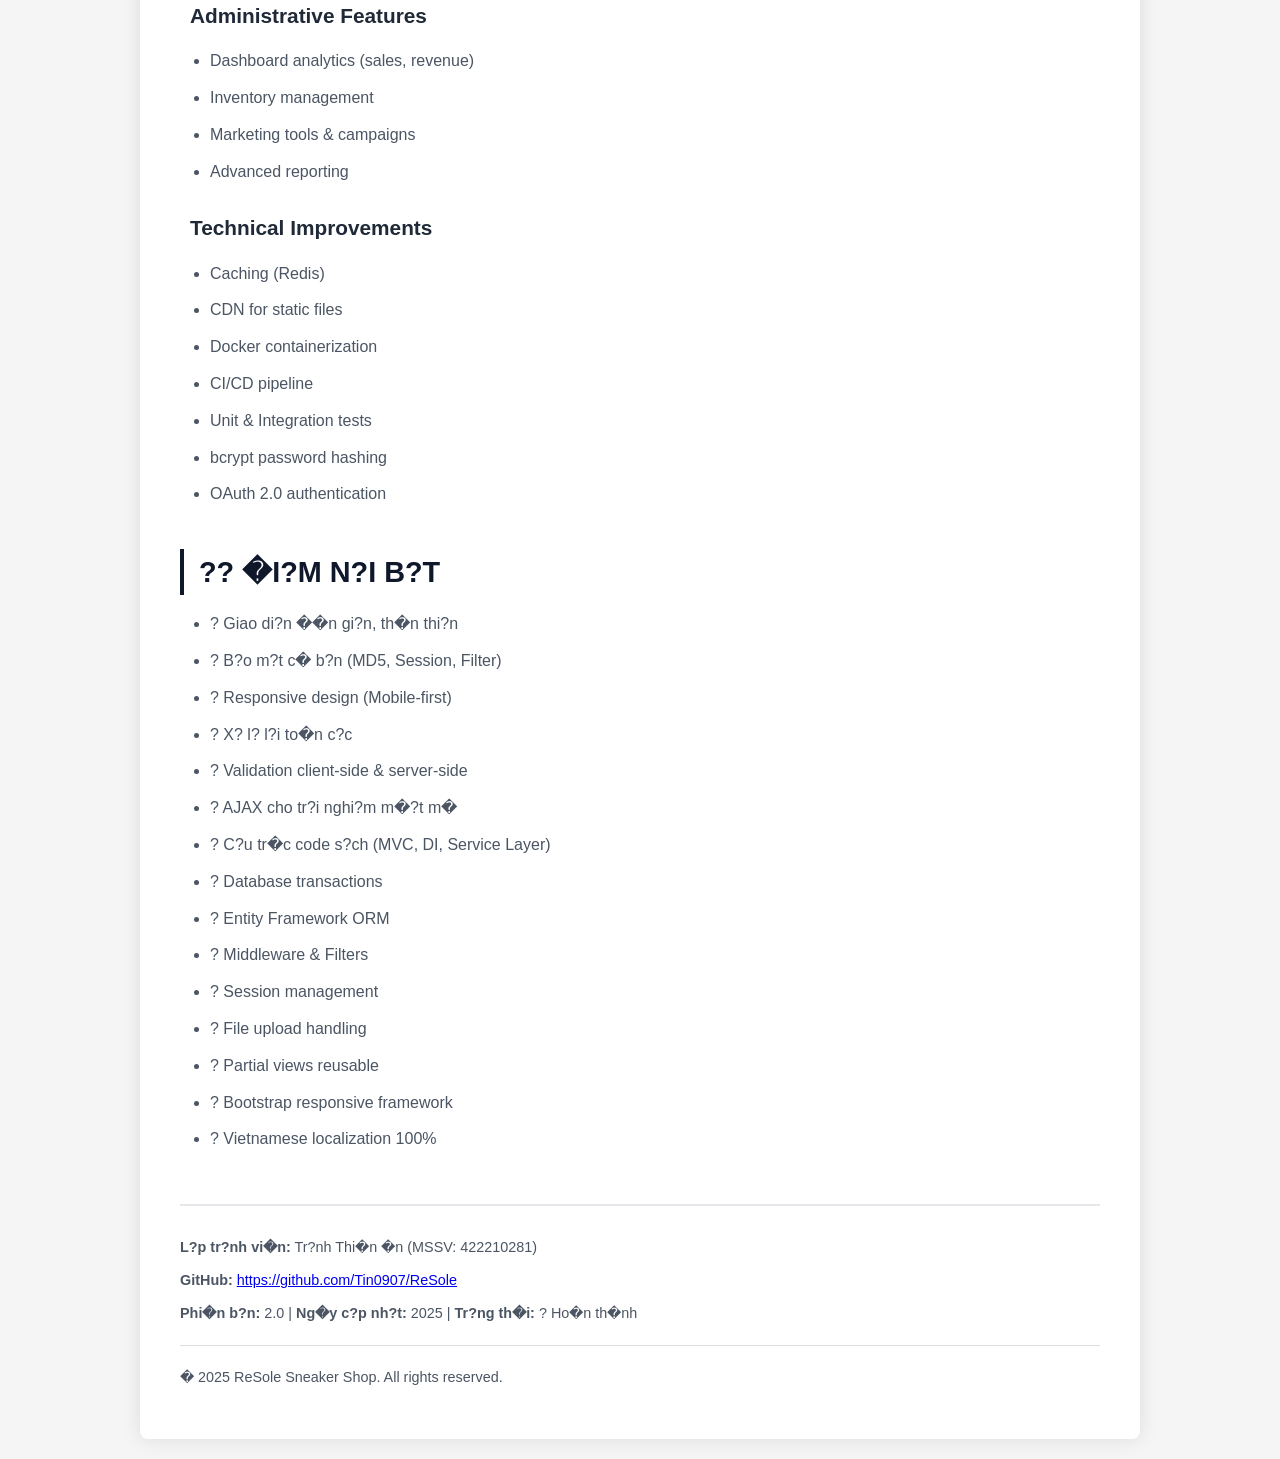
<file: wwwroot/docs/RESOLE_TONG_HOP_CHUC_NANG.html>
<!DOCTYPE html>
<html lang="vi">
<head>
    <meta charset="UTF-8">
    <meta name="viewport" content="width=device-width, initial-scale=1.0">
    <title>ReSole Sneaker Shop - T?ng H?p Ch?c N�ng</title>
    <style>
        * {
            margin: 0;
            padding: 0;
            box-sizing: border-box;
        }
        
        body {
            font-family: 'Segoe UI', Tahoma, Geneva, Verdana, sans-serif;
            line-height: 1.6;
            color: #333;
            background: #f5f5f5;
            padding: 20px;
        }
        
        .container {
            max-width: 1000px;
            margin: 0 auto;
            background: white;
            padding: 40px;
            box-shadow: 0 0 20px rgba(0,0,0,0.1);
            border-radius: 8px;
        }
        
        h1 {
            color: #111827;
            font-size: 2.5em;
            margin-bottom: 10px;
            text-align: center;
            border-bottom: 3px solid #111827;
            padding-bottom: 15px;
        }
        
        .header-info {
            text-align: center;
            color: #666;
            margin-bottom: 40px;
            font-size: 0.95em;
        }
        
        .header-info p {
            margin: 5px 0;
        }
        
        h2 {
            color: #0f172a;
            font-size: 1.8em;
            margin-top: 40px;
            margin-bottom: 15px;
            border-left: 4px solid #0f172a;
            padding-left: 15px;
            page-break-after: avoid;
        }
        
        h3 {
            color: #1f2937;
            font-size: 1.3em;
            margin-top: 25px;
            margin-bottom: 10px;
            padding-left: 10px;
            page-break-after: avoid;
        }
        
        h4 {
            color: #374151;
            font-size: 1.1em;
            margin-top: 15px;
            margin-bottom: 8px;
            font-weight: 600;
        }
        
        p {
            margin: 10px 0;
            text-align: justify;
            color: #4b5563;
        }
        
        ul, ol {
            margin: 15px 0 15px 30px;
            color: #4b5563;
        }
        
        li {
            margin: 8px 0;
            line-height: 1.8;
        }
        
        table {
            width: 100%;
            margin: 20px 0;
            border-collapse: collapse;
            box-shadow: 0 2px 5px rgba(0,0,0,0.1);
        }
        
        th, td {
            padding: 12px 15px;
            text-align: left;
            border: 1px solid #e5e7eb;
        }
        
        th {
            background: #f3f4f6;
            color: #111827;
            font-weight: 600;
            text-transform: uppercase;
            font-size: 0.9em;
        }
        
        tr:nth-child(even) {
            background: #f9fafb;
        }
        
        tr:hover {
            background: #f3f4f6;
        }
        
        code, pre {
            background: #f5f5f5;
            padding: 2px 6px;
            border-radius: 3px;
            font-family: 'Courier New', monospace;
            color: #d73a49;
            font-size: 0.9em;
        }
        
        pre {
            overflow-x: auto;
            padding: 15px;
            margin: 15px 0;
            border-left: 4px solid #0f172a;
            background: #f8f9fa;
        }
        
        .feature-box {
            background: #f0f9ff;
            border-left: 4px solid #0ea5e9;
            padding: 15px;
            margin: 15px 0;
            border-radius: 4px;
        }
        
        .highlight {
            background: #fef3c7;
            padding: 2px 6px;
            border-radius: 3px;
            color: #92400e;
        }
        
        .badge {
            display: inline-block;
            background: #111827;
            color: white;
            padding: 5px 10px;
            border-radius: 20px;
            font-size: 0.85em;
            margin: 2px 5px 2px 0;
            font-weight: 600;
        }
        
        .toc {
            background: #f3f4f6;
            border: 1px solid #d1d5db;
            padding: 20px;
            border-radius: 8px;
            margin: 30px 0;
        }
        
        .toc h3 {
            margin-top: 0;
            border: none;
            padding-left: 0;
        }
        
        .toc ol {
            margin-left: 20px;
        }
        
        .toc a {
            color: #0ea5e9;
            text-decoration: none;
        }
        
        .toc a:hover {
            text-decoration: underline;
        }
        
        .stats {
            display: grid;
            grid-template-columns: repeat(auto-fit, minmax(200px, 1fr));
            gap: 20px;
            margin: 30px 0;
        }
        
        .stat-card {
            background: linear-gradient(135deg, #0f172a 0%, #1f2937 100%);
            color: white;
            padding: 20px;
            border-radius: 8px;
            text-align: center;
            box-shadow: 0 4px 10px rgba(0,0,0,0.1);
        }
        
        .stat-number {
            font-size: 2.5em;
            font-weight: bold;
            margin: 10px 0;
        }
        
        .stat-label {
            font-size: 0.9em;
            opacity: 0.9;
        }
        
        .flow-diagram {
            background: #f8f9fa;
            border: 2px solid #dee2e6;
            padding: 20px;
            border-radius: 8px;
            margin: 20px 0;
            font-family: monospace;
            font-size: 0.9em;
            overflow-x: auto;
            line-height: 2;
        }
        
        .footer {
            border-top: 2px solid #e5e7eb;
            margin-top: 50px;
            padding-top: 20px;
            text-align: center;
            color: #666;
            font-size: 0.9em;
        }
        
        .page-break {
            page-break-after: always;
            margin: 40px 0;
        }
        
        .emoji {
            margin-right: 5px;
        }
        
        @media print {
            body {
                background: white;
                padding: 0;
            }
            
            .container {
                box-shadow: none;
                max-width: 100%;
            }
            
            h2 {
                page-break-before: always;
            }
        }
    </style>
</head>
<body>
    <div class="container">
        <!-- Header -->
        <h1><span class="emoji">??</span>ReSole Sneaker Shop</h1>
        <div class="header-info">
            <p><strong>T?ng H?p �?y �? C�c Ch?c N�ng</strong></p>
            <p>L?p tr?nh vi�n: <strong>Tr?nh Thi�n �n</strong> | MSSV: <strong>422210281</strong></p>
            <p>C�ng ngh?: <strong>ASP.NET Core 8.0</strong> | Database: <strong>SQL Server</strong></p>
            <p>Ng�y ho�n th�nh: <strong>2025</strong> | Phi�n b?n: <strong>2.0</strong></p>
        </div>
        
        <!-- M?c l?c -->
        <div class="toc">
            <h3>?? M?c L?c</h3>
            <ol>
                <li><a href="#section1">T?ng quan h? th?ng</a></li>
                <li><a href="#section2">Ch?c n�ng ph�a User</a></li>
                <li><a href="#section3">Ch?c n�ng ph�a Admin</a></li>
                <li><a href="#section4">Ki?n tr�c h? th?ng</a></li>
                <li><a href="#section5">C� s? d? li?u</a></li>
                <li><a href="#section6">C�ng ngh? s? d?ng</a></li>
                <li><a href="#section7">Quy tr?nh chi ti?t</a></li>
                <li><a href="#section8">Helpers & Utilities</a></li>
                <li><a href="#section9">Layouts & Partials</a></li>
                <li><a href="#section10">X? l? l?i & B?o m?t</a></li>
                <li><a href="#section11">C?i ti?n t��ng lai</a></li>
            </ol>
        </div>
        
        <!-- 1. T?ng quan -->
        <h2 id="section1"><span class="emoji">??</span>1. T?NG QUAN H? TH?NG</h2>
        
        <h3>M� t? d? �n</h3>
        <p><strong>ReSole Sneaker Shop</strong> l� website th��ng m?i �i?n t? b�n gi�y sneaker chuy�n nghi?p, ��?c ph�t tri?n b?ng ASP.NET Core 8.0 v?i SQL Server. H? th?ng c� 2 ph?n ch�nh:</p>
        <ul>
            <li><strong>?? User Site (Kh�ch h�ng):</strong> Xem s?n ph?m, mua h�ng, theo d?i ��n h�ng</li>
            <li><strong>?? Admin Site (Qu?n tr? vi�n):</strong> Qu?n l? s?n ph?m, ��n h�ng, ng�?i d�ng</li>
        </ul>
        
        <h3>M?c ��ch ch�nh</h3>
        <ul>
            <li>Cung c?p tr?i nghi?m mua s?m tr?c tuy?n chuy�n nghi?p</li>
            <li>Qu?n l? kho h�ng hi?u qu?</li>
            <li>X? l? ��n h�ng t? �?ng</li>
            <li>B?o m?t th�ng tin kh�ch h�ng</li>
        </ul>
        
        <h3>Th?ng k� d? �n</h3>
        <div class="stats">
            <div class="stat-card">
                <div class="stat-label">Controllers</div>
                <div class="stat-number">8</div>
            </div>
            <div class="stat-card">
                <div class="stat-label">Services</div>
                <div class="stat-number">6</div>
            </div>
            <div class="stat-card">
                <div class="stat-label">Views</div>
                <div class="stat-number">40+</div>
            </div>
            <div class="stat-card">
                <div class="stat-label">Database Tables</div>
                <div class="stat-number">6</div>
            </div>
            <div class="stat-card">
                <div class="stat-label">Models</div>
                <div class="stat-number">12</div>
            </div>
            <div class="stat-card">
                <div class="stat-label">D?ng Code</div>
                <div class="stat-number">5000+</div>
            </div>
        </div>
        
        <!-- 2. User Features -->
        <h2 id="section2"><span class="emoji">??</span>2. CH?C N�NG PH�A USER (KH�CH H�NG)</h2>
        
        <h3>?? Trang Ch? (UserHome)</h3>
        <p><strong>URL:</strong> <code>/Home/UserHome</code></p>
        <div class="feature-box">
            <h4>C�c ph?n hi?n th?:</h4>
            <ol>
                <li><strong>Special Sneaker Collection</strong> - 3 s?n ph?m �?c bi?t</li>
                <li><strong>Our Latest Products</strong> - 4 s?n ph?m m?i nh?t</li>
                <li><strong>Brand Showcase</strong> - Nike & Adidas</li>
            </ol>
        </div>
        
        <h3>??? Danh S�ch S?n Ph?m (Shop)</h3>
        <p><strong>URL:</strong> <code>/ThucDon/Index</code></p>
        <ul>
            <li>?? H?nh ?nh s?n ph?m (crop t? �?ng)</li>
            <li>?? T�n (gi?i h?n 2 d?ng)</li>
            <li>?? Gi� ti?n</li>
            <li>??? Ph�n lo?i (GiayDa, GiaySneaker, GiayTheThao, SpecialShoe)</li>
            <li>?? M� t? (gi?i h?n 2 d?ng)</li>
            <li>?? Tr?ng th�i kho</li>
        </ul>
        
        <h3>?? Chi Ti?t S?n Ph?m</h3>
        <p><strong>URL:</strong> <code>/ThucDon/Details/{id}</code></p>
        <h4>T�nh n�ng:</h4>
        <ol>
            <li><strong>Ch?n Size</strong> - Radio buttons (39-43), b?t bu?c</li>
            <li><strong>Add to Cart</strong> - AJAX, c?p nh?t badge</li>
            <li><strong>Buy Now</strong> - B? qua gi?, thanh to�n ngay</li>
        </ol>
        
        <h3>?? Gi? H�ng</h3>
        <p><strong>URL:</strong> <code>/Cart/Index</code></p>
        <ul>
            <li>Hi?n th? danh s�ch s?n ph?m</li>
            <li>Update s? l�?ng +/-</li>
            <li>Remove item</li>
            <li>Clear to�n b? gi?</li>
            <li>T�nh t?ng ti?n realtime</li>
            <li>Cart badge c?p nh?t li�n t?c</li>
        </ul>
        
        <h3>?? Thanh To�n (Checkout)</h3>
        <p><strong>URL:</strong> <code>/Checkout/Index</code></p>
        <ul>
            <li>Auto-fill th�ng tin kh�ch h�ng</li>
            <li>Danh s�ch s?n ph?m</li>
            <li>T�nh t?ng ti?n</li>
            <li>Validate th�ng tin server-side</li>
            <li>T?o ��n h�ng t? �?ng</li>
            <li>Redirect success page</li>
        </ul>
        
        <h3>?? Qu?n L? ��n H�ng (User)</h3>
        <p><strong>URL:</strong> <code>/Donhang/Index</code></p>
        <ul>
            <li>Xem danh s�ch ��n h�ng c� nh�n</li>
            <li>Xem chi ti?t t?ng ��n</li>
            <li>Tr?ng th�i ��n: Pending, Processing, Shipping, Completed, Cancelled</li>
        </ul>
        
        <h3>?? T�i Kho?n Kh�ch H�ng</h3>
        <ul>
            <li><strong>��ng k?:</strong> Email, t�n, S�T, �?a ch?, m?t kh?u</li>
            <li><strong>��ng nh?p:</strong> Email + m?t kh?u</li>
            <li><strong>H? s�:</strong> Xem & c?p nh?t th�ng tin</li>
            <li><strong>�?i m?t kh?u:</strong> Verify c? ? nh?p m?i</li>
        </ul>
        
        <!-- 3. Admin Features -->
        <h2 id="section3"><span class="emoji">??</span>3. CH?C N�NG PH�A ADMIN (QU?N TR? VI�N)</h2>
        
        <h3>?? ��ng Nh?p Admin</h3>
        <p><strong>URL:</strong> <code>/Admin/Login</code></p>
        <ul>
            <li>Username + Password (MD5 hash)</li>
            <li>Session: ND_Username, ND_HoTen</li>
            <li>Filter b?o v?: AuthenticationFilterAttribute</li>
        </ul>
        
        <h3>?? Qu?n L? S?n Ph?m (Gi�y)</h3>
        
        <h4>Danh s�ch s?n ph?m</h4>
        <p><strong>URL:</strong> <code>/Giay/Index</code></p>
        <ul>
            <li>Table hi?n th? t?t c? s?n ph?m</li>
            <li>Thumbnail 80x80px</li>
            <li>Actions: Chi ti?t, S?a, X�a</li>
        </ul>
        
        <h4>Th�m s?n ph?m</h4>
        <p><strong>URL:</strong> <code>/Giay/Create</code></p>
        <ul>
            <li>T�n (max 100)</li>
            <li>M� t? (max 500)</li>
            <li>Gi� (0-1,000,000)</li>
            <li>Ph�n lo?i (dropdown)</li>
            <li>H?nh ?nh (upload, GUID filename)</li>
        </ul>
        
        <h4>S?a & X�a s?n ph?m</h4>
        <ul>
            <li><strong>Edit:</strong> C?p nh?t th�ng tin, x�a ?nh c? khi upload ?nh m?i</li>
            <li><strong>Delete:</strong> X�a ?nh kh?i server + DB</li>
        </ul>
        
        <h3>?? Qu?n L? ��n H�ng (Admin)</h3>
        
        <h4>Danh s�ch & Chi ti?t</h4>
        <ul>
            <li>Xem t?t c? ��n h�ng</li>
            <li>Filter theo tr?ng th�i</li>
            <li>Search theo m? ��n, t�n kh�ch</li>
            <li>Xem chi ti?t s?n ph?m t?ng ��n</li>
        </ul>
        
        <h4>C?p nh?t tr?ng th�i</h4>
        <p><strong>URL:</strong> <code>/Donhang/Edit/{id}</code></p>
        <ul>
            <li>Dropdown select tr?ng th�i m?i</li>
            <li>L�u ng�y c?p nh?t</li>
        </ul>
        
        <h3>????? Qu?n L? Ng�?i D�ng Admin</h3>
        
        <h4>CRUD Operations</h4>
        <ul>
            <li><strong>Create:</strong> Username, m?t kh?u, h? t�n, email</li>
            <li><strong>Read:</strong> Danh s�ch & chi ti?t</li>
            <li><strong>Update:</strong> S?a (kh�ng �?i username)</li>
            <li><strong>Delete:</strong> X�a (kh�ng x�a ch�nh m?nh)</li>
        </ul>
        
        <h3>?? Qu?n L? Kh�ch H�ng (Admin)</h3>
        <ul>
            <li>Danh s�ch kh�ch h�ng �? ��ng k?</li>
            <li>Xem l?ch s? ��n h�ng</li>
            <li>Xem th�ng tin chi ti?t</li>
            <li>Kh�a/M? kh�a t�i kho?n (optional)</li>
        </ul>
        
        <div class="page-break"></div>
        
        <!-- 4. Architecture -->
        <h2 id="section4"><span class="emoji">???</span>4. KI?N TR�C H? TH?NG</h2>
        
        <h3>MVC Pattern</h3>
        <div class="flow-diagram">
BROWSER/CLIENT
     ? HTTP Request
CONTROLLERS (8)
  � HomeController
  � GiayController
  � CartController
  � CheckoutController
  ? Business Logic
SERVICES (6)
  � GiaySvc
  � CartSvc
  � DonhangSvc
  ? Data Access
ENTITY FRAMEWORK CORE
  ?
SQL SERVER DATABASE
        </div>
        
        <h3>C?u tr�c th� m?c ch�nh</h3>
        <ul>
            <li><code>Controllers/</code> - HTTP request handlers</li>
            <li><code>Models/</code> - Business entities + ViewModels</li>
            <li><code>Services/</code> - Business logic layer</li>
            <li><code>Views/</code> - Razor views (40+ files)</li>
            <li><code>wwwroot/</code> - Static files (CSS, JS, Images)</li>
            <li><code>Helpers/</code> - Utility classes</li>
            <li><code>Filters/</code> - Custom filters</li>
            <li><code>Migrations/</code> - EF Core migrations</li>
        </ul>
        
        <!-- 5. Database -->
        <h2 id="section5"><span class="emoji">???</span>5. C� S? D? LI?U</h2>
        
        <h3>S� �? m?i quan h?</h3>
        <p>H? th?ng s? d?ng 6 b?ng ch�nh v?i quan h? 1:N v� N:M:</p>
        <table>
            <tr>
                <th>B?ng</th>
                <th>Ch?a d? li?u</th>
                <th>Tr�?ng ch�nh</th>
            </tr>
            <tr>
                <td>Khachhangs</td>
                <td>Th�ng tin kh�ch h�ng</td>
                <td>Id, Email (PK)</td>
            </tr>
            <tr>
                <td>Nguoidungs</td>
                <td>Admin users</td>
                <td>Id, Username (PK)</td>
            </tr>
            <tr>
                <td>MonAns (Giay)</td>
                <td>S?n ph?m gi�y</td>
                <td>Id, Ten, Gia, PhanLoai</td>
            </tr>
            <tr>
                <td>Carts</td>
                <td>Gi? h�ng</td>
                <td>Id, KhachHangId, GiayId, Size</td>
            </tr>
            <tr>
                <td>Donhangs</td>
                <td>��n h�ng</td>
                <td>Id, KhachHangId, NgayDat, TongTien</td>
            </tr>
            <tr>
                <td>DonhangChitiets</td>
                <td>Chi ti?t ��n h�ng</td>
                <td>Id, DonhangId, GiayId, DonGia</td>
            </tr>
        </table>
        
        <h3>Constraints & Validations</h3>
        <ul>
            <li>Foreign Keys: �?m b?o referential integrity</li>
            <li>UNIQUE: Email (Khachhangs), Username (Nguoidungs)</li>
            <li>NOT NULL: C�c tr�?ng b?t bu?c</li>
            <li>IDENTITY: Auto-increment ID</li>
        </ul>
        
        <!-- 6. Technologies -->
        <h2 id="section6"><span class="emoji">??</span>6. C�C C�NG NGH? S? D?NG</h2>
        
        <h3>Backend Stack</h3>
        <table>
            <tr>
                <th>C�ng ngh?</th>
                <th>Phi�n b?n</th>
                <th>M?c ��ch</th>
            </tr>
            <tr>
                <td>ASP.NET Core</td>
                <td>8.0</td>
                <td>Web framework ch�nh</td>
            </tr>
            <tr>
                <td>Entity Framework Core</td>
                <td>8.0</td>
                <td>ORM & Data Access</td>
            </tr>
            <tr>
                <td>SQL Server</td>
                <td>2019+</td>
                <td>Database engine</td>
            </tr>
            <tr>
                <td>C#</td>
                <td>12.0</td>
                <td>Ng�n ng? l?p tr?nh</td>
            </tr>
        </table>
        
        <h3>Frontend Stack</h3>
        <ul>
            <li><strong>Razor Pages</strong> - Template engine</li>
            <li><strong>Bootstrap 5</strong> - Responsive UI Framework</li>
            <li><strong>Bootstrap Icons</strong> - Icon library</li>
            <li><strong>jQuery</strong> - DOM manipulation</li>
            <li><strong>AJAX</strong> - Async requests</li>
            <li><strong>CSS3</strong> - Advanced styling</li>
        </ul>
        
        <h3>B?o M?t</h3>
        <ul>
            <li><strong>MD5 Hashing:</strong> M? h�a m?t kh?u (Note: Kh�ng an to�n tuy?t �?i)</li>
            <li><strong>Session Management:</strong> Timeout 24h, HttpOnly cookie</li>
            <li><strong>Authentication Filter:</strong> B?o v? trang admin</li>
            <li><strong>SQL Injection Prevention:</strong> D�ng EF parameterized queries</li>
            <li><strong>XSS Prevention:</strong> HTML encode output</li>
        </ul>
        
        <!-- 7. Workflows -->
        <h2 id="section7"><span class="emoji">??</span>7. QUY TR?NH CHI TI?T</h2>
        
        <h3>Flow 1: Mua H�ng (Add to Cart)</h3>
        <div class="flow-diagram">
1. User ch?n s?n ph?m & Size
2. Nh?n "Add to Cart"
3. AJAX POST /Cart/Add {giayId, size, quantity}
4. CartController validate & x? l?:
   - Ki?m tra login
   - Ki?m tra s?n ph?m
   - T?m item c�ng size
   - C?ng quantity ho?c th�m m?i
5. Return JSON {success: true, cartCount: 3}
6. JavaScript update badge
7. ? Ho�n t?t
        </div>
        
        <h3>Flow 2: Thanh To�n (Checkout)</h3>
        <div class="flow-diagram">
1. User -> /Checkout/Index
2. Load th�ng tin kh�ch & gi? h�ng
3. User �i?n �?a ch? giao h�ng
4. Nh?n "Place Order"
5. POST /Checkout/PlaceOrder:
   - Validate
   - T?o Donhang
   - T?o DonhangChitiet
   - X�a Carts
6. Redirect /Checkout/Success
7. Hi?n th? m? ��n h�ng
8. ? Ho�n t?t
        </div>
        
        <h3>Flow 3: Mua Ngay (Buy Now)</h3>
        <div class="flow-diagram">
1. User ch?n s?n ph?m & Size
2. Nh?n "Buy Now"
3. POST /Checkout/BuyNow:
   - T?o BuyNowItem
   - L�u v�o Session
4. Redirect /Checkout/Index
5. CheckoutController check BuyNowItem
6. Thanh to�n nh� b?nh th�?ng
7. PlaceOrder: X�a Session, GI? Carts
8. ? Ho�n t?t (Carts kh�ng b? x�a)
        </div>
        
        <!-- 8. Helpers -->
        <h2 id="section8"><span class="emoji">???</span>8. HELPERS & UTILITIES</h2>
        
        <h3>MahoaHelper.cs</h3>
        <p>M? h�a m?t kh?u b?ng MD5 tr�?c l�u database</p>
        
        <h3>UploadHelper.cs</h3>
        <p>Upload h?nh ?nh s?n ph?m v?i t�n file GUID unique</p>
        
        <h3>CartHelper.cs</h3>
        <p>Serialize/Deserialize object t? Session</p>
        
        <h3>SessionKey.cs</h3>
        <p>Qu?n l? session keys t?p trung (tr?nh typo)</p>
        
        <!-- 9. Layouts -->
        <h2 id="section9"><span class="emoji">??</span>9. LAYOUTS & PARTIALS</h2>
        
        <h3>_WebLayout.cshtml (User Site)</h3>
        <ul>
            <li><strong>Header:</strong> Logo, menu navigation</li>
            <li><strong>Sticky Navbar:</strong> Blur effect, smooth transition</li>
            <li><strong>Cart Badge:</strong> S? l�?ng items real-time</li>
            <li><strong>User Menu:</strong> Dropdown (Profile, Orders, Logout)</li>
            <li><strong>Footer:</strong> �?a ch?, li�n h?, social</li>
            <li><strong>Responsive:</strong> Mobile-first design</li>
        </ul>
        
        <h3>_Layout.cshtml (Admin Site)</h3>
        <ul>
            <li>Admin navbar + menu</li>
            <li>Sidebar navigation</li>
            <li>Main content area</li>
        </ul>
        
        <h3>Partial Views</h3>
        <ul>
            <li><strong>_LoginPartial.cshtml:</strong> Login/Profile dropdown</li>
            <li><strong>_MenuPartial.cshtml:</strong> Admin sidebar</li>
            <li><strong>_DonhangChitiet.cshtml:</strong> Order items table</li>
            <li><strong>_ValidationScriptsPartial.cshtml:</strong> jQuery validation</li>
        </ul>
        
        <!-- 10. Security -->
        <h2 id="section10"><span class="emoji">??</span>10. X? L? L?I & B?O M?T</h2>
        
        <h3>Global Error Handling</h3>
        <ul>
            <li>Global error page: <code>Views/Shared/Error.cshtml</code></li>
            <li>Display Request ID cho debug</li>
            <li>Environment-based error handling</li>
        </ul>
        
        <h3>Authentication & Authorization</h3>
        <ul>
            <li>Filter: <code>AuthenticationFilterAttribute</code></li>
            <li>B?o v? trang admin</li>
            <li>Redirect sang login n?u ch�a ��ng nh?p</li>
        </ul>
        
        <h3>Data Validation</h3>
        <ul>
            <li><strong>Client-side:</strong> HTML5 + jQuery Validation</li>
            <li><strong>Server-side:</strong> ModelState.IsValid</li>
            <li>Validate tr�?c khi l�u database</li>
        </ul>
        
        <h3>SQL Injection Prevention</h3>
        <ul>
            <li>Entity Framework (Parameterized Queries)</li>
            <li>Kh�ng d�ng raw SQL</li>
            <li>Validate & sanitize input</li>
        </ul>
        
        <h3>Other Security Measures</h3>
        <ul>
            <li>? XSS Prevention: HTML encode output</li>
            <li>? CSRF Token: Built-in ASP.NET Core</li>
            <li>? HTTPS: Production ready</li>
            <li>? Password: M? h�a tr�?c l�u DB</li>
        </ul>
        
        <!-- 11. Future -->
        <h2 id="section11"><span class="emoji">??</span>11. C�I TI?N T��NG LAI</h2>
        
        <h3>E-commerce Features</h3>
        <ul>
            <li>Payment Integration (PayPal, Stripe, VNPay)</li>
            <li>Real-time order tracking</li>
            <li>Email/SMS notifications</li>
            <li>Product reviews & ratings</li>
            <li>Wishlist management</li>
            <li>Discount codes & promotions</li>
        </ul>
        
        <h3>Administrative Features</h3>
        <ul>
            <li>Dashboard analytics (sales, revenue)</li>
            <li>Inventory management</li>
            <li>Marketing tools & campaigns</li>
            <li>Advanced reporting</li>
        </ul>
        
        <h3>Technical Improvements</h3>
        <ul>
            <li>Caching (Redis)</li>
            <li>CDN for static files</li>
            <li>Docker containerization</li>
            <li>CI/CD pipeline</li>
            <li>Unit & Integration tests</li>
            <li>bcrypt password hashing</li>
            <li>OAuth 2.0 authentication</li>
        </ul>
        
        <!-- Highlights -->
        <h2>?? �I?M N?I B?T</h2>
        <ul>
            <li>? Giao di?n ��n gi?n, th�n thi?n</li>
            <li>? B?o m?t c� b?n (MD5, Session, Filter)</li>
            <li>? Responsive design (Mobile-first)</li>
            <li>? X? l? l?i to�n c?c</li>
            <li>? Validation client-side & server-side</li>
            <li>? AJAX cho tr?i nghi?m m�?t m�</li>
            <li>? C?u tr�c code s?ch (MVC, DI, Service Layer)</li>
            <li>? Database transactions</li>
            <li>? Entity Framework ORM</li>
            <li>? Middleware & Filters</li>
            <li>? Session management</li>
            <li>? File upload handling</li>
            <li>? Partial views reusable</li>
            <li>? Bootstrap responsive framework</li>
            <li>? Vietnamese localization 100%</li>
        </ul>
        
        <!-- Footer -->
        <div class="footer">
            <p><strong>L?p tr?nh vi�n:</strong> Tr?nh Thi�n �n (MSSV: 422210281)</p>
            <p><strong>GitHub:</strong> <a href="https://github.com/Tin0907/ReSole" target="_blank">https://github.com/Tin0907/ReSole</a></p>
            <p><strong>Phi�n b?n:</strong> 2.0 | <strong>Ng�y c?p nh?t:</strong> 2025 | <strong>Tr?ng th�i:</strong> ? Ho�n th�nh</p>
            <p style="margin-top: 20px; border-top: 1px solid #ddd; padding-top: 20px;">
                � 2025 ReSole Sneaker Shop. All rights reserved.
            </p>
        </div>
    </div>
</body>
</html>
</file>
